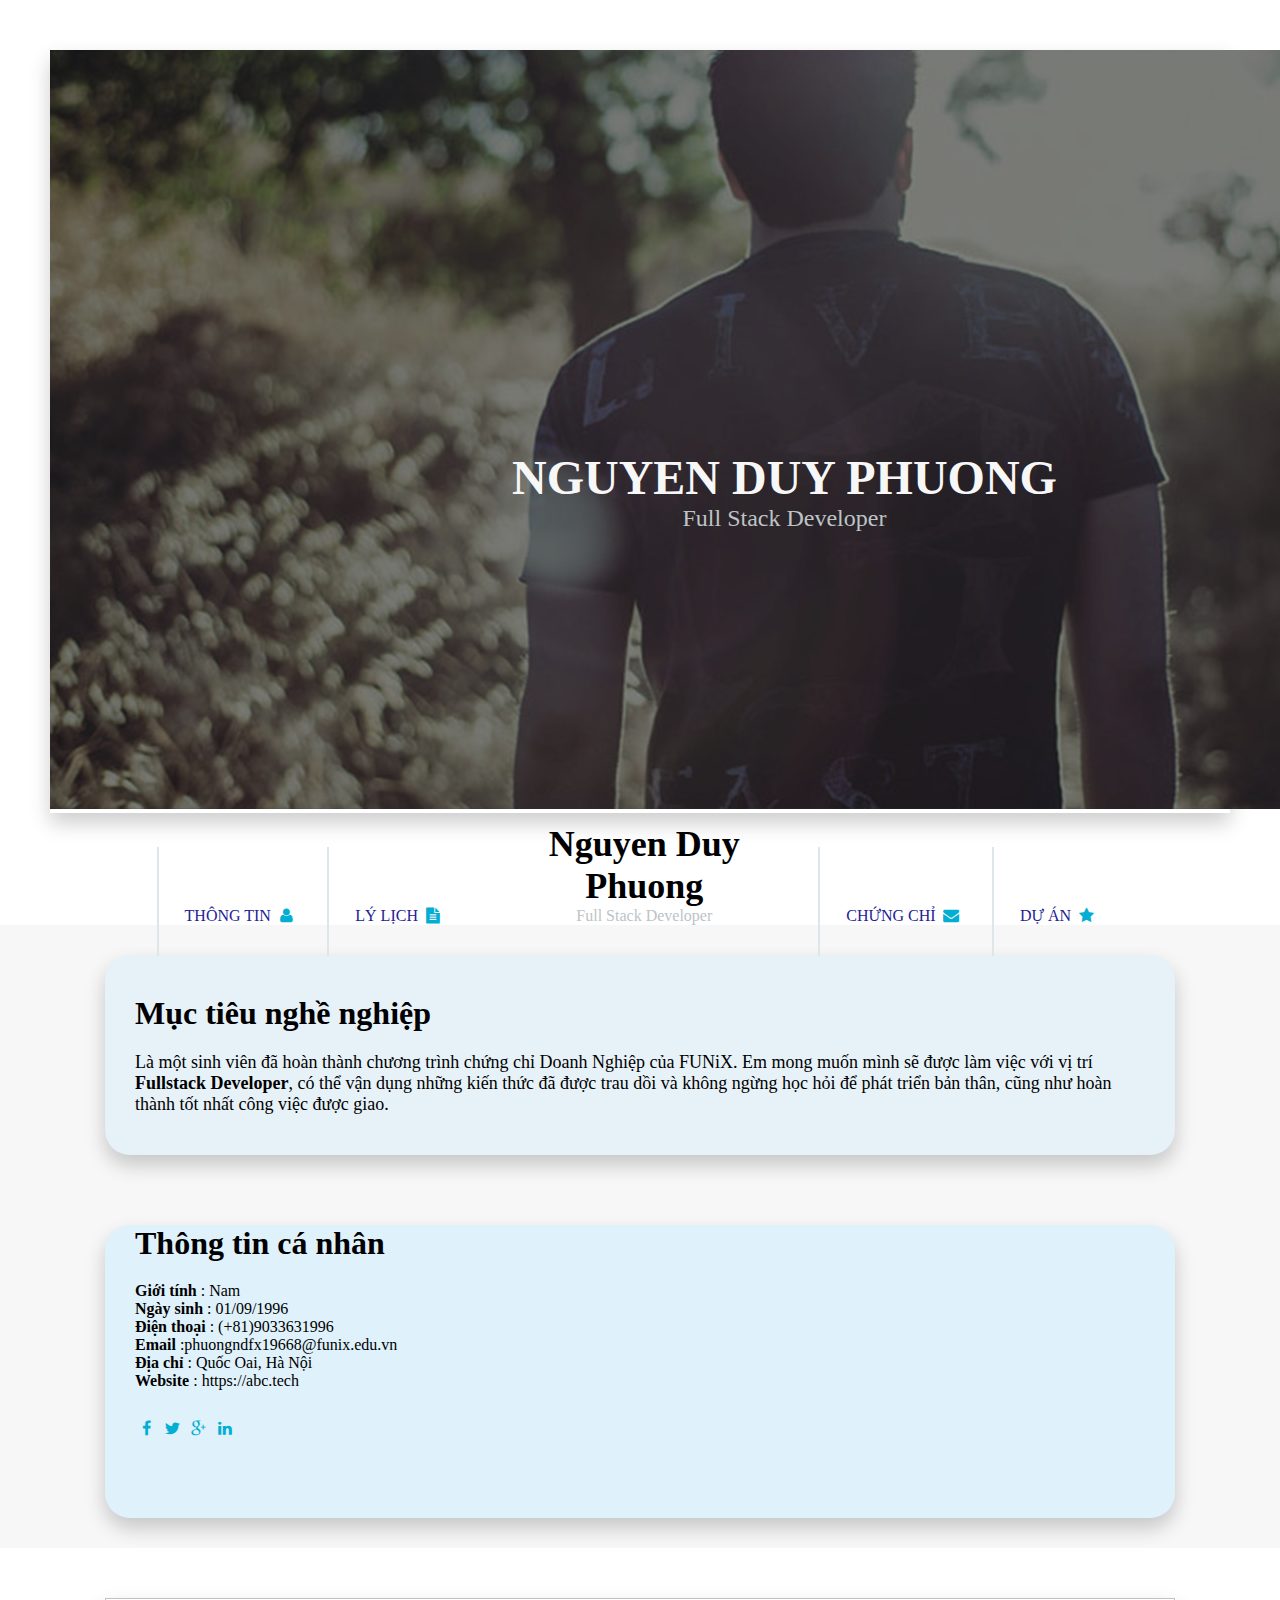
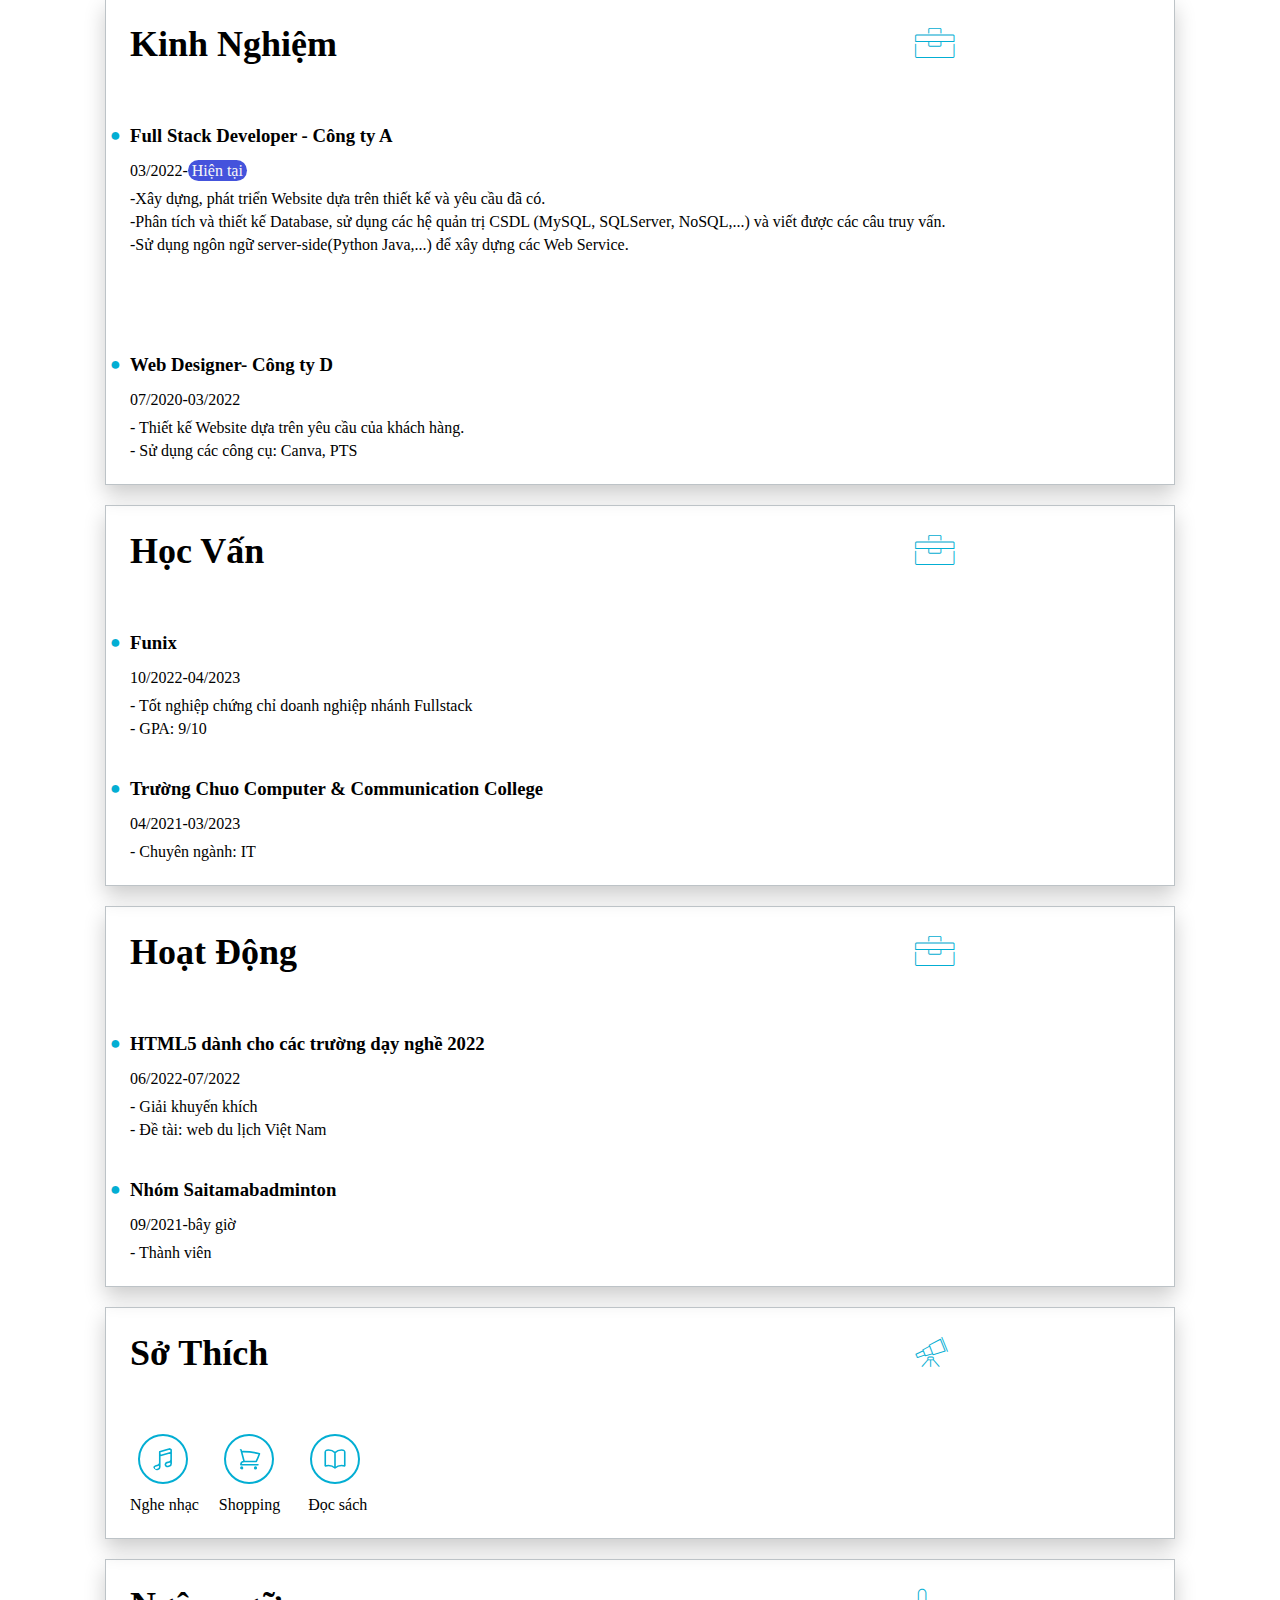
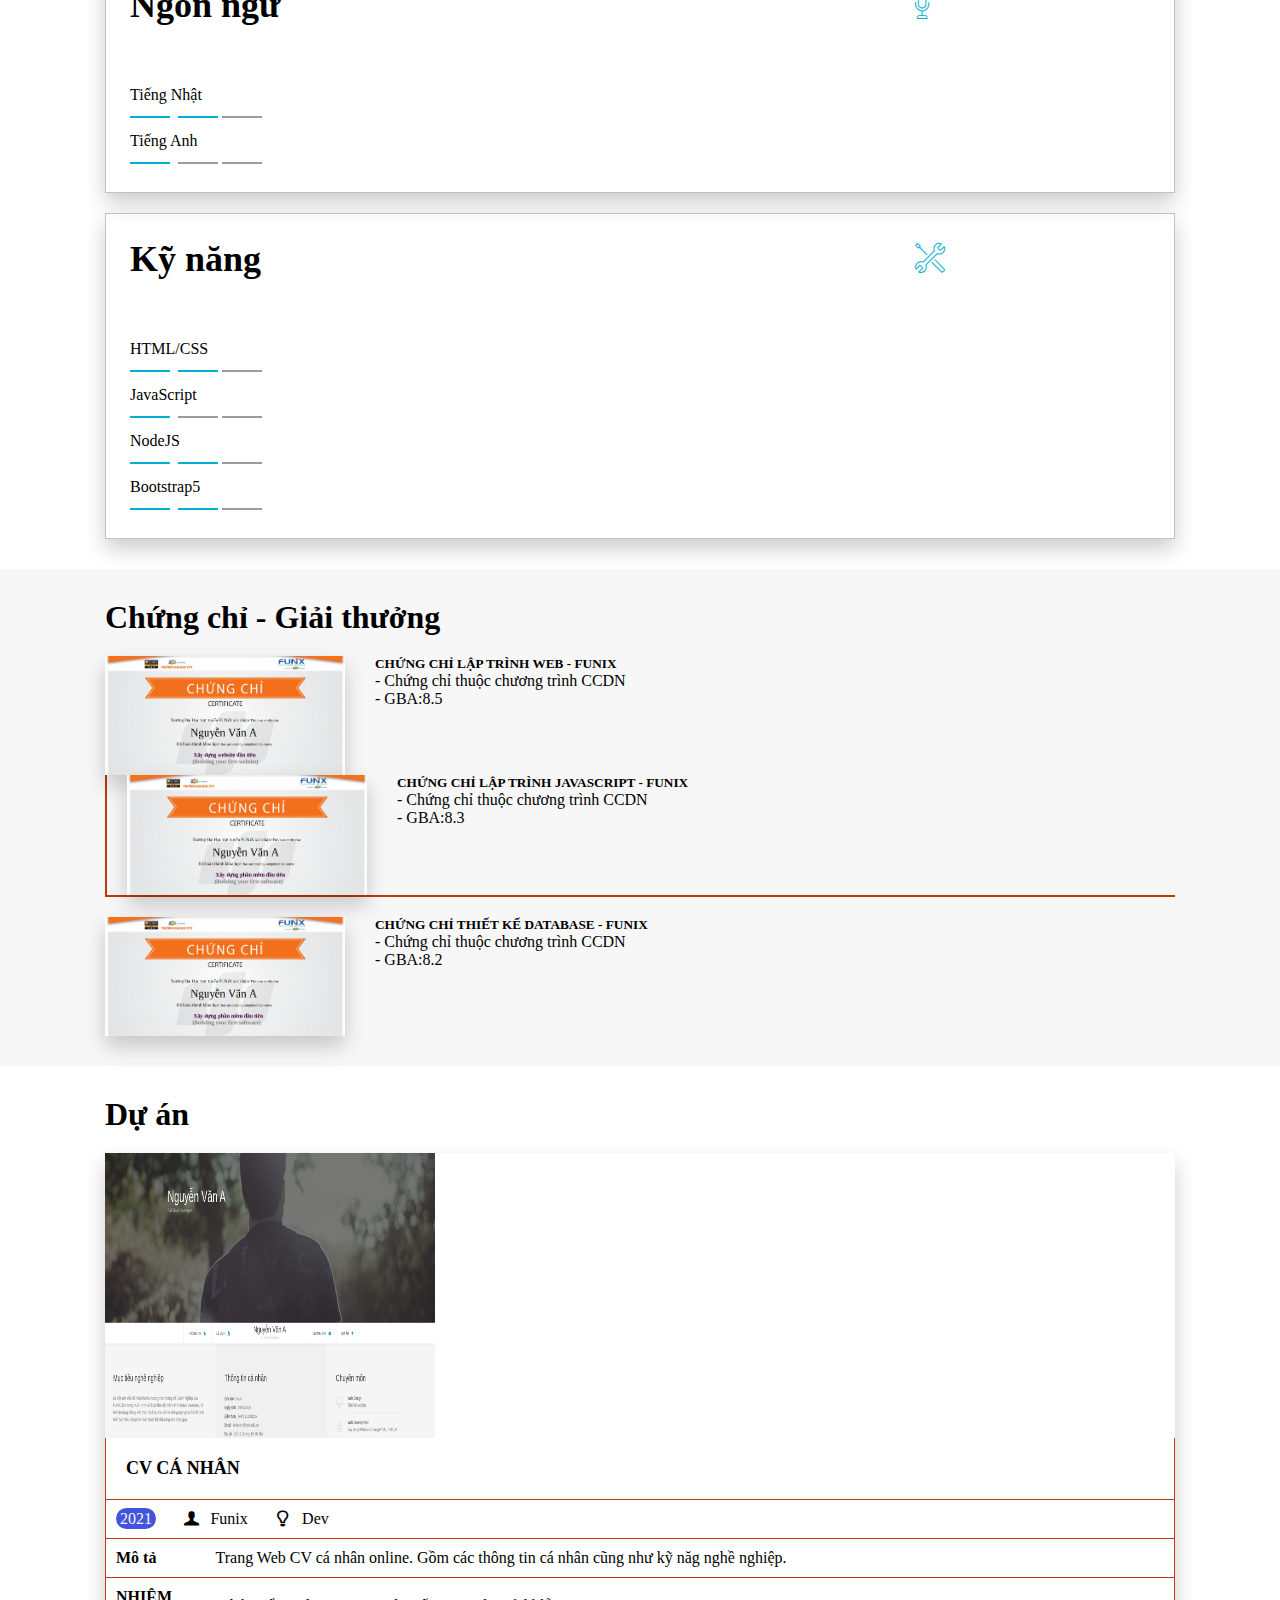
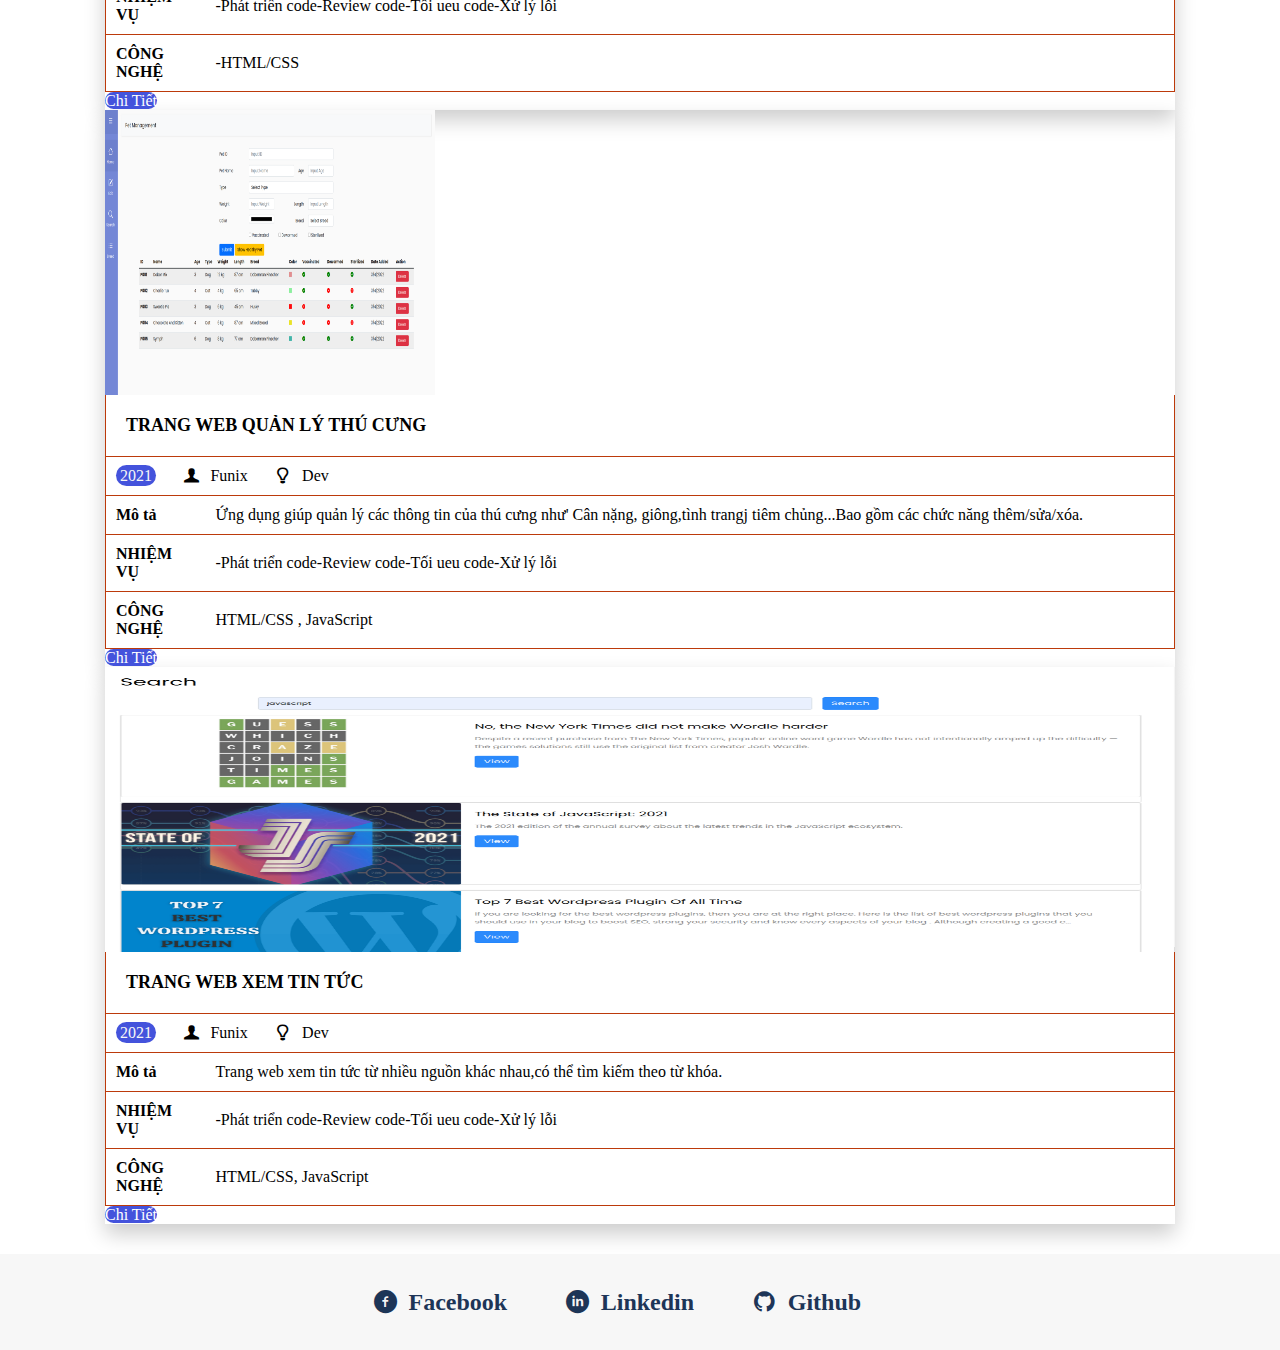
<file: index.html>
<!DOCTYPE html>
<html lang="en">
  <head>
    <meta charset="UTF-8" />
    <meta http-equiv="X-UA-Compatible" content="IE=edge" />
    <meta name="viewport" content="width=device-width, initial-scale=1.0" />
    <link
      href="https://cdn.jsdelivr.net/npm/bootstrap@5.0.2/dist/css/bootstrap.min.css"
      rel="stylesheet"
      integrity="sha384-EVSTQN3/azprG1Anm3QDgpJLIm9Nao0Yz1ztcQTwFspd3yD65VohhpuuCOmLASjC"
      crossorigin="anonymous"
    />
    <link rel="stylesheet" href="./css/laptop.css" />
    <link rel="stylesheet" href="./css/font.css" />
    <link rel="stylesheet" href="./css/mobile.css" />
    <link rel="stylesheet" href="./css/tablet.css" />
    <title>Assignment 02</title>
  </head>
  <body>
    <!-- banner -->
    <div id="banner" style="padding: 50px 50px 0 50px">
      <div class="img-banner row col-12">
        <img src="./images/banner.jpg" alt="" />
      </div>
      <div class="text-banner">
        <h1>Nguyen Duy Phuong</h1>
        <span>Full Stack Developer</span>
      </div>
      <!-- <div class="avt-banner">
        <img src="./images/default-avatar.webp" class="avt-default" />
      </div> -->
    </div>

    <section id="nav-bar">
      <nav class="container p-0" style="padding: 0">
        <a href="#">Thông tin&nbsp;<i class="icon icon-user"></i> </a>
        <a href="#">Lý lịch&nbsp;<i class="icon icon-doc-text-inv"></i> </a>
        <div class="text-nav" style="width: 200px; height: 40px">
          <h1>Nguyen Duy Phuong</h1>
          <span>Full Stack Developer</span>
        </div>
        <a href="#">Chứng chỉ&nbsp;<i class="icon icon-mail-alt"></i></a>
        <a href="#">Dự Án&nbsp;<i class="icon icon-star-1"></i></a>
      </nav>
    </section>

    <section id="about" class="bg-grey my-4">
      <!-- About -->
      <div class="container">
        <div class="row gap-4 align-items-center justify-content-center">
          <div id="target" class="col-md">
            <h1 class="section-title">Mục tiêu nghề nghiệp</h1>
            <p>
              Là một sinh viên đã hoàn thành chương trình chứng chỉ Doanh Nghiệp
              của FUNiX. Em mong muốn mình sẽ được làm việc với vị trí
              <b>Fullstack Developer</b>, có thể vận dụng những kiến thức đã
              được trau dồi và không ngừng học hỏi để phát triển bản thân, cũng
              như hoàn thành tốt nhất công việc được giao.
            </p>
          </div>
          <div id="personal-info" style="margin-top: 20px" class="col-md">
            <h1 class="section-title" style="margin-top: 70px">
              Thông tin cá nhân
            </h1>
            <ul class="mt-40 info" style="list-style: none; padding: 0">
              <li><span>Giới tính</span> : Nam</li>
              <li><span>Ngày sinh</span> : 01/09/1996</li>
              <li><span>Điện thoại</span> : (+81)9033631996</li>
              <li><span>Email</span> :phuongndfx19668@funix.edu.vn</li>
              <li><span>Địa chỉ</span> : Quốc Oai, Hà Nội</li>
              <li><span>Website</span> : https://abc.tech</li>
            </ul>
            <i class="icon icon-facebook"></i>
            <i class="icon icon-twitter"></i>
            <i class="icon icon-gplus"></i>
            <i class="icon icon-linkedin"></i>
          </div>
        </div>
      </div>
    </section>
    <!-- Job-info -->
    <section id="job-info">
      <div class="container mb-5">
        <div class="row g-md-0 g-4">
          <div class="col-xxl-4 col-md-6">
            <div class="job-box-grid" style="margin-top: 20px">
              <div class="job-title">
                <h1>Kinh Nghiệm</h1>
              </div>
              <div class="job-icon">
                <i class="icon ic-toolbox" style="font-size: 30px"></i>
              </div>
              <div class="job-content">
                <div class="list" style="margin-bottom: 40px">
                  <h3 class="job-node">Full Stack Developer - Công ty A</h3>

                  <div style="margin-top: 15px">
                    <span> 03/2022-</span><span class="now">Hiện tại</span>
                  </div>
                  <div>
                    <p style="margin-top: 10px">
                      -Xây dựng, phát triển Website dựa trên thiết kế và yêu cầu
                      đã có.
                    </p>
                    <p style="margin-top: 5px">
                      -Phân tích và thiết kế Database, sử dụng các hệ quản trị
                      CSDL (MySQL, SQLServer, NoSQL,...) và viết được các câu
                      truy vấn.
                    </p>
                    <p style="margin-top: 5px">
                      -Sử dụng ngôn ngữ server-side(Python Java,...) để xây dựng
                      các Web Service.
                    </p>
                  </div>
                </div>
              </div>
              <div class="list1">
                <h3 class="job-node">Web Designer- Công ty D</h3>
                <div style="margin-top: 15px"><span>07/2020-03/2022</span></div>
                <div>
                  <p style="margin-top: 10px">
                    - Thiết kế Website dựa trên yêu cầu của khách hàng.
                  </p>
                  <p style="margin-top: 5px">
                    - Sử dụng các công cụ: Canva, PTS
                  </p>
                </div>
              </div>
            </div>
          </div>
          <div class="col-xxl-4 col-md-6">
            <div class="job-box-grid" style="margin-top: 20px">
              <div class="job-title">
                <h1>Học Vấn</h1>
              </div>
              <div class="job-icon">
                <i class="icon ic-toolbox" style="font-size: 30px"></i>
              </div>
              <div class="job-content">
                <div class="list" style="margin-bottom: 40px">
                  <h3 class="job-node">Funix</h3>

                  <div style="margin-top: 15px">
                    <span> 10/2022-04/2023</span>
                  </div>
                  <div>
                    <p style="margin-top: 10px">
                      - Tốt nghiệp chứng chỉ doanh nghiệp nhánh Fullstack
                    </p>
                    <p style="margin-top: 5px">- GPA: 9/10</p>
                  </div>
                </div>
                <div class="list1">
                  <h3 class="job-node">
                    Trường Chuo Computer & Communication College
                  </h3>
                  <div style="margin-top: 15px">
                    <span>04/2021-03/2023</span>
                  </div>
                  <div>
                    <p style="margin-top: 10px">- Chuyên ngành: IT</p>
                  </div>
                </div>
              </div>
            </div>
          </div>
          <div class="col-xxl-4 col-md-6">
            <div class="job-box-grid" style="margin-top: 20px">
              <div class="job-title">
                <h1>Hoạt Động</h1>
              </div>
              <div class="job-icon">
                <i class="icon ic-toolbox" style="font-size: 30px"></i>
              </div>
              <div class="job-content">
                <div class="list" style="margin-bottom: 40px">
                  <h3 class="job-node">
                    HTML5 dành cho các trường dạy nghề 2022
                  </h3>

                  <div style="margin-top: 15px">
                    <span>06/2022-07/2022</span>
                  </div>
                  <div>
                    <p style="margin-top: 10px">- Giải khuyến khích</p>
                    <p style="margin-top: 5px">
                      - Đề tài: web du lịch Việt Nam
                    </p>
                  </div>
                </div>
                <div class="list1">
                  <h3 class="job-node">Nhóm Saitamabadminton</h3>
                  <div style="margin-top: 15px">
                    <span>09/2021-bây giờ</span>
                  </div>
                  <div>
                    <p style="margin-top: 10px">- Thành viên</p>
                  </div>
                </div>
              </div>
            </div>
          </div>
          <div class="col-xxl-4 col-md-6">
            <div class="job-box-grid" style="margin-top: 20px">
              <div class="job-title">
                <h1>Sở Thích</h1>
              </div>
              <div class="job-icon">
                <i class="icon ic-telescope" style="font-size: 30px"></i>
              </div>
              <div class="job-content">
                <svg
                  xmlns="http://www.w3.org/2000/svg"
                  fill="none"
                  viewBox="0 0 24 24"
                  stroke-width="1.5"
                  stroke="currentColor"
                  class="icon-rounding"
                >
                  <path
                    stroke-linecap="round"
                    stroke-linejoin="round"
                    d="M9 9l10.5-3m0 6.553v3.75a2.25 2.25 0 01-1.632 2.163l-1.32.377a1.803 1.803 0 11-.99-3.467l2.31-.66a2.25 2.25 0 001.632-2.163zm0 0V2.25L9 5.25v10.303m0 0v3.75a2.25 2.25 0 01-1.632 2.163l-1.32.377a1.803 1.803 0 01-.99-3.467l2.31-.66A2.25 2.25 0 009 15.553z"
                  />
                </svg>
                <svg
                  xmlns="http://www.w3.org/2000/svg"
                  fill="none"
                  viewBox="0 0 24 24"
                  stroke-width="1.5"
                  stroke="currentColor"
                  class="icon-rounding"
                >
                  <path
                    stroke-linecap="round"
                    stroke-linejoin="round"
                    d="M2.25 3h1.386c.51 0 .955.343 1.087.835l.383 1.437M7.5 14.25a3 3 0 00-3 3h15.75m-12.75-3h11.218c1.121-2.3 2.1-4.684 2.924-7.138a60.114 60.114 0 00-16.536-1.84M7.5 14.25L5.106 5.272M6 20.25a.75.75 0 11-1.5 0 .75.75 0 011.5 0zm12.75 0a.75.75 0 11-1.5 0 .75.75 0 011.5 0z"
                  />
                </svg>
                <svg
                  xmlns="http://www.w3.org/2000/svg"
                  fill="none"
                  viewBox="0 0 24 24"
                  stroke-width="1.5"
                  stroke="currentColor"
                  class="icon-rounding"
                >
                  <path
                    stroke-linecap="round"
                    stroke-linejoin="round"
                    d="M12 6.042A8.967 8.967 0 006 3.75c-1.052 0-2.062.18-3 .512v14.25A8.987 8.987 0 016 18c2.305 0 4.408.867 6 2.292m0-14.25a8.966 8.966 0 016-2.292c1.052 0 2.062.18 3 .512v14.25A8.987 8.987 0 0018 18a8.967 8.967 0 00-6 2.292m0-14.25v14.25"
                  />
                </svg>
                <p>
                  Nghe nhạc &nbsp; &nbsp; Shopping &nbsp; &nbsp; &nbsp; Đọc sách
                </p>
              </div>
            </div>
          </div>
          <div class="col-xxl-4 col-md-6">
            <div class="job-box-grid" style="margin-top: 20px">
              <div class="job-title">
                <h1>Ngôn ngữ</h1>
              </div>
              <div class="job-icon">
                <i class="icon ic-mic" style="font-size: 30px"></i>
              </div>
              <div class="job-content">
                <div>
                  <p>Tiếng Nhật</p>
                  <span class="Good"></span> &nbsp;<span class="Good"></span
                  >&nbsp;<span class="Bad"></span>
                </div>
                <div style="padding-top: 10px">
                  <p>Tiếng Anh</p>
                  <span class="Good"></span> &nbsp;<span class="Bad"></span
                  >&nbsp;<span class="Bad"></span>
                </div>
              </div>
            </div>
          </div>
          <div class="col-xxl-4 col-md-6">
            <div class="job-box-grid" style="margin-top: 20px">
              <div class="job-title">
                <h1>Kỹ năng</h1>
              </div>
              <div class="job-icon">
                <i class="icon ic-tools-2" style="font-size: 30px"></i>
              </div>
              <div class="job-content">
                <div>
                  <p>HTML/CSS</p>
                  <span class="Good"></span> &nbsp;<span class="Good"></span
                  >&nbsp;<span class="Bad"></span>
                </div>
                <div style="margin-top: 10px">
                  <p>JavaScript</p>
                  <span class="Good"></span> &nbsp;<span class="Bad"></span
                  >&nbsp;<span class="Bad"></span>
                </div>
                <div style="margin-top: 10px">
                  <p>NodeJS</p>
                  <span class="Good"></span> &nbsp;<span class="Good"></span
                  >&nbsp;<span class="Bad"></span>
                </div>
                <div style="margin-top: 10px">
                  <p>Bootstrap5</p>
                  <span class="Good"></span> &nbsp;<span class="Good"></span
                  >&nbsp;<span class="Bad"></span>
                </div>
              </div>
            </div>
          </div>
        </div>
      </div>
    </section>
    <!-- Chung chi -->
    <section id="certificate" class="bg-grey">
      <div class="container">
        <h1 class="section-title">Chứng chỉ - Giải thưởng</h1>
        <div class="row g-3">
          <div class="cer-content col-md-6 mb-4">
            <img
              src="./images/Cert_DBI.png "
              alt="anh chung chi"
              class="img-cc img-fluid"
            />
            <div class="content">
              <h5>CHỨNG CHỈ LẬP TRÌNH WEB - FUNIX</h5>
              <div style="margin-bottom: 10px">
                <p>- Chứng chỉ thuộc chương trình CCDN</p>
                <p>- GBA:8.5</p>
              </div>
            </div>
          </div>
          <div class="cer-content content-2 col-md-6 mb-4">
            <img
              src="./images/Cert_PRF.png "
              alt="anh chung chi"
              class="img-cc img-fluid"
            />
            <div>
              <h5>CHỨNG CHỈ LẬP TRÌNH JAVASCRIPT - FUNIX</h5>
              <div style="margin-bottom: 10px">
                <p>- Chứng chỉ thuộc chương trình CCDN</p>
                <p>- GBA:8.3</p>
              </div>
            </div>
          </div>
          <div class="cer-content content-3 col-md-12">
            <img
              src="./images/Cert_PRF.png "
              alt="anh chung chi"
              class="img-cc img-fluid"
            />
            <div>
              <h5>CHỨNG CHỈ THIẾT KẾ DATABASE - FUNIX</h5>
              <div style="margin-bottom: 10px">
                <p>- Chứng chỉ thuộc chương trình CCDN</p>
                <p>- GBA:8.2</p>
              </div>
            </div>
          </div>
        </div>
      </div>
    </section>
    <!-- Project -->
    <section id="project">
      <div class="container">
        <h1 class="section-title">Dự án</h1>
        <div class="row">
          <div class="col-md-4 mb-5 mg-md-0">
            <div class="project-flex">
              <img
                class="img-fluid"
                style="width: 330px; height: 285px"
                src="./images/project_1.png"
                alt="cv ca nhan"
              />

              <div class="project-title">CV CÁ NHÂN</div>

              <div class="project-border">
                <span class="now" style="margin-right: 20px">2021</span>
                <i class="icon-user-1"></i>
                <span style="margin-left: 4px; margin-right: 20px">Funix</span>
                <i class="icon-lamp"></i>
                <span style="margin-left: 4px">Dev</span>
              </div>
              <table>
                <tr>
                  <td>Mô tả</td>
                  <td>
                    Trang Web CV cá nhân online. Gồm các thông tin cá nhân cũng
                    như kỹ năg nghề nghiệp.
                  </td>
                </tr>
                <tr>
                  <td>NHIỆM VỤ</td>
                  <td>-Phát triển code-Review code-Tối ueu code-Xử lý lỗi</td>
                </tr>
                <tr>
                  <td>CÔNG NGHỆ</td>
                  <td>-HTML/CSS</td>
                </tr>
              </table>
              <div>
                <a class="chi-tiet" href="digital-cv.html">Chi Tiết</a>
              </div>
            </div>
          </div>
          <div class="col-md-4 mb-5 mg-md-0">
            <div class="project-flex">
              <img
                class="img-fluid"
                style="width: 330px; height: 285px"
                src="./images/project_2.png"
                alt="cv ca nhan"
              />
              <div class="project-title">TRANG WEB QUẢN LÝ THÚ CƯNG</div>
              <div class="project-border">
                <span class="now" style="margin-right: 20px">2021</span>
                <i class="icon-user-1"></i>
                <span style="margin-left: 4px; margin-right: 20px">Funix</span>
                <i class="icon-lamp"></i>
                <span style="margin-left: 4px">Dev</span>
              </div>
              <table>
                <tr>
                  <td>Mô tả</td>
                  <td>
                    Ứng dụng giúp quản lý các thông tin của thú cưng như' Cân
                    nặng, giông,tình trangj tiêm chủng...Bao gồm các chức năng
                    thêm/sửa/xóa.
                  </td>
                </tr>
                <tr>
                  <td>NHIỆM VỤ</td>
                  <td>-Phát triển code-Review code-Tối ueu code-Xử lý lỗi</td>
                </tr>
                <tr>
                  <td>CÔNG NGHỆ</td>
                  <td>HTML/CSS , JavaScript</td>
                </tr>
              </table>
              <div>
                <a class="chi-tiet" href="digital-cv.html">Chi Tiết</a>
              </div>
            </div>
          </div>
          <div class="col-md-4 mb-5 mg-md-0">
            <div class="project-flex">
              <img
                class="img-fluid"
                style="width: 330; height: 285px"
                src="./images/project_3.png"
                alt="cv ca nhan"
              />
              <div class="project-title">TRANG WEB XEM TIN TỨC</div>
              <div class="project-border">
                <span class="now" style="margin-right: 20px">2021</span>
                <i class="icon-user-1"></i>
                <span style="margin-left: 4px; margin-right: 20px">Funix</span>
                <i class="icon-lamp"></i>
                <span style="margin-left: 4px">Dev</span>
              </div>
              <table>
                <tr>
                  <td>Mô tả</td>
                  <td>
                    Trang web xem tin tức từ nhiều nguồn khác nhau,có thể tìm
                    kiếm theo từ khóa.
                  </td>
                </tr>
                <tr>
                  <td>NHIỆM VỤ</td>
                  <td>-Phát triển code-Review code-Tối ueu code-Xử lý lỗi</td>
                </tr>
                <tr>
                  <td>CÔNG NGHỆ</td>
                  <td>HTML/CSS, JavaScript</td>
                </tr>
              </table>
              <div>
                <a class="chi-tiet" href="digital-cv.html">Chi Tiết</a>
              </div>
            </div>
          </div>
        </div>
      </div>
    </section>
    <!-- Footer -->
    <section id="footer" class="bg-grey">
      <div class="container">
        <a href="#"><i class="icon-facebook-circled"></i> Facebook</a>
        <a href="#"><i class="icon-linkedin-circled"></i> Linkedin</a>
        <a href="#"><i class="icon-github-circled"></i> Github</a>
      </div>
    </section>
  </body>
</html>
</file>
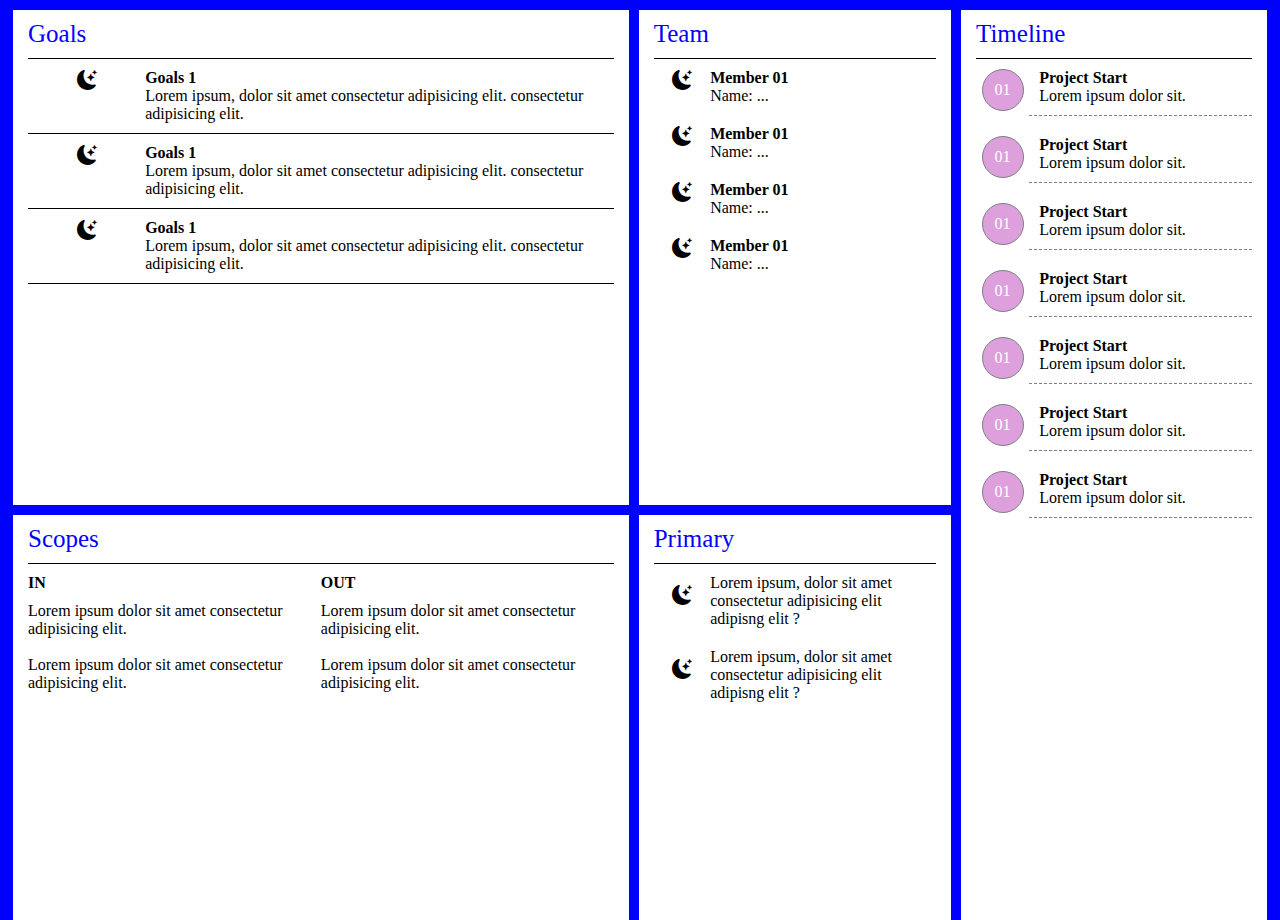
<file: digital-cv.html>
<!DOCTYPE html>
<html lang="en">
  <head>
    <meta charset="utf-8" />
    <meta name="viewport" content="width=device-width, initial-scale=1" />
    <title>demo</title>
    <link rel="stylesheet" href="./css/digital.css" />
    <link rel="stylesheet" href="./css/font.css" />
    <link rel="stylesheet" href="./css/mobile.css" />
    <link rel="stylesheet" href="./css/tablet.css" />
    <link
      rel="stylesheet"
      href="https://cdn.jsdelivr.net/npm/bootstrap-icons@1.10.2/font/bootstrap-icons.css"
    />
  </head>

  <body>
    <div class="row">
      <div class="left">
        <div class="d-flex">
          <div class="goals w-70 h-55">
            <div class="content bg-trang">
              <div class="title">Goals</div>
              <div class="item bd-t">
                <div class="icon">
                  <p><i class="bi bi-moon-stars-fill"></i></p>
                </div>
                <div class="naiyo">
                  <p>
                    Goals 1 <br />
                    <span
                      >Lorem ipsum, dolor sit amet consectetur adipisicing elit.
                      consectetur adipisicing elit.</span
                    >
                  </p>
                </div>
              </div>
              <div class="item bd-t">
                <div class="icon">
                  <p><i class="bi bi-moon-stars-fill"></i></p>
                </div>
                <div class="naiyo">
                  <p>
                    Goals 1 <br />
                    <span
                      >Lorem ipsum, dolor sit amet consectetur adipisicing elit.
                      consectetur adipisicing elit.</span
                    >
                  </p>
                </div>
              </div>
              <div class="item bd-t bd-b">
                <div class="icon">
                  <p><i class="bi bi-moon-stars-fill"></i></p>
                </div>
                <div class="naiyo">
                  <p>
                    Goals 1 <br />
                    <span
                      >Lorem ipsum, dolor sit amet consectetur adipisicing elit.
                      consectetur adipisicing elit.</span
                    >
                  </p>
                </div>
              </div>
            </div>
          </div>
          <div class="team w-30 h-55">
            <div class="content bg-trang">
              <div class="title">Team</div>
              <div class="item bd-t">
                <div class="icon">
                  <p><i class="bi bi-moon-stars-fill"></i></p>
                </div>
                <div class="naiyo">
                  <p>
                    Member 01<br />
                    <span>Name: ...</span>
                  </p>
                </div>
              </div>
              <div class="item">
                <div class="icon">
                  <p><i class="bi bi-moon-stars-fill"></i></p>
                </div>
                <div class="naiyo">
                  <p>
                    Member 01<br />
                    <span>Name: ...</span>
                  </p>
                </div>
              </div>
              <div class="item">
                <div class="icon">
                  <p><i class="bi bi-moon-stars-fill"></i></p>
                </div>
                <div class="naiyo">
                  <p>
                    Member 01<br />
                    <span>Name: ...</span>
                  </p>
                </div>
              </div>
              <div class="item">
                <div class="icon">
                  <p><i class="bi bi-moon-stars-fill"></i></p>
                </div>
                <div class="naiyo">
                  <p>
                    Member 01<br />
                    <span>Name: ...</span>
                  </p>
                </div>
              </div>
            </div>
          </div>
        </div>

        <div class="d-flex mt-2">
          <div class="scopes w-70 h-45">
            <div class="content bg-trang">
              <div class="title">Scopes</div>
              <div class="bd-t d-flex">
                <div class="in">
                  <p class="fw-bold">IN</p>
                  <span
                    >Lorem ipsum dolor sit amet consectetur adipisicing elit.
                  </span>
                  <br /><br />
                  <span
                    >Lorem ipsum dolor sit amet consectetur adipisicing elit.
                  </span>
                </div>
                <div class="out">
                  <p class="fw-bold">OUT</p>
                  <span
                    >Lorem ipsum dolor sit amet consectetur adipisicing elit.
                  </span>
                  <br /><br />
                  <span
                    >Lorem ipsum dolor sit amet consectetur adipisicing elit.
                  </span>
                </div>
              </div>
            </div>
          </div>
          <div class="primary w-30 h-45">
            <div class="content bg-trang">
              <div class="title">Primary</div>
              <div class="item bd-t pt-1">
                <div class="icon">
                  <p><i class="bi bi-moon-stars-fill"></i></p>
                </div>
                <div class="naiyo">
                  <span
                    >Lorem ipsum, dolor sit amet consectetur adipisicing elit
                    adipisng elit ?
                  </span>
                </div>
              </div>
              <div class="item mt-2 pt-1">
                <div class="icon">
                  <p><i class="bi bi-moon-stars-fill"></i></p>
                </div>
                <div class="naiyo">
                  <span
                    >Lorem ipsum, dolor sit amet consectetur adipisicing elit
                    adipisng elit ?
                  </span>
                </div>
              </div>
            </div>
          </div>
        </div>
      </div>

      <div class="right">
        <div class="timeline h-100">
          <div
            class="content bg-trang"
            style="padding-bottom: 10px; margin-bottom: 5px"
          >
            <div class="title">Timeline</div>
            <div class="item bd-t mb-2">
              <div class="number">
                <div class="so">
                  <div class="fix-center">01</div>
                </div>
              </div>
              <div class="naiyo ps-10 bd-b-d">
                <p>
                  Project Start<br />
                  <span>Lorem ipsum dolor sit.</span>
                </p>
              </div>
            </div>
            <div class="item mb-2">
              <div class="number">
                <div class="so">
                  <div class="fix-center">01</div>
                </div>
              </div>
              <div class="naiyo ps-10 bd-b-d">
                <p>
                  Project Start<br />
                  <span>Lorem ipsum dolor sit.</span>
                </p>
              </div>
            </div>
            <div class="item mb-2">
              <div class="number">
                <div class="so">
                  <div class="fix-center">01</div>
                </div>
              </div>
              <div class="naiyo ps-10 bd-b-d">
                <p>
                  Project Start<br />
                  <span>Lorem ipsum dolor sit.</span>
                </p>
              </div>
            </div>
            <div class="item mb-2">
              <div class="number">
                <div class="so">
                  <div class="fix-center">01</div>
                </div>
              </div>
              <div class="naiyo ps-10 bd-b-d">
                <p>
                  Project Start<br />
                  <span>Lorem ipsum dolor sit.</span>
                </p>
              </div>
            </div>
            <div class="item mb-2">
              <div class="number">
                <div class="so">
                  <div class="fix-center">01</div>
                </div>
              </div>
              <div class="naiyo ps-10 bd-b-d">
                <p>
                  Project Start<br />
                  <span>Lorem ipsum dolor sit.</span>
                </p>
              </div>
            </div>
            <div class="item mb-2">
              <div class="number">
                <div class="so">
                  <div class="fix-center">01</div>
                </div>
              </div>
              <div class="naiyo ps-10 bd-b-d">
                <p>
                  Project Start<br />
                  <span>Lorem ipsum dolor sit.</span>
                </p>
              </div>
            </div>
            <div class="item mb-2">
              <div class="number">
                <div class="so">
                  <div class="fix-center">01</div>
                </div>
              </div>
              <div class="naiyo ps-10 bd-b-d">
                <p>
                  Project Start<br />
                  <span>Lorem ipsum dolor sit.</span>
                </p>
              </div>
            </div>
          </div>
        </div>
      </div>
    </div>
  </body>
</html>
</file>
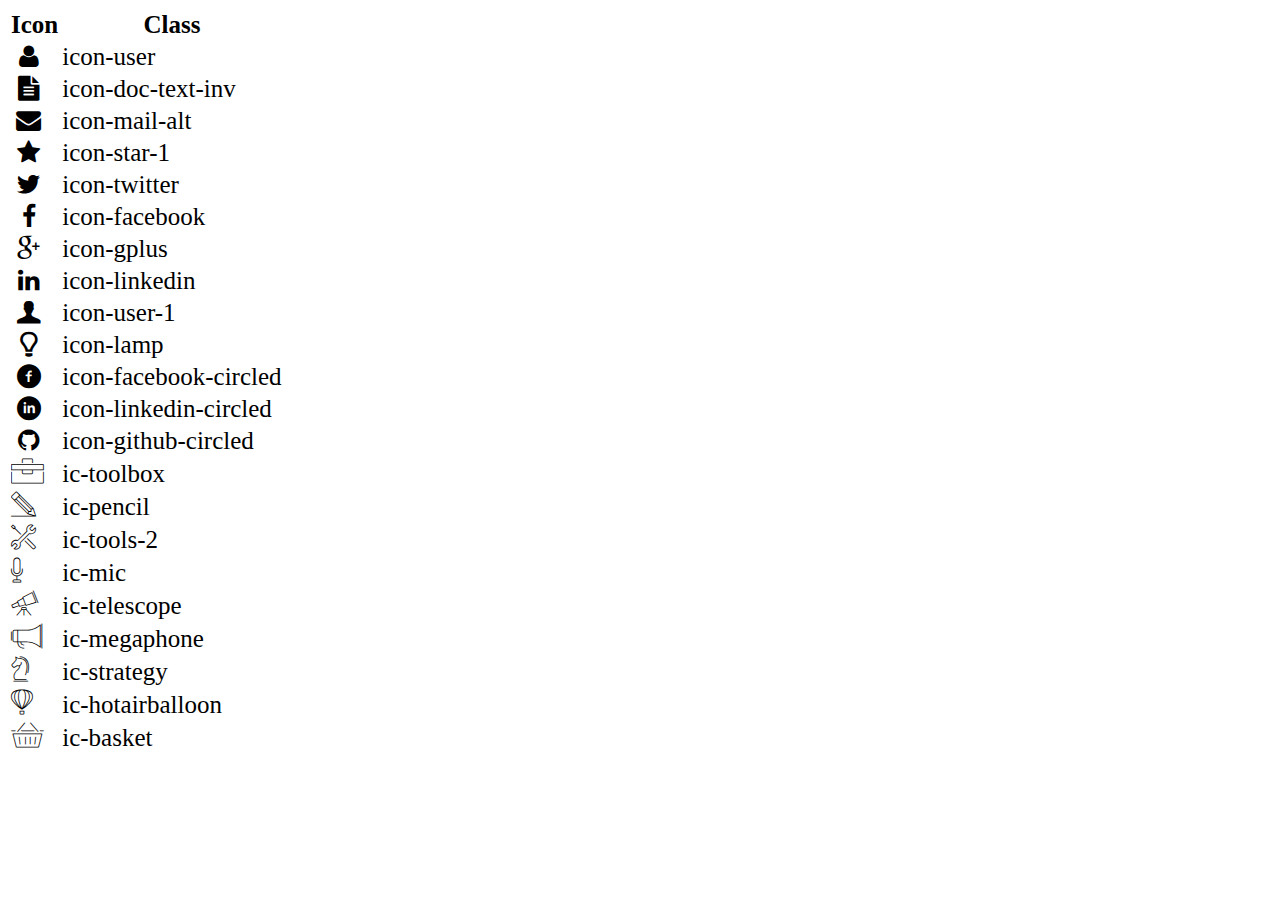
<file: icon-list.html>
<!DOCTYPE html>
<html lang="en">

<head>
    <meta charset="UTF-8">
    <meta http-equiv="X-UA-Compatible" content="IE=edge">
    <meta name="viewport" content="width=device-width, initial-scale=1.0">
    <link rel="stylesheet" href="css/font.css">
    <title>Icon List</title>
</head>

<body>
    <table style="font-size: 25px;">
        <thead>
            <tr>
                <th>Icon</th>
                <th>Class</th>
            </tr>
        </thead>
        <tbody>
            <tr>
                <td><i class="icon-user"></i></td>
                <td>icon-user</td>
            </tr>
            <tr>
                <td><i class="icon-doc-text-inv"></i></td>
                <td>icon-doc-text-inv</td>
            </tr>
            <tr>
                <td><i class="icon-mail-alt"></i></td>
                <td>icon-mail-alt</td>
            </tr>
            <tr>
                <td><i class="icon-star-1"></i></td>
                <td>icon-star-1</td>
            </tr>
            <tr>
                <td><i class="icon-twitter"></i></td>
                <td>icon-twitter</td>
            </tr>
            <tr>
                <td><i class="icon-facebook"></i></td>
                <td>icon-facebook</td>
            </tr>
            <tr>
                <td><i class="icon-gplus"></i></td>
                <td>icon-gplus</td>
            </tr>
            <tr>
                <td><i class="icon-linkedin"></i></td>
                <td>icon-linkedin</td>
            </tr>
            <tr>
                <td><i class="icon-user-1"></i></td>
                <td>icon-user-1</td>
            </tr>
            <tr>
                <td><i class="icon-lamp"></i></td>
                <td>icon-lamp</td>
            </tr>
            <tr>
                <td><i class="icon-facebook-circled"></i></td>
                <td>icon-facebook-circled</td>
            </tr>
            <tr>
                <td><i class="icon-linkedin-circled"></i></td>
                <td>icon-linkedin-circled</td>
            </tr>
            <tr>
                <td><i class="icon-github-circled"></i></td>
                <td>icon-github-circled</td>
            </tr>
            <tr>
                <td><i class="ic-toolbox"></i></td>
                <td>ic-toolbox</td>
            </tr>
            <tr>
                <td><i class="ic-pencil"></i></td>
                <td>ic-pencil</td>
            </tr>
            <tr>
                <td><i class="ic-tools-2"></i></td>
                <td>ic-tools-2</td>
            </tr>

            <tr>
                <td><i class="ic-mic"></i></td>
                <td>ic-mic</td>
            </tr>
            <tr>
                <td><i class="ic-telescope"></i></td>
                <td>ic-telescope</td>
            </tr>
            <tr>
                <td><i class="ic-megaphone"></i></td>
                <td>ic-megaphone</td>
            </tr>
            <tr>
                <td><i class="ic-strategy"></i></td>
                <td>ic-strategy</td>
            </tr>
            <tr>
                <td><i class="ic-hotairballoon"></i></td>
                <td>ic-hotairballoon</td>
            </tr>
            <tr>
                <td><i class="ic-basket"></i></td>
                <td>ic-basket</td>
            </tr>
        </tbody>
    </table>
</body>

</html>
</file>
<file: css/laptop.css>
* {
  margin: 0px;
  box-sizing: border-box;
}

.bg-grey {
  background: #f7f7f7;
}

section > .container {
  width: 1170px;
  margin: auto;
  display: block;

  padding: 30px 50px;
}

/* Banner */
.img-banner {
  position: relative;
  filter: brightness(50%);
  box-shadow: 0 10px 20px 0 rgba(0, 0, 0, 0.2);
}
.text-banner {
  position: absolute;
  top: 50%;
  left: 40%;
  color: #f7f7f7;
  font-size: 24px;
  text-align: center;
}
.text-banner h1 {
  text-transform: uppercase;
}
.text-banner span {
  color: #bdc3c7;
}
/* nav */
#nav-bar {
  text-align: center;
}
#nav-bar a:link,
a:visited {
  text-decoration: none;

  color: rgb(34, 34, 149);
  text-transform: uppercase;
  border-left: 2px solid #dfe6e9;
  padding: 60px 26px 32px;
}
#nav-bar a:hover,
a:active {
  font-weight: bold;
  cursor: grab;
}
.text-nav {
  display: inline-block;
  margin: 10px 70px 0;
}
.text-nav h1 {
  font-weight: bold;
  font-size: 36px;
}
.text-nav span {
  color: #bdc3c7;
}
.icon {
  color: #03aed3;
  font-weight: bold;
}
/* About info */
.about-grid {
  display: grid;
  grid-template-columns: repeat(2, 1fr);
  justify-items: center;
  align-items: center;
  gap: 40px;
  line-height: 2;
  margin-left: 40px;
}
li span {
  font-weight: bold;
}
.mt-40 {
  margin-bottom: 30px;
}
.section-title {
  margin-bottom: 20px;
  font-size: 32px;
}
#personal-info {
  padding: 0 200px 80px 30px;
  background-color: #dff1fa;
  border-radius: 25px;
  box-shadow: 0 10px 20px 0 rgba(0, 0, 0, 0.2);
}
#target {
  padding: 40px 30px;
  background-color: #e7f2f8;
  font-size: 18px;
  border-radius: 25px;
  box-shadow: 0 10px 20px 0 rgba(0, 0, 0, 0.2);
}
/* Job-info */
.job-grid {
  display: grid !important;
  grid-template-columns: repeat(3, 1fr);
  column-gap: 40px;
  row-gap: 20px;
  align-items: start;
}
.job-box-grid {
  display: grid;
  grid-template-columns: 75% 25%;
  column-gap: 20px;
  row-gap: 60px;
  border: 1px solid #bdc3c7;
  align-items: center;
  padding: 24px;
  box-shadow: 0 10px 20px 0 rgba(0, 0, 0, 0.2);
}
.job-content {
  grid-column: 1/-1;
}
.job-title {
  font-size: 18px;
}
.now {
  background-color: #4453dc;
  padding: 2px 4px;
  color: #f7f7f7;
  border-radius: 12px;
  text-align: center;
}
.list {
  position: relative;
}
.list1 {
  position: relative;
}
.job-node::before {
  content: "●";
  color: #03aed3;
  font-weight: bolder;
  display: inline-block;
  font-size: 18px;
  position: absolute;
  top: 0;
  left: -20px;
}
/* icon hobby */
.icon-rounding {
  width: 50px;
  height: 50px;
  color: #03aed3;
  border: 2px solid #03aed3;
  padding: 10px;
  border-radius: 50%;
  margin-right: 1.5rem;
  margin-bottom: 0.5rem;
  margin-left: 0.5rem;
}
/* Language */
.Good {
  background-color: #03aed3;
  display: inline-block;
  height: 2px;
  width: 40px;
}
.Bad {
  background-color: #9b9d9d;
  display: inline-block;
  height: 2px;
  width: 40px;
}
/* Chung chi */
.cer-grid {
  display: grid;
  grid-template-columns: repeat(2, 1fr);
  column-gap: 50px;
  row-gap: 30px;
}
.img-cc {
  width: 240px;
  margin-right: 10px;
  box-shadow: 0 10px 20px 0 rgba(0, 0, 0, 0.2);
}
.cer-content {
  display: flex;
  gap: 20px;
}
.content-2 {
  padding-left: 20px;
  border-left: 2px solid rgb(188, 58, 11);
}
.content-3 {
  grid-column: 1/-1;
  padding-top: 20px;
  border-top: 2px solid rgb(188, 58, 11);
}
/* project */
.project-grid {
  display: grid;
  grid-template-columns: repeat(3, 1fr);
  column-gap: 40px;
}
.project-flex {
  display: flex;
  flex-direction: column;
  box-shadow: 0 10px 20px 0 rgba(0, 0, 0, 0.2);
}
.project-title {
  padding: 20px;
  font-weight: bold;
  font-size: 18px;
  border-left: 1px solid rgb(188, 58, 11);
  border-right: 1px solid rgb(188, 58, 11);
}
.project-border {
  padding: 10px;
  border-top: 1px solid rgb(188, 58, 11);
  border-left: 1px solid rgb(188, 58, 11);
  border-right: 1px solid rgb(188, 58, 11);
}
table {
  border-collapse: collapse;
}
td {
  padding: 10px;
}
tr td:first-child {
  width: 100px;
  vertical-align: top;
  font-weight: bold;
}
tr {
  border: 1px solid rgb(188, 58, 11);
}
/* footer */
#footer {
  line-height: 1.5;
  text-align: center;
}
#footer a:link,
a:visited {
  font-size: 24px;
  font-weight: bold;
  margin-right: 50px;
  text-decoration: none;
  color: #1d3557;
}
#footer a:hover,
a:active {
  cursor: grab;
  color: #03aed3;
}
/* Avatar */
.avt-default {
  height: 260px;
  width: 240px;
  border-radius: 50%;
  padding: 10px;
  background-color: #ffff;
}
.avt-banner {
  position: absolute;
  display: inline-block;
  bottom: 0;
  right: 50%;
  transform: translate(50%, 90%);
}
.chi-tiet {
  background-color: #4453dc;
  color: #fff !important;
  border-radius: 12px;
  text-align: center;
  border: none;
  margin-top: 10px;
  text-decoration: none;
}
</file>
<file: css/font.css>
@font-face {
	font-family: 'open_sanslight';
	src: url('../fonts/OpenSans-Light-webfont.eot');
	src: url('../fonts/OpenSans-Light-webfont.eot#iefix') format('embedded-opentype'),
		url('../fonts/OpenSans-Light-webfont.woff') format('woff'),
		url('../fonts/OpenSans-Light-webfont.ttf') format('truetype'),
		url('../fonts/OpenSans-Light-webfont.svg#open_sanslight') format('svg');
	font-weight: normal;
	font-style: normal;

}

@font-face {
	font-family: 'open_sansitalic';
	src: url('../fonts/OpenSans-Italic-webfont.eot');
	src: url('../fonts/OpenSans-Italic-webfont.eot#iefix') format('embedded-opentype'),
		url('../fonts/OpenSans-Italic-webfont.woff') format('woff'),
		url('../fonts/OpenSans-Italic-webfont.ttf') format('truetype'),
		url('../fonts/OpenSans-Italic-webfont.svg#open_sansitalic') format('svg');
	font-weight: normal;
	font-style: normal;

}

@font-face {
	font-family: 'open_sanssemibold';
	src: url('../fonts/OpenSans-Semibold-webfont.eot');
	src: url('../fonts/OpenSans-Semibold-webfont.eot#iefix') format('embedded-opentype'),
		url('../fonts/OpenSans-Semibold-webfont.woff') format('woff'),
		url('../fonts/OpenSans-Semibold-webfont.ttf') format('truetype'),
		url('../fonts/OpenSans-Semibold-webfont.svg#open_sanssemibold') format('svg');
	font-weight: normal;
	font-style: normal;

}


@font-face {
	font-family: 'open_sanslight_italic';
	src: url('../fonts/OpenSans-LightItalic-webfont.eot');
	src: url('../fonts/OpenSans-LightItalic-webfont.eot#iefix') format('embedded-opentype'),
		url('../fonts/OpenSans-LightItalic-webfont.woff') format('woff'),
		url('../fonts/OpenSans-LightItalic-webfont.ttf') format('truetype'),
		url('../fonts/OpenSans-LightItalic-webfont.svg#open_sanslight_italic') format('svg');
	font-weight: normal;
	font-style: normal;

}

@font-face {
	font-family: 'open_sansregular';
	src: url('../fonts/OpenSans-Regular-webfont.eot');
	src: url('../fonts/OpenSans-Regular-webfont.eot#iefix') format('embedded-opentype'),
		url('../fonts/OpenSans-Regular-webfont.woff') format('woff'),
		url('../fonts/OpenSans-Regular-webfont.ttf') format('truetype'),
		url('../fonts/OpenSans-Regular-webfont.svg#open_sansregular') format('svg');
	font-weight: normal;
	font-style: normal;

}


@font-face {
	font-family: 'fontello';
	src: url('../fonts/fontello.eot');
	src: url('../fonts/fontello.eot#iefix') format('embedded-opentype'),
		url('../fonts/fontello.woff') format('woff'),
		url('../fonts/fontello.ttf') format('truetype'),
		url('../fonts/fontello.svg#fontello') format('svg');
	font-weight: normal;
	font-style: normal;
}

[class^="icon-"]:before,
[class*=" icon-"]:before {
	font-family: "fontello";
	font-style: normal;
	font-weight: normal;
	speak: none;

	display: inline-block;
	text-decoration: inherit;
	width: 1em;
	margin-right: .2em;
	text-align: center;
	/* opacity: .8; */

	/* For safety - reset parent styles, that can break glyph codes*/
	font-variant: normal;
	text-transform: none;

	/* fix buttons height, for twitter bootstrap */
	line-height: 1em;

	/* Animation center compensation - margins should be symmetric */
	/* remove if not needed */
	margin-left: .2em;

	/* you can be more comfortable with increased icons size */
	/* font-size: 120%; */

	/* Font smoothing. That was taken from TWBS */
	-webkit-font-smoothing: antialiased;
	-moz-osx-font-smoothing: grayscale;

	/* Uncomment for 3D effect */
	/* text-shadow: 1px 1px 1px rgba(127, 127, 127, 0.3); */
}

.icon-emo-happy:before {
	content: '\e800';
}

/* '' */
.icon-emo-wink:before {
	content: '\e801';
}

/* '' */
.icon-emo-wink2:before {
	content: '\e802';
}

/* '' */
.icon-emo-unhappy:before {
	content: '\e803';
}

/* '' */
.icon-emo-sleep:before {
	content: '\e804';
}

/* '' */
.icon-emo-thumbsup:before {
	content: '\e805';
}

/* '' */
.icon-emo-devil:before {
	content: '\e806';
}

/* '' */
.icon-emo-surprised:before {
	content: '\e807';
}

/* '' */
.icon-emo-tongue:before {
	content: '\e808';
}

/* '' */
.icon-emo-coffee:before {
	content: '\e809';
}

/* '' */
.icon-emo-sunglasses:before {
	content: '\e80a';
}

/* '' */
.icon-emo-displeased:before {
	content: '\e80b';
}

/* '' */
.icon-emo-beer:before {
	content: '\e80c';
}

/* '' */
.icon-emo-grin:before {
	content: '\e80d';
}

/* '' */
.icon-emo-angry:before {
	content: '\e80e';
}

/* '' */
.icon-emo-saint:before {
	content: '\e80f';
}

/* '' */
.icon-emo-cry:before {
	content: '\e810';
}

/* '' */
.icon-emo-shoot:before {
	content: '\e811';
}

/* '' */
.icon-emo-squint:before {
	content: '\e812';
}

/* '' */
.icon-emo-laugh:before {
	content: '\e813';
}

/* '' */
.icon-spin1:before {
	content: '\e814';
}

/* '' */
.icon-spin2:before {
	content: '\e815';
}

/* '' */
.icon-spin3:before {
	content: '\e816';
}

/* '' */
.icon-spin4:before {
	content: '\e817';
}

/* '' */
.icon-spin5:before {
	content: '\e818';
}

/* '' */
.icon-spin6:before {
	content: '\e819';
}

/* '' */
.icon-firefox:before {
	content: '\e81a';
}

/* '' */
.icon-chrome:before {
	content: '\e81b';
}

/* '' */
.icon-opera:before {
	content: '\e81c';
}

/* '' */
.icon-ie:before {
	content: '\e81d';
}

/* '' */
.icon-crown:before {
	content: '\e81e';
}

/* '' */
.icon-crown-plus:before {
	content: '\e81f';
}

/* '' */
.icon-crown-minus:before {
	content: '\e820';
}

/* '' */
.icon-marquee:before {
	content: '\e821';
}

/* '' */
.icon-glass:before {
	content: '\e822';
}

/* '' */
.icon-music:before {
	content: '\e823';
}

/* '' */
.icon-search:before {
	content: '\e824';
}

/* '' */
.icon-mail:before {
	content: '\e825';
}

/* '' */
.icon-mail-alt:before {
	content: '\e826';
}

/* '' */
.icon-mail-squared:before {
	content: '\e827';
}

/* '' */
.icon-heart:before {
	content: '\e828';
}

/* '' */
.icon-heart-empty:before {
	content: '\e829';
}

/* '' */
.icon-star-1:before {
	content: '\e82a';
}

/* '' */
.icon-star-empty-1:before {
	content: '\e82b';
}

/* '' */
.icon-star-half:before {
	content: '\e82c';
}

/* '' */
.icon-star-half-alt:before {
	content: '\e82d';
}

/* '' */
.icon-user:before {
	content: '\e82e';
}

/* '' */
.icon-user-plus:before {
	content: '\e82f';
}

/* '' */
.icon-user-times:before {
	content: '\e830';
}

/* '' */
.icon-users:before {
	content: '\e831';
}

/* '' */
.icon-male:before {
	content: '\e832';
}

/* '' */
.icon-female:before {
	content: '\e833';
}

/* '' */
.icon-child:before {
	content: '\e834';
}

/* '' */
.icon-user-secret:before {
	content: '\e835';
}

/* '' */
.icon-video:before {
	content: '\e836';
}

/* '' */
.icon-videocam:before {
	content: '\e837';
}

/* '' */
.icon-picture:before {
	content: '\e838';
}

/* '' */
.icon-camera:before {
	content: '\e839';
}

/* '' */
.icon-camera-alt:before {
	content: '\e83a';
}

/* '' */
.icon-th-large:before {
	content: '\e83b';
}

/* '' */
.icon-th:before {
	content: '\e83c';
}

/* '' */
.icon-th-list:before {
	content: '\e83d';
}

/* '' */
.icon-ok:before {
	content: '\e83e';
}

/* '' */
.icon-ok-circled:before {
	content: '\e83f';
}

/* '' */
.icon-ok-circled2:before {
	content: '\e840';
}

/* '' */
.icon-ok-squared:before {
	content: '\e841';
}

/* '' */
.icon-cancel:before {
	content: '\e842';
}

/* '' */
.icon-cancel-circled:before {
	content: '\e843';
}

/* '' */
.icon-cancel-circled2:before {
	content: '\e844';
}

/* '' */
.icon-plus:before {
	content: '\e845';
}

/* '' */
.icon-plus-circled:before {
	content: '\e846';
}

/* '' */
.icon-plus-squared:before {
	content: '\e847';
}

/* '' */
.icon-plus-squared-alt:before {
	content: '\e848';
}

/* '' */
.icon-minus:before {
	content: '\e849';
}

/* '' */
.icon-minus-circled:before {
	content: '\e84a';
}

/* '' */
.icon-minus-squared:before {
	content: '\e84b';
}

/* '' */
.icon-minus-squared-alt:before {
	content: '\e84c';
}

/* '' */
.icon-help:before {
	content: '\e84d';
}

/* '' */
.icon-help-circled:before {
	content: '\e84e';
}

/* '' */
.icon-info-circled:before {
	content: '\e84f';
}

/* '' */
.icon-info:before {
	content: '\e850';
}

/* '' */
.icon-home:before {
	content: '\e851';
}

/* '' */
.icon-link:before {
	content: '\e852';
}

/* '' */
.icon-unlink:before {
	content: '\e853';
}

/* '' */
.icon-link-ext:before {
	content: '\e854';
}

/* '' */
.icon-link-ext-alt:before {
	content: '\e855';
}

/* '' */
.icon-attach:before {
	content: '\e856';
}

/* '' */
.icon-lock:before {
	content: '\e857';
}

/* '' */
.icon-lock-open:before {
	content: '\e858';
}

/* '' */
.icon-lock-open-alt:before {
	content: '\e859';
}

/* '' */
.icon-pin:before {
	content: '\e85a';
}

/* '' */
.icon-eye:before {
	content: '\e85b';
}

/* '' */
.icon-eye-off:before {
	content: '\e85c';
}

/* '' */
.icon-tag-1:before {
	content: '\e85d';
}

/* '' */
.icon-tags:before {
	content: '\e85e';
}

/* '' */
.icon-bookmark:before {
	content: '\e85f';
}

/* '' */
.icon-bookmark-empty:before {
	content: '\e860';
}

/* '' */
.icon-flag:before {
	content: '\e861';
}

/* '' */
.icon-flag-empty:before {
	content: '\e862';
}

/* '' */
.icon-flag-checkered:before {
	content: '\e863';
}

/* '' */
.icon-thumbs-up:before {
	content: '\e864';
}

/* '' */
.icon-thumbs-down:before {
	content: '\e865';
}

/* '' */
.icon-thumbs-up-alt:before {
	content: '\e866';
}

/* '' */
.icon-thumbs-down-alt:before {
	content: '\e867';
}

/* '' */
.icon-download:before {
	content: '\e868';
}

/* '' */
.icon-upload:before {
	content: '\e869';
}

/* '' */
.icon-download-cloud:before {
	content: '\e86a';
}

/* '' */
.icon-upload-cloud:before {
	content: '\e86b';
}

/* '' */
.icon-reply:before {
	content: '\e86c';
}

/* '' */
.icon-reply-all:before {
	content: '\e86d';
}

/* '' */
.icon-forward:before {
	content: '\e86e';
}

/* '' */
.icon-quote-left:before {
	content: '\e86f';
}

/* '' */
.icon-quote-right:before {
	content: '\e870';
}

/* '' */
.icon-code:before {
	content: '\e871';
}

/* '' */
.icon-export:before {
	content: '\e872';
}

/* '' */
.icon-export-alt:before {
	content: '\e873';
}

/* '' */
.icon-share:before {
	content: '\e874';
}

/* '' */
.icon-share-squared:before {
	content: '\e875';
}

/* '' */
.icon-pencil:before {
	content: '\e876';
}

/* '' */
.icon-pencil-squared:before {
	content: '\e877';
}

/* '' */
.icon-edit:before {
	content: '\e878';
}

/* '' */
.icon-print:before {
	content: '\e879';
}

/* '' */
.icon-retweet:before {
	content: '\e87a';
}

/* '' */
.icon-keyboard:before {
	content: '\e87b';
}

/* '' */
.icon-gamepad:before {
	content: '\e87c';
}

/* '' */
.icon-comment:before {
	content: '\e87d';
}

/* '' */
.icon-chat:before {
	content: '\e87e';
}

/* '' */
.icon-comment-empty:before {
	content: '\e87f';
}

/* '' */
.icon-chat-empty:before {
	content: '\e880';
}

/* '' */
.icon-bell:before {
	content: '\e881';
}

/* '' */
.icon-bell-alt:before {
	content: '\e882';
}

/* '' */
.icon-bell-off:before {
	content: '\e883';
}

/* '' */
.icon-bell-off-empty:before {
	content: '\e884';
}

/* '' */
.icon-attention-alt:before {
	content: '\e885';
}

/* '' */
.icon-attention:before {
	content: '\e886';
}

/* '' */
.icon-attention-circled:before {
	content: '\e887';
}

/* '' */
.icon-location:before {
	content: '\e888';
}

/* '' */
.icon-direction:before {
	content: '\e889';
}

/* '' */
.icon-compass:before {
	content: '\e88a';
}

/* '' */
.icon-trash:before {
	content: '\e88b';
}

/* '' */
.icon-trash-empty:before {
	content: '\e88c';
}

/* '' */
.icon-doc:before {
	content: '\e88d';
}

/* '' */
.icon-docs:before {
	content: '\e88e';
}

/* '' */
.icon-doc-text:before {
	content: '\e88f';
}

/* '' */
.icon-doc-inv:before {
	content: '\e890';
}

/* '' */
.icon-doc-text-inv:before {
	content: '\e891';
}

/* '' */
.icon-file-pdf:before {
	content: '\e892';
}

/* '' */
.icon-file-word:before {
	content: '\e893';
}

/* '' */
.icon-file-excel:before {
	content: '\e894';
}

/* '' */
.icon-file-powerpoint:before {
	content: '\e895';
}

/* '' */
.icon-file-image:before {
	content: '\e896';
}

/* '' */
.icon-file-archive:before {
	content: '\e897';
}

/* '' */
.icon-file-audio:before {
	content: '\e898';
}

/* '' */
.icon-file-video:before {
	content: '\e899';
}

/* '' */
.icon-file-code:before {
	content: '\e89a';
}

/* '' */
.icon-folder:before {
	content: '\e89b';
}

/* '' */
.icon-folder-open:before {
	content: '\e89c';
}

/* '' */
.icon-folder-empty:before {
	content: '\e89d';
}

/* '' */
.icon-folder-open-empty:before {
	content: '\e89e';
}

/* '' */
.icon-box:before {
	content: '\e89f';
}

/* '' */
.icon-rss:before {
	content: '\e8a0';
}

/* '' */
.icon-rss-squared:before {
	content: '\e8a1';
}

/* '' */
.icon-phone:before {
	content: '\e8a2';
}

/* '' */
.icon-phone-squared:before {
	content: '\e8a3';
}

/* '' */
.icon-fax:before {
	content: '\e8a4';
}

/* '' */
.icon-menu:before {
	content: '\e8a5';
}

/* '' */
.icon-cog:before {
	content: '\e8a6';
}

/* '' */
.icon-cog-alt:before {
	content: '\e8a7';
}

/* '' */
.icon-wrench:before {
	content: '\e8a8';
}

/* '' */
.icon-sliders:before {
	content: '\e8a9';
}

/* '' */
.icon-basket:before {
	content: '\e8aa';
}

/* '' */
.icon-cart-plus:before {
	content: '\e8ab';
}

/* '' */
.icon-cart-arrow-down:before {
	content: '\e8ac';
}

/* '' */
.icon-calendar:before {
	content: '\e8ad';
}

/* '' */
.icon-calendar-empty:before {
	content: '\e8ae';
}

/* '' */
.icon-login:before {
	content: '\e8af';
}

/* '' */
.icon-logout:before {
	content: '\e8b0';
}

/* '' */
.icon-mic:before {
	content: '\e8b1';
}

/* '' */
.icon-mute:before {
	content: '\e8b2';
}

/* '' */
.icon-volume-off:before {
	content: '\e8b3';
}

/* '' */
.icon-volume-down:before {
	content: '\e8b4';
}

/* '' */
.icon-volume-up:before {
	content: '\e8b5';
}

/* '' */
.icon-headphones:before {
	content: '\e8b6';
}

/* '' */
.icon-clock:before {
	content: '\e8b7';
}

/* '' */
.icon-lightbulb:before {
	content: '\e8b8';
}

/* '' */
.icon-block:before {
	content: '\e8b9';
}

/* '' */
.icon-resize-full:before {
	content: '\e8ba';
}

/* '' */
.icon-resize-full-alt:before {
	content: '\e8bb';
}

/* '' */
.icon-resize-small:before {
	content: '\e8bc';
}

/* '' */
.icon-resize-vertical:before {
	content: '\e8bd';
}

/* '' */
.icon-resize-horizontal:before {
	content: '\e8be';
}

/* '' */
.icon-move:before {
	content: '\e8bf';
}

/* '' */
.icon-zoom-in:before {
	content: '\e8c0';
}

/* '' */
.icon-zoom-out:before {
	content: '\e8c1';
}

/* '' */
.icon-down-circled2:before {
	content: '\e8c2';
}

/* '' */
.icon-up-circled2:before {
	content: '\e8c3';
}

/* '' */
.icon-left-circled2:before {
	content: '\e8c4';
}

/* '' */
.icon-right-circled2:before {
	content: '\e8c5';
}

/* '' */
.icon-down-dir:before {
	content: '\e8c6';
}

/* '' */
.icon-up-dir:before {
	content: '\e8c7';
}

/* '' */
.icon-left-dir:before {
	content: '\e8c8';
}

/* '' */
.icon-right-dir:before {
	content: '\e8c9';
}

/* '' */
.icon-down-open:before {
	content: '\e8ca';
}

/* '' */
.icon-left-open:before {
	content: '\e8cb';
}

/* '' */
.icon-right-open:before {
	content: '\e8cc';
}

/* '' */
.icon-up-open:before {
	content: '\e8cd';
}

/* '' */
.icon-angle-left:before {
	content: '\e8ce';
}

/* '' */
.icon-angle-right:before {
	content: '\e8cf';
}

/* '' */
.icon-angle-up:before {
	content: '\e8d0';
}

/* '' */
.icon-angle-down:before {
	content: '\e8d1';
}

/* '' */
.icon-angle-circled-left:before {
	content: '\e8d2';
}

/* '' */
.icon-angle-circled-right:before {
	content: '\e8d3';
}

/* '' */
.icon-angle-circled-up:before {
	content: '\e8d4';
}

/* '' */
.icon-angle-circled-down:before {
	content: '\e8d5';
}

/* '' */
.icon-angle-double-left:before {
	content: '\e8d6';
}

/* '' */
.icon-angle-double-right:before {
	content: '\e8d7';
}

/* '' */
.icon-angle-double-up:before {
	content: '\e8d8';
}

/* '' */
.icon-angle-double-down:before {
	content: '\e8d9';
}

/* '' */
.icon-down:before {
	content: '\e8da';
}

/* '' */
.icon-left:before {
	content: '\e8db';
}

/* '' */
.icon-right:before {
	content: '\e8dc';
}

/* '' */
.icon-up:before {
	content: '\e8dd';
}

/* '' */
.icon-down-big:before {
	content: '\e8de';
}

/* '' */
.icon-left-big:before {
	content: '\e8df';
}

/* '' */
.icon-right-big:before {
	content: '\e8e0';
}

/* '' */
.icon-up-big:before {
	content: '\e8e1';
}

/* '' */
.icon-right-hand:before {
	content: '\e8e2';
}

/* '' */
.icon-left-hand:before {
	content: '\e8e3';
}

/* '' */
.icon-up-hand:before {
	content: '\e8e4';
}

/* '' */
.icon-down-hand:before {
	content: '\e8e5';
}

/* '' */
.icon-left-circled:before {
	content: '\e8e6';
}

/* '' */
.icon-right-circled:before {
	content: '\e8e7';
}

/* '' */
.icon-up-circled:before {
	content: '\e8e8';
}

/* '' */
.icon-down-circled:before {
	content: '\e8e9';
}

/* '' */
.icon-cw:before {
	content: '\e8ea';
}

/* '' */
.icon-ccw:before {
	content: '\e8eb';
}

/* '' */
.icon-arrows-cw:before {
	content: '\e8ec';
}

/* '' */
.icon-level-up:before {
	content: '\e8ed';
}

/* '' */
.icon-level-down:before {
	content: '\e8ee';
}

/* '' */
.icon-shuffle:before {
	content: '\e8ef';
}

/* '' */
.icon-exchange:before {
	content: '\e8f0';
}

/* '' */
.icon-history:before {
	content: '\e8f1';
}

/* '' */
.icon-expand:before {
	content: '\e8f2';
}

/* '' */
.icon-collapse:before {
	content: '\e8f3';
}

/* '' */
.icon-expand-right:before {
	content: '\e8f4';
}

/* '' */
.icon-collapse-left:before {
	content: '\e8f5';
}

/* '' */
.icon-play:before {
	content: '\e8f6';
}

/* '' */
.icon-play-circled:before {
	content: '\e8f7';
}

/* '' */
.icon-play-circled2:before {
	content: '\e8f8';
}

/* '' */
.icon-stop:before {
	content: '\e8f9';
}

/* '' */
.icon-pause:before {
	content: '\e8fa';
}

/* '' */
.icon-to-end:before {
	content: '\e8fb';
}

/* '' */
.icon-to-end-alt:before {
	content: '\e8fc';
}

/* '' */
.icon-to-start:before {
	content: '\e8fd';
}

/* '' */
.icon-to-start-alt:before {
	content: '\e8fe';
}

/* '' */
.icon-fast-fw:before {
	content: '\e8ff';
}

/* '' */
.icon-fast-bw:before {
	content: '\e900';
}

/* '' */
.icon-eject:before {
	content: '\e901';
}

/* '' */
.icon-target:before {
	content: '\e902';
}

/* '' */
.icon-signal:before {
	content: '\e903';
}

/* '' */
.icon-wifi:before {
	content: '\e904';
}

/* '' */
.icon-award:before {
	content: '\e905';
}

/* '' */
.icon-desktop:before {
	content: '\e906';
}

/* '' */
.icon-laptop:before {
	content: '\e907';
}

/* '' */
.icon-tablet:before {
	content: '\e908';
}

/* '' */
.icon-mobile:before {
	content: '\e909';
}

/* '' */
.icon-inbox:before {
	content: '\e90a';
}

/* '' */
.icon-globe:before {
	content: '\e90b';
}

/* '' */
.icon-sun:before {
	content: '\e90c';
}

/* '' */
.icon-cloud:before {
	content: '\e90d';
}

/* '' */
.icon-flash:before {
	content: '\e90e';
}

/* '' */
.icon-moon:before {
	content: '\e90f';
}

/* '' */
.icon-umbrella-1:before {
	content: '\e910';
}

/* '' */
.icon-flight:before {
	content: '\e911';
}

/* '' */
.icon-fighter-jet:before {
	content: '\e912';
}

/* '' */
.icon-paper-plane:before {
	content: '\e913';
}

/* '' */
.icon-paper-plane-empty:before {
	content: '\e914';
}

/* '' */
.icon-space-shuttle:before {
	content: '\e915';
}

/* '' */
.icon-leaf:before {
	content: '\e916';
}

/* '' */
.icon-font:before {
	content: '\e917';
}

/* '' */
.icon-bold:before {
	content: '\e918';
}

/* '' */
.icon-medium:before {
	content: '\e919';
}

/* '' */
.icon-italic:before {
	content: '\e91a';
}

/* '' */
.icon-header:before {
	content: '\e91b';
}

/* '' */
.icon-paragraph:before {
	content: '\e91c';
}

/* '' */
.icon-text-height:before {
	content: '\e91d';
}

/* '' */
.icon-text-width:before {
	content: '\e91e';
}

/* '' */
.icon-align-left:before {
	content: '\e91f';
}

/* '' */
.icon-align-center:before {
	content: '\e920';
}

/* '' */
.icon-align-right:before {
	content: '\e921';
}

/* '' */
.icon-align-justify:before {
	content: '\e922';
}

/* '' */
.icon-list:before {
	content: '\e923';
}

/* '' */
.icon-indent-left:before {
	content: '\e924';
}

/* '' */
.icon-indent-right:before {
	content: '\e925';
}

/* '' */
.icon-list-bullet:before {
	content: '\e926';
}

/* '' */
.icon-list-numbered:before {
	content: '\e927';
}

/* '' */
.icon-strike:before {
	content: '\e928';
}

/* '' */
.icon-underline:before {
	content: '\e929';
}

/* '' */
.icon-superscript:before {
	content: '\e92a';
}

/* '' */
.icon-subscript:before {
	content: '\e92b';
}

/* '' */
.icon-table:before {
	content: '\e92c';
}

/* '' */
.icon-columns:before {
	content: '\e92d';
}

/* '' */
.icon-crop:before {
	content: '\e92e';
}

/* '' */
.icon-scissors:before {
	content: '\e92f';
}

/* '' */
.icon-paste:before {
	content: '\e930';
}

/* '' */
.icon-briefcase:before {
	content: '\e931';
}

/* '' */
.icon-suitcase:before {
	content: '\e932';
}

/* '' */
.icon-ellipsis:before {
	content: '\e933';
}

/* '' */
.icon-ellipsis-vert:before {
	content: '\e934';
}

/* '' */
.icon-off:before {
	content: '\e935';
}

/* '' */
.icon-road:before {
	content: '\e936';
}

/* '' */
.icon-list-alt:before {
	content: '\e937';
}

/* '' */
.icon-qrcode:before {
	content: '\e938';
}

/* '' */
.icon-barcode:before {
	content: '\e939';
}

/* '' */
.icon-book:before {
	content: '\e93a';
}

/* '' */
.icon-ajust:before {
	content: '\e93b';
}

/* '' */
.icon-tint:before {
	content: '\e93c';
}

/* '' */
.icon-toggle-off:before {
	content: '\e93d';
}

/* '' */
.icon-toggle-on:before {
	content: '\e93e';
}

/* '' */
.icon-check:before {
	content: '\e93f';
}

/* '' */
.icon-check-empty:before {
	content: '\e940';
}

/* '' */
.icon-circle:before {
	content: '\e941';
}

/* '' */
.icon-circle-empty:before {
	content: '\e942';
}

/* '' */
.icon-circle-thin:before {
	content: '\e943';
}

/* '' */
.icon-circle-notch:before {
	content: '\e944';
}

/* '' */
.icon-dot-circled:before {
	content: '\e945';
}

/* '' */
.icon-asterisk:before {
	content: '\e946';
}

/* '' */
.icon-gift:before {
	content: '\e947';
}

/* '' */
.icon-fire:before {
	content: '\e948';
}

/* '' */
.icon-magnet:before {
	content: '\e949';
}

/* '' */
.icon-chart-bar:before {
	content: '\e94a';
}

/* '' */
.icon-chart-area:before {
	content: '\e94b';
}

/* '' */
.icon-chart-pie:before {
	content: '\e94c';
}

/* '' */
.icon-chart-line:before {
	content: '\e94d';
}

/* '' */
.icon-ticket:before {
	content: '\e94e';
}

/* '' */
.icon-credit-card:before {
	content: '\e94f';
}

/* '' */
.icon-floppy:before {
	content: '\e950';
}

/* '' */
.icon-megaphone:before {
	content: '\e951';
}

/* '' */
.icon-hdd:before {
	content: '\e952';
}

/* '' */
.icon-key:before {
	content: '\e953';
}

/* '' */
.icon-fork:before {
	content: '\e954';
}

/* '' */
.icon-rocket:before {
	content: '\e955';
}

/* '' */
.icon-bug:before {
	content: '\e956';
}

/* '' */
.icon-certificate:before {
	content: '\e957';
}

/* '' */
.icon-tasks:before {
	content: '\e958';
}

/* '' */
.icon-filter:before {
	content: '\e959';
}

/* '' */
.icon-beaker:before {
	content: '\e95a';
}

/* '' */
.icon-magic:before {
	content: '\e95b';
}

/* '' */
.icon-cab:before {
	content: '\e95c';
}

/* '' */
.icon-taxi:before {
	content: '\e95d';
}

/* '' */
.icon-truck:before {
	content: '\e95e';
}

/* '' */
.icon-bus:before {
	content: '\e95f';
}

/* '' */
.icon-bicycle:before {
	content: '\e960';
}

/* '' */
.icon-motorcycle:before {
	content: '\e961';
}

/* '' */
.icon-train:before {
	content: '\e962';
}

/* '' */
.icon-subway:before {
	content: '\e963';
}

/* '' */
.icon-ship:before {
	content: '\e964';
}

/* '' */
.icon-money:before {
	content: '\e965';
}

/* '' */
.icon-euro:before {
	content: '\e966';
}

/* '' */
.icon-pound:before {
	content: '\e967';
}

/* '' */
.icon-dollar:before {
	content: '\e968';
}

/* '' */
.icon-rupee:before {
	content: '\e969';
}

/* '' */
.icon-yen:before {
	content: '\e96a';
}

/* '' */
.icon-rouble:before {
	content: '\e96b';
}

/* '' */
.icon-shekel:before {
	content: '\e96c';
}

/* '' */
.icon-try:before {
	content: '\e96d';
}

/* '' */
.icon-won:before {
	content: '\e96e';
}

/* '' */
.icon-bitcoin:before {
	content: '\e96f';
}

/* '' */
.icon-viacoin:before {
	content: '\e970';
}

/* '' */
.icon-sort:before {
	content: '\e971';
}

/* '' */
.icon-sort-down:before {
	content: '\e972';
}

/* '' */
.icon-sort-up:before {
	content: '\e973';
}

/* '' */
.icon-sort-alt-up:before {
	content: '\e974';
}

/* '' */
.icon-sort-alt-down:before {
	content: '\e975';
}

/* '' */
.icon-sort-name-up:before {
	content: '\e976';
}

/* '' */
.icon-sort-name-down:before {
	content: '\e977';
}

/* '' */
.icon-sort-number-up:before {
	content: '\e978';
}

/* '' */
.icon-sort-number-down:before {
	content: '\e979';
}

/* '' */
.icon-hammer:before {
	content: '\e97a';
}

/* '' */
.icon-gauge:before {
	content: '\e97b';
}

/* '' */
.icon-sitemap:before {
	content: '\e97c';
}

/* '' */
.icon-spinner:before {
	content: '\e97d';
}

/* '' */
.icon-coffee:before {
	content: '\e97e';
}

/* '' */
.icon-food:before {
	content: '\e97f';
}

/* '' */
.icon-beer:before {
	content: '\e980';
}

/* '' */
.icon-user-md:before {
	content: '\e981';
}

/* '' */
.icon-stethoscope:before {
	content: '\e982';
}

/* '' */
.icon-heartbeat:before {
	content: '\e983';
}

/* '' */
.icon-ambulance:before {
	content: '\e984';
}

/* '' */
.icon-medkit:before {
	content: '\e985';
}

/* '' */
.icon-h-sigh:before {
	content: '\e986';
}

/* '' */
.icon-bed:before {
	content: '\e987';
}

/* '' */
.icon-hospital:before {
	content: '\e988';
}

/* '' */
.icon-building:before {
	content: '\e989';
}

/* '' */
.icon-building-filled:before {
	content: '\e98a';
}

/* '' */
.icon-bank:before {
	content: '\e98b';
}

/* '' */
.icon-smile:before {
	content: '\e98c';
}

/* '' */
.icon-frown:before {
	content: '\e98d';
}

/* '' */
.icon-meh:before {
	content: '\e98e';
}

/* '' */
.icon-anchor:before {
	content: '\e98f';
}

/* '' */
.icon-terminal:before {
	content: '\e990';
}

/* '' */
.icon-eraser:before {
	content: '\e991';
}

/* '' */
.icon-puzzle:before {
	content: '\e992';
}

/* '' */
.icon-shield:before {
	content: '\e993';
}

/* '' */
.icon-extinguisher:before {
	content: '\e994';
}

/* '' */
.icon-bullseye:before {
	content: '\e995';
}

/* '' */
.icon-wheelchair:before {
	content: '\e996';
}

/* '' */
.icon-language:before {
	content: '\e997';
}

/* '' */
.icon-graduation-cap:before {
	content: '\e998';
}

/* '' */
.icon-paw:before {
	content: '\e999';
}

/* '' */
.icon-spoon:before {
	content: '\e99a';
}

/* '' */
.icon-cube:before {
	content: '\e99b';
}

/* '' */
.icon-cubes:before {
	content: '\e99c';
}

/* '' */
.icon-recycle:before {
	content: '\e99d';
}

/* '' */
.icon-tree:before {
	content: '\e99e';
}

/* '' */
.icon-database:before {
	content: '\e99f';
}

/* '' */
.icon-server:before {
	content: '\e9a0';
}

/* '' */
.icon-lifebuoy:before {
	content: '\e9a1';
}

/* '' */
.icon-rebel:before {
	content: '\e9a2';
}

/* '' */
.icon-empire:before {
	content: '\e9a3';
}

/* '' */
.icon-bomb:before {
	content: '\e9a4';
}

/* '' */
.icon-soccer-ball:before {
	content: '\e9a5';
}

/* '' */
.icon-tty:before {
	content: '\e9a6';
}

/* '' */
.icon-binoculars:before {
	content: '\e9a7';
}

/* '' */
.icon-plug:before {
	content: '\e9a8';
}

/* '' */
.icon-newspaper:before {
	content: '\e9a9';
}

/* '' */
.icon-calc:before {
	content: '\e9aa';
}

/* '' */
.icon-copyright:before {
	content: '\e9ab';
}

/* '' */
.icon-at:before {
	content: '\e9ac';
}

/* '' */
.icon-eyedropper:before {
	content: '\e9ad';
}

/* '' */
.icon-brush:before {
	content: '\e9ae';
}

/* '' */
.icon-birthday:before {
	content: '\e9af';
}

/* '' */
.icon-diamond:before {
	content: '\e9b0';
}

/* '' */
.icon-street-view:before {
	content: '\e9b1';
}

/* '' */
.icon-venus:before {
	content: '\e9b2';
}

/* '' */
.icon-mars:before {
	content: '\e9b3';
}

/* '' */
.icon-mercury:before {
	content: '\e9b4';
}

/* '' */
.icon-transgender:before {
	content: '\e9b5';
}

/* '' */
.icon-transgender-alt:before {
	content: '\e9b6';
}

/* '' */
.icon-venus-double:before {
	content: '\e9b7';
}

/* '' */
.icon-mars-double:before {
	content: '\e9b8';
}

/* '' */
.icon-venus-mars:before {
	content: '\e9b9';
}

/* '' */
.icon-mars-stroke:before {
	content: '\e9ba';
}

/* '' */
.icon-mars-stroke-v:before {
	content: '\e9bb';
}

/* '' */
.icon-mars-stroke-h:before {
	content: '\e9bc';
}

/* '' */
.icon-neuter:before {
	content: '\e9bd';
}

/* '' */
.icon-cc-visa:before {
	content: '\e9be';
}

/* '' */
.icon-cc-mastercard:before {
	content: '\e9bf';
}

/* '' */
.icon-cc-discover:before {
	content: '\e9c0';
}

/* '' */
.icon-cc-amex:before {
	content: '\e9c1';
}

/* '' */
.icon-cc-paypal:before {
	content: '\e9c2';
}

/* '' */
.icon-cc-stripe:before {
	content: '\e9c3';
}

/* '' */
.icon-adn:before {
	content: '\e9c4';
}

/* '' */
.icon-android:before {
	content: '\e9c5';
}

/* '' */
.icon-angellist:before {
	content: '\e9c6';
}

/* '' */
.icon-apple:before {
	content: '\e9c7';
}

/* '' */
.icon-behance:before {
	content: '\e9c8';
}

/* '' */
.icon-behance-squared:before {
	content: '\e9c9';
}

/* '' */
.icon-bitbucket:before {
	content: '\e9ca';
}

/* '' */
.icon-bitbucket-squared:before {
	content: '\e9cb';
}

/* '' */
.icon-buysellads:before {
	content: '\e9cc';
}

/* '' */
.icon-cc:before {
	content: '\e9cd';
}

/* '' */
.icon-codeopen:before {
	content: '\e9ce';
}

/* '' */
.icon-connectdevelop:before {
	content: '\e9cf';
}

/* '' */
.icon-css3:before {
	content: '\e9d0';
}

/* '' */
.icon-dashcube:before {
	content: '\e9d1';
}

/* '' */
.icon-delicious:before {
	content: '\e9d2';
}

/* '' */
.icon-deviantart:before {
	content: '\e9d3';
}

/* '' */
.icon-digg:before {
	content: '\e9d4';
}

/* '' */
.icon-dribbble:before {
	content: '\e9d5';
}

/* '' */
.icon-dropbox:before {
	content: '\e9d6';
}

/* '' */
.icon-drupal:before {
	content: '\e9d7';
}

/* '' */
.icon-facebook:before {
	content: '\e9d8';
}

/* '' */
.icon-facebook-squared:before {
	content: '\e9d9';
}

/* '' */
.icon-facebook-official:before {
	content: '\e9da';
}

/* '' */
.icon-flickr:before {
	content: '\e9db';
}

/* '' */
.icon-forumbee:before {
	content: '\e9dc';
}

/* '' */
.icon-foursquare:before {
	content: '\e9dd';
}

/* '' */
.icon-git-squared:before {
	content: '\e9de';
}

/* '' */
.icon-git:before {
	content: '\e9df';
}

/* '' */
.icon-github:before {
	content: '\e9e0';
}

/* '' */
.icon-github-squared:before {
	content: '\e9e1';
}

/* '' */
.icon-github-circled:before {
	content: '\e9e2';
}

/* '' */
.icon-gittip:before {
	content: '\e9e3';
}

/* '' */
.icon-google:before {
	content: '\e9e4';
}

/* '' */
.icon-gplus:before {
	content: '\e9e5';
}

/* '' */
.icon-gplus-squared:before {
	content: '\e9e6';
}

/* '' */
.icon-gwallet:before {
	content: '\e9e7';
}

/* '' */
.icon-hacker-news:before {
	content: '\e9e8';
}

/* '' */
.icon-html5:before {
	content: '\e9e9';
}

/* '' */
.icon-instagram:before {
	content: '\e9ea';
}

/* '' */
.icon-ioxhost:before {
	content: '\e9eb';
}

/* '' */
.icon-joomla:before {
	content: '\e9ec';
}

/* '' */
.icon-jsfiddle:before {
	content: '\e9ed';
}

/* '' */
.icon-lastfm:before {
	content: '\e9ee';
}

/* '' */
.icon-lastfm-squared:before {
	content: '\e9ef';
}

/* '' */
.icon-leanpub:before {
	content: '\e9f0';
}

/* '' */
.icon-linkedin-squared:before {
	content: '\e9f1';
}

/* '' */
.icon-linux:before {
	content: '\e9f2';
}

/* '' */
.icon-linkedin:before {
	content: '\e9f3';
}

/* '' */
.icon-maxcdn:before {
	content: '\e9f4';
}

/* '' */
.icon-meanpath:before {
	content: '\e9f5';
}

/* '' */
.icon-openid:before {
	content: '\e9f6';
}

/* '' */
.icon-pagelines:before {
	content: '\e9f7';
}

/* '' */
.icon-paypal:before {
	content: '\e9f8';
}

/* '' */
.icon-pied-piper-squared:before {
	content: '\e9f9';
}

/* '' */
.icon-pied-piper-alt:before {
	content: '\e9fa';
}

/* '' */
.icon-pinterest:before {
	content: '\e9fb';
}

/* '' */
.icon-pinterest-circled:before {
	content: '\e9fc';
}

/* '' */
.icon-pinterest-squared:before {
	content: '\e9fd';
}

/* '' */
.icon-qq:before {
	content: '\e9fe';
}

/* '' */
.icon-reddit:before {
	content: '\e9ff';
}

/* '' */
.icon-reddit-squared:before {
	content: '\ea00';
}

/* '' */
.icon-renren:before {
	content: '\ea01';
}

/* '' */
.icon-sellsy:before {
	content: '\ea02';
}

/* '' */
.icon-shirtsinbulk:before {
	content: '\ea03';
}

/* '' */
.icon-simplybuilt:before {
	content: '\ea04';
}

/* '' */
.icon-skyatlas:before {
	content: '\ea05';
}

/* '' */
.icon-skype:before {
	content: '\ea06';
}

/* '' */
.icon-slack:before {
	content: '\ea07';
}

/* '' */
.icon-slideshare:before {
	content: '\ea08';
}

/* '' */
.icon-soundcloud:before {
	content: '\ea09';
}

/* '' */
.icon-spotify:before {
	content: '\ea0a';
}

/* '' */
.icon-stackexchange:before {
	content: '\ea0b';
}

/* '' */
.icon-stackoverflow:before {
	content: '\ea0c';
}

/* '' */
.icon-steam:before {
	content: '\ea0d';
}

/* '' */
.icon-steam-squared:before {
	content: '\ea0e';
}

/* '' */
.icon-stumbleupon:before {
	content: '\ea0f';
}

/* '' */
.icon-stumbleupon-circled:before {
	content: '\ea10';
}

/* '' */
.icon-tencent-weibo:before {
	content: '\ea11';
}

/* '' */
.icon-trello:before {
	content: '\ea12';
}

/* '' */
.icon-tumblr:before {
	content: '\ea13';
}

/* '' */
.icon-tumblr-squared:before {
	content: '\ea14';
}

/* '' */
.icon-twitch:before {
	content: '\ea15';
}

/* '' */
.icon-note:before {
	content: '\ea16';
}

/* '' */
.icon-note-beamed:before {
	content: '\ea17';
}

/* '' */
.icon-music-1:before {
	content: '\ea18';
}

/* '' */
.icon-search-1:before {
	content: '\ea19';
}

/* '' */
.icon-flashlight:before {
	content: '\ea1a';
}

/* '' */
.icon-mail-1:before {
	content: '\ea1b';
}

/* '' */
.icon-heart-1:before {
	content: '\ea1c';
}

/* '' */
.icon-heart-empty-1:before {
	content: '\ea1d';
}

/* '' */
.icon-star:before {
	content: '\ea1e';
}

/* '' */
.icon-star-empty:before {
	content: '\ea1f';
}

/* '' */
.icon-user-1:before {
	content: '\ea20';
}

/* '' */
.icon-users-1:before {
	content: '\ea21';
}

/* '' */
.icon-user-add:before {
	content: '\ea22';
}

/* '' */
.icon-video-1:before {
	content: '\ea23';
}

/* '' */
.icon-picture-1:before {
	content: '\ea24';
}

/* '' */
.icon-camera-1:before {
	content: '\ea25';
}

/* '' */
.icon-layout:before {
	content: '\ea26';
}

/* '' */
.icon-menu-1:before {
	content: '\ea27';
}

/* '' */
.icon-check-1:before {
	content: '\ea28';
}

/* '' */
.icon-cancel-1:before {
	content: '\ea29';
}

/* '' */
.icon-cancel-circled-1:before {
	content: '\ea2a';
}

/* '' */
.icon-cancel-squared:before {
	content: '\ea2b';
}

/* '' */
.icon-plus-1:before {
	content: '\ea2c';
}

/* '' */
.icon-plus-circled-1:before {
	content: '\ea2d';
}

/* '' */
.icon-plus-squared-1:before {
	content: '\ea2e';
}

/* '' */
.icon-minus-1:before {
	content: '\ea2f';
}

/* '' */
.icon-minus-circled-1:before {
	content: '\ea30';
}

/* '' */
.icon-minus-squared-1:before {
	content: '\ea31';
}

/* '' */
.icon-help-1:before {
	content: '\ea32';
}

/* '' */
.icon-help-circled-1:before {
	content: '\ea33';
}

/* '' */
.icon-info-1:before {
	content: '\ea34';
}

/* '' */
.icon-info-circled-1:before {
	content: '\ea35';
}

/* '' */
.icon-back:before {
	content: '\ea36';
}

/* '' */
.icon-home-1:before {
	content: '\ea37';
}

/* '' */
.icon-link-1:before {
	content: '\ea38';
}

/* '' */
.icon-attach-1:before {
	content: '\ea39';
}

/* '' */
.icon-lock-1:before {
	content: '\ea3a';
}

/* '' */
.icon-lock-open-1:before {
	content: '\ea3b';
}

/* '' */
.icon-eye-1:before {
	content: '\ea3c';
}

/* '' */
.icon-tag:before {
	content: '\ea3d';
}

/* '' */
.icon-bookmark-1:before {
	content: '\ea3e';
}

/* '' */
.icon-bookmarks:before {
	content: '\ea3f';
}

/* '' */
.icon-flag-1:before {
	content: '\ea40';
}

/* '' */
.icon-thumbs-up-1:before {
	content: '\ea41';
}

/* '' */
.icon-thumbs-down-1:before {
	content: '\ea42';
}

/* '' */
.icon-download-1:before {
	content: '\ea43';
}

/* '' */
.icon-upload-1:before {
	content: '\ea44';
}

/* '' */
.icon-upload-cloud-1:before {
	content: '\ea45';
}

/* '' */
.icon-reply-1:before {
	content: '\ea46';
}

/* '' */
.icon-reply-all-1:before {
	content: '\ea47';
}

/* '' */
.icon-forward-1:before {
	content: '\ea48';
}

/* '' */
.icon-quote:before {
	content: '\ea49';
}

/* '' */
.icon-code-1:before {
	content: '\ea4a';
}

/* '' */
.icon-export-1:before {
	content: '\ea4b';
}

/* '' */
.icon-pencil-1:before {
	content: '\ea4c';
}

/* '' */
.icon-feather:before {
	content: '\ea4d';
}

/* '' */
.icon-print-1:before {
	content: '\ea4e';
}

/* '' */
.icon-retweet-1:before {
	content: '\ea4f';
}

/* '' */
.icon-keyboard-1:before {
	content: '\ea50';
}

/* '' */
.icon-comment-1:before {
	content: '\ea51';
}

/* '' */
.icon-chat-1:before {
	content: '\ea52';
}

/* '' */
.icon-bell-1:before {
	content: '\ea53';
}

/* '' */
.icon-attention-1:before {
	content: '\ea54';
}

/* '' */
.icon-alert:before {
	content: '\ea55';
}

/* '' */
.icon-vcard:before {
	content: '\ea56';
}

/* '' */
.icon-address:before {
	content: '\ea57';
}

/* '' */
.icon-location-1:before {
	content: '\ea58';
}

/* '' */
.icon-map:before {
	content: '\ea59';
}

/* '' */
.icon-direction-1:before {
	content: '\ea5a';
}

/* '' */
.icon-compass-1:before {
	content: '\ea5b';
}

/* '' */
.icon-cup:before {
	content: '\ea5c';
}

/* '' */
.icon-trash-1:before {
	content: '\ea5d';
}

/* '' */
.icon-doc-1:before {
	content: '\ea5e';
}

/* '' */
.icon-docs-1:before {
	content: '\ea5f';
}

/* '' */
.icon-doc-landscape:before {
	content: '\ea60';
}

/* '' */
.icon-doc-text-1:before {
	content: '\ea61';
}

/* '' */
.icon-doc-text-inv-1:before {
	content: '\ea62';
}

/* '' */
.icon-newspaper-1:before {
	content: '\ea63';
}

/* '' */
.icon-book-open:before {
	content: '\ea64';
}

/* '' */
.icon-book-1:before {
	content: '\ea65';
}

/* '' */
.icon-folder-1:before {
	content: '\ea66';
}

/* '' */
.icon-archive:before {
	content: '\ea67';
}

/* '' */
.icon-box-1:before {
	content: '\ea68';
}

/* '' */
.icon-rss-1:before {
	content: '\ea69';
}

/* '' */
.icon-phone-1:before {
	content: '\ea6a';
}

/* '' */
.icon-cog-1:before {
	content: '\ea6b';
}

/* '' */
.icon-tools:before {
	content: '\ea6c';
}

/* '' */
.icon-share-1:before {
	content: '\ea6d';
}

/* '' */
.icon-shareable:before {
	content: '\ea6e';
}

/* '' */
.icon-basket-1:before {
	content: '\ea6f';
}

/* '' */
.icon-bag:before {
	content: '\ea70';
}

/* '' */
.icon-calendar-1:before {
	content: '\ea71';
}

/* '' */
.icon-login-1:before {
	content: '\ea72';
}

/* '' */
.icon-logout-1:before {
	content: '\ea73';
}

/* '' */
.icon-mic-1:before {
	content: '\ea74';
}

/* '' */
.icon-mute-1:before {
	content: '\ea75';
}

/* '' */
.icon-sound:before {
	content: '\ea76';
}

/* '' */
.icon-volume:before {
	content: '\ea77';
}

/* '' */
.icon-clock-1:before {
	content: '\ea78';
}

/* '' */
.icon-hourglass:before {
	content: '\ea79';
}

/* '' */
.icon-lamp:before {
	content: '\ea7a';
}

/* '' */
.icon-light-down:before {
	content: '\ea7b';
}

/* '' */
.icon-light-up:before {
	content: '\ea7c';
}

/* '' */
.icon-adjust:before {
	content: '\ea7d';
}

/* '' */
.icon-block-1:before {
	content: '\ea7e';
}

/* '' */
.icon-resize-full-1:before {
	content: '\ea7f';
}

/* '' */
.icon-resize-small-1:before {
	content: '\ea80';
}

/* '' */
.icon-popup:before {
	content: '\ea81';
}

/* '' */
.icon-publish:before {
	content: '\ea82';
}

/* '' */
.icon-window:before {
	content: '\ea83';
}

/* '' */
.icon-arrow-combo:before {
	content: '\ea84';
}

/* '' */
.icon-down-circled-1:before {
	content: '\ea85';
}

/* '' */
.icon-left-circled-1:before {
	content: '\ea86';
}

/* '' */
.icon-right-circled-1:before {
	content: '\ea87';
}

/* '' */
.icon-up-circled-1:before {
	content: '\ea88';
}

/* '' */
.icon-down-open-1:before {
	content: '\ea89';
}

/* '' */
.icon-left-open-1:before {
	content: '\ea8a';
}

/* '' */
.icon-right-open-1:before {
	content: '\ea8b';
}

/* '' */
.icon-up-open-1:before {
	content: '\ea8c';
}

/* '' */
.icon-down-open-mini:before {
	content: '\ea8d';
}

/* '' */
.icon-left-open-mini:before {
	content: '\ea8e';
}

/* '' */
.icon-right-open-mini:before {
	content: '\ea8f';
}

/* '' */
.icon-up-open-mini:before {
	content: '\ea90';
}

/* '' */
.icon-down-open-big:before {
	content: '\ea91';
}

/* '' */
.icon-left-open-big:before {
	content: '\ea92';
}

/* '' */
.icon-right-open-big:before {
	content: '\ea93';
}

/* '' */
.icon-up-open-big:before {
	content: '\ea94';
}

/* '' */
.icon-down-1:before {
	content: '\ea95';
}

/* '' */
.icon-left-1:before {
	content: '\ea96';
}

/* '' */
.icon-right-1:before {
	content: '\ea97';
}

/* '' */
.icon-up-1:before {
	content: '\ea98';
}

/* '' */
.icon-down-dir-1:before {
	content: '\ea99';
}

/* '' */
.icon-left-dir-1:before {
	content: '\ea9a';
}

/* '' */
.icon-right-dir-1:before {
	content: '\ea9b';
}

/* '' */
.icon-up-dir-1:before {
	content: '\ea9c';
}

/* '' */
.icon-down-bold:before {
	content: '\ea9d';
}

/* '' */
.icon-left-bold:before {
	content: '\ea9e';
}

/* '' */
.icon-right-bold:before {
	content: '\ea9f';
}

/* '' */
.icon-up-bold:before {
	content: '\eaa0';
}

/* '' */
.icon-down-thin:before {
	content: '\eaa1';
}

/* '' */
.icon-left-thin:before {
	content: '\eaa2';
}

/* '' */
.icon-right-thin:before {
	content: '\eaa3';
}

/* '' */
.icon-up-thin:before {
	content: '\eaa4';
}

/* '' */
.icon-ccw-1:before {
	content: '\eaa5';
}

/* '' */
.icon-cw-1:before {
	content: '\eaa6';
}

/* '' */
.icon-arrows-ccw:before {
	content: '\eaa7';
}

/* '' */
.icon-level-down-1:before {
	content: '\eaa8';
}

/* '' */
.icon-level-up-1:before {
	content: '\eaa9';
}

/* '' */
.icon-shuffle-1:before {
	content: '\eaaa';
}

/* '' */
.icon-loop:before {
	content: '\eaab';
}

/* '' */
.icon-switch:before {
	content: '\eaac';
}

/* '' */
.icon-play-1:before {
	content: '\eaad';
}

/* '' */
.icon-stop-1:before {
	content: '\eaae';
}

/* '' */
.icon-pause-1:before {
	content: '\eaaf';
}

/* '' */
.icon-record:before {
	content: '\eab0';
}

/* '' */
.icon-to-end-1:before {
	content: '\eab1';
}

/* '' */
.icon-to-start-1:before {
	content: '\eab2';
}

/* '' */
.icon-fast-forward:before {
	content: '\eab3';
}

/* '' */
.icon-fast-backward:before {
	content: '\eab4';
}

/* '' */
.icon-progress-0:before {
	content: '\eab5';
}

/* '' */
.icon-progress-1:before {
	content: '\eab6';
}

/* '' */
.icon-progress-2:before {
	content: '\eab7';
}

/* '' */
.icon-progress-3:before {
	content: '\eab8';
}

/* '' */
.icon-target-1:before {
	content: '\eab9';
}

/* '' */
.icon-palette:before {
	content: '\eaba';
}

/* '' */
.icon-list-1:before {
	content: '\eabb';
}

/* '' */
.icon-list-add:before {
	content: '\eabc';
}

/* '' */
.icon-signal-1:before {
	content: '\eabd';
}

/* '' */
.icon-trophy:before {
	content: '\eabe';
}

/* '' */
.icon-battery:before {
	content: '\eabf';
}

/* '' */
.icon-back-in-time:before {
	content: '\eac0';
}

/* '' */
.icon-monitor:before {
	content: '\eac1';
}

/* '' */
.icon-mobile-1:before {
	content: '\eac2';
}

/* '' */
.icon-network:before {
	content: '\eac3';
}

/* '' */
.icon-cd:before {
	content: '\eac4';
}

/* '' */
.icon-inbox-1:before {
	content: '\eac5';
}

/* '' */
.icon-install:before {
	content: '\eac6';
}

/* '' */
.icon-globe-1:before {
	content: '\eac7';
}

/* '' */
.icon-cloud-1:before {
	content: '\eac8';
}

/* '' */
.icon-cloud-thunder:before {
	content: '\eac9';
}

/* '' */
.icon-flash-1:before {
	content: '\eaca';
}

/* '' */
.icon-moon-1:before {
	content: '\eacb';
}

/* '' */
.icon-flight-1:before {
	content: '\eacc';
}

/* '' */
.icon-paper-plane-1:before {
	content: '\eacd';
}

/* '' */
.icon-leaf-1:before {
	content: '\eace';
}

/* '' */
.icon-lifebuoy-1:before {
	content: '\eacf';
}

/* '' */
.icon-mouse:before {
	content: '\ead0';
}

/* '' */
.icon-briefcase-1:before {
	content: '\ead1';
}

/* '' */
.icon-suitcase-1:before {
	content: '\ead2';
}

/* '' */
.icon-dot:before {
	content: '\ead3';
}

/* '' */
.icon-dot-2:before {
	content: '\ead4';
}

/* '' */
.icon-dot-3:before {
	content: '\ead5';
}

/* '' */
.icon-brush-1:before {
	content: '\ead6';
}

/* '' */
.icon-magnet-1:before {
	content: '\ead7';
}

/* '' */
.icon-infinity:before {
	content: '\ead8';
}

/* '' */
.icon-erase:before {
	content: '\ead9';
}

/* '' */
.icon-chart-pie-1:before {
	content: '\eada';
}

/* '' */
.icon-chart-line-1:before {
	content: '\eadb';
}

/* '' */
.icon-chart-bar-1:before {
	content: '\eadc';
}

/* '' */
.icon-chart-area-1:before {
	content: '\eadd';
}

/* '' */
.icon-tape:before {
	content: '\eade';
}

/* '' */
.icon-graduation-cap-1:before {
	content: '\eadf';
}

/* '' */
.icon-language-1:before {
	content: '\eae0';
}

/* '' */
.icon-ticket-1:before {
	content: '\eae1';
}

/* '' */
.icon-water:before {
	content: '\eae2';
}

/* '' */
.icon-droplet:before {
	content: '\eae3';
}

/* '' */
.icon-air:before {
	content: '\eae4';
}

/* '' */
.icon-credit-card-1:before {
	content: '\eae5';
}

/* '' */
.icon-floppy-1:before {
	content: '\eae6';
}

/* '' */
.icon-clipboard:before {
	content: '\eae7';
}

/* '' */
.icon-megaphone-1:before {
	content: '\eae8';
}

/* '' */
.icon-database-1:before {
	content: '\eae9';
}

/* '' */
.icon-drive:before {
	content: '\eaea';
}

/* '' */
.icon-bucket:before {
	content: '\eaeb';
}

/* '' */
.icon-thermometer:before {
	content: '\eaec';
}

/* '' */
.icon-key-1:before {
	content: '\eaed';
}

/* '' */
.icon-flow-cascade:before {
	content: '\eaee';
}

/* '' */
.icon-flow-branch:before {
	content: '\eaef';
}

/* '' */
.icon-flow-tree:before {
	content: '\eaf0';
}

/* '' */
.icon-flow-line:before {
	content: '\eaf1';
}

/* '' */
.icon-flow-parallel:before {
	content: '\eaf2';
}

/* '' */
.icon-rocket-1:before {
	content: '\eaf3';
}

/* '' */
.icon-gauge-1:before {
	content: '\eaf4';
}

/* '' */
.icon-traffic-cone:before {
	content: '\eaf5';
}

/* '' */
.icon-cc-1:before {
	content: '\eaf6';
}

/* '' */
.icon-cc-by:before {
	content: '\eaf7';
}

/* '' */
.icon-cc-nc:before {
	content: '\eaf8';
}

/* '' */
.icon-cc-nc-eu:before {
	content: '\eaf9';
}

/* '' */
.icon-cc-nc-jp:before {
	content: '\eafa';
}

/* '' */
.icon-cc-sa:before {
	content: '\eafb';
}

/* '' */
.icon-cc-nd:before {
	content: '\eafc';
}

/* '' */
.icon-cc-pd:before {
	content: '\eafd';
}

/* '' */
.icon-cc-zero:before {
	content: '\eafe';
}

/* '' */
.icon-cc-share:before {
	content: '\eaff';
}

/* '' */
.icon-cc-remix:before {
	content: '\eb00';
}

/* '' */
.icon-github-1:before {
	content: '\eb01';
}

/* '' */
.icon-github-circled-1:before {
	content: '\eb02';
}

/* '' */
.icon-flickr-1:before {
	content: '\eb03';
}

/* '' */
.icon-flickr-circled:before {
	content: '\eb04';
}

/* '' */
.icon-vimeo:before {
	content: '\eb05';
}

/* '' */
.icon-vimeo-circled:before {
	content: '\eb06';
}

/* '' */
.icon-twitter:before {
	content: '\eb07';
}

/* '' */
.icon-twitter-circled:before {
	content: '\eb08';
}

/* '' */
.icon-facebook-1:before {
	content: '\eb09';
}

/* '' */
.icon-facebook-circled:before {
	content: '\eb0a';
}

/* '' */
.icon-facebook-squared-1:before {
	content: '\eb0b';
}

/* '' */
.icon-gplus-1:before {
	content: '\eb0c';
}

/* '' */
.icon-gplus-circled:before {
	content: '\eb0d';
}

/* '' */
.icon-pinterest-1:before {
	content: '\eb0e';
}

/* '' */
.icon-pinterest-circled-1:before {
	content: '\eb0f';
}

/* '' */
.icon-tumblr-1:before {
	content: '\eb10';
}

/* '' */
.icon-tumblr-circled:before {
	content: '\eb11';
}

/* '' */
.icon-linkedin-1:before {
	content: '\eb12';
}

/* '' */
.icon-linkedin-circled:before {
	content: '\eb13';
}

/* '' */
.icon-dribbble-1:before {
	content: '\eb14';
}

/* '' */
.icon-dribbble-circled:before {
	content: '\eb15';
}

/* '' */
.icon-stumbleupon-1:before {
	content: '\eb16';
}

/* '' */
.icon-stumbleupon-circled-1:before {
	content: '\eb17';
}

/* '' */
.icon-lastfm-1:before {
	content: '\eb18';
}

/* '' */
.icon-lastfm-circled:before {
	content: '\eb19';
}

/* '' */
.icon-rdio:before {
	content: '\eb1a';
}

/* '' */
.icon-rdio-circled:before {
	content: '\eb1b';
}

/* '' */
.icon-spotify-1:before {
	content: '\eb1c';
}

/* '' */
.icon-spotify-circled:before {
	content: '\eb1d';
}

/* '' */
.icon-qq-1:before {
	content: '\eb1e';
}

/* '' */
.icon-instagram-1:before {
	content: '\eb1f';
}

/* '' */
.icon-dropbox-1:before {
	content: '\eb20';
}

/* '' */
.icon-evernote:before {
	content: '\eb21';
}

/* '' */
.icon-flattr:before {
	content: '\eb22';
}

/* '' */
.icon-skype-1:before {
	content: '\eb23';
}

/* '' */
.icon-skype-circled:before {
	content: '\eb24';
}

/* '' */
.icon-renren-1:before {
	content: '\eb25';
}

/* '' */
.icon-sina-weibo:before {
	content: '\eb26';
}

/* '' */
.icon-paypal-1:before {
	content: '\eb27';
}

/* '' */
.icon-picasa:before {
	content: '\eb28';
}

/* '' */
.icon-soundcloud-1:before {
	content: '\eb29';
}

/* '' */
.icon-mixi:before {
	content: '\eb2a';
}

/* '' */
.icon-behance-1:before {
	content: '\eb2b';
}

/* '' */
.icon-google-circles:before {
	content: '\eb2c';
}

/* '' */
.icon-vkontakte:before {
	content: '\eb2d';
}

/* '' */
.icon-music-outline:before {
	content: '\eb2e';
}

/* '' */
.icon-music-2:before {
	content: '\eb2f';
}

/* '' */
.icon-search-outline:before {
	content: '\eb30';
}

/* '' */
.icon-search-2:before {
	content: '\eb31';
}

/* '' */
.icon-mail-2:before {
	content: '\eb32';
}

/* '' */
.icon-heart-2:before {
	content: '\eb33';
}

/* '' */
.icon-heart-filled:before {
	content: '\eb34';
}

/* '' */
.icon-star-2:before {
	content: '\eb35';
}

/* '' */
.icon-star-filled:before {
	content: '\eb36';
}

/* '' */
.icon-user-outline:before {
	content: '\eb37';
}

/* '' */
.icon-user-2:before {
	content: '\eb38';
}

/* '' */
.icon-users-outline:before {
	content: '\eb39';
}

/* '' */
.icon-users-2:before {
	content: '\eb3a';
}

/* '' */
.icon-user-add-outline:before {
	content: '\eb3b';
}

/* '' */
.icon-user-add-1:before {
	content: '\eb3c';
}

/* '' */
.icon-user-delete-outline:before {
	content: '\eb3d';
}

/* '' */
.icon-user-delete:before {
	content: '\eb3e';
}

/* '' */
.icon-video-2:before {
	content: '\eb3f';
}

/* '' */
.icon-videocam-outline:before {
	content: '\eb40';
}

/* '' */
.icon-videocam-1:before {
	content: '\eb41';
}

/* '' */
.icon-picture-outline:before {
	content: '\eb42';
}

/* '' */
.icon-picture-2:before {
	content: '\eb43';
}

/* '' */
.icon-camera-outline:before {
	content: '\eb44';
}

/* '' */
.icon-camera-2:before {
	content: '\eb45';
}

/* '' */
.icon-th-outline:before {
	content: '\eb46';
}

/* '' */
.icon-th-1:before {
	content: '\eb47';
}

/* '' */
.icon-th-large-outline:before {
	content: '\eb48';
}

/* '' */
.icon-th-large-1:before {
	content: '\eb49';
}

/* '' */
.icon-th-list-outline:before {
	content: '\eb4a';
}

/* '' */
.icon-th-list-1:before {
	content: '\eb4b';
}

/* '' */
.icon-ok-outline:before {
	content: '\eb4c';
}

/* '' */
.icon-ok-1:before {
	content: '\eb4d';
}

/* '' */
.icon-cancel-outline:before {
	content: '\eb4e';
}

/* '' */
.icon-cancel-2:before {
	content: '\eb4f';
}

/* '' */
.icon-cancel-alt:before {
	content: '\eb50';
}

/* '' */
.icon-cancel-alt-filled:before {
	content: '\eb51';
}

/* '' */
.icon-cancel-circled-outline:before {
	content: '\eb52';
}

/* '' */
.icon-cancel-circled-2:before {
	content: '\eb53';
}

/* '' */
.icon-plus-outline:before {
	content: '\eb54';
}

/* '' */
.icon-plus-2:before {
	content: '\eb55';
}

/* '' */
.icon-minus-outline:before {
	content: '\eb56';
}

/* '' */
.icon-minus-2:before {
	content: '\eb57';
}

/* '' */
.icon-divide-outline:before {
	content: '\eb58';
}

/* '' */
.icon-divide:before {
	content: '\eb59';
}

/* '' */
.icon-eq-outline:before {
	content: '\eb5a';
}

/* '' */
.icon-eq:before {
	content: '\eb5b';
}

/* '' */
.icon-info-outline:before {
	content: '\eb5c';
}

/* '' */
.icon-info-2:before {
	content: '\eb5d';
}

/* '' */
.icon-home-outline:before {
	content: '\eb5e';
}

/* '' */
.icon-home-2:before {
	content: '\eb5f';
}

/* '' */
.icon-link-outline:before {
	content: '\eb60';
}

/* '' */
.icon-link-2:before {
	content: '\eb61';
}

/* '' */
.icon-attach-outline:before {
	content: '\eb62';
}

/* '' */
.icon-attach-2:before {
	content: '\eb63';
}

/* '' */
.icon-lock-2:before {
	content: '\eb64';
}

/* '' */
.icon-lock-filled:before {
	content: '\eb65';
}

/* '' */
.icon-lock-open-2:before {
	content: '\eb66';
}

/* '' */
.icon-lock-open-filled:before {
	content: '\eb67';
}

/* '' */
.icon-pin-outline:before {
	content: '\eb68';
}

/* '' */
.icon-pin-1:before {
	content: '\eb69';
}

/* '' */
.icon-eye-outline:before {
	content: '\eb6a';
}

/* '' */
.icon-eye-2:before {
	content: '\eb6b';
}

/* '' */
.icon-tag-2:before {
	content: '\eb6c';
}

/* '' */
.icon-tags-1:before {
	content: '\eb6d';
}

/* '' */
.icon-bookmark-2:before {
	content: '\eb6e';
}

/* '' */
.icon-flag-2:before {
	content: '\eb6f';
}

/* '' */
.icon-flag-filled:before {
	content: '\eb70';
}

/* '' */
.icon-thumbs-up-2:before {
	content: '\eb71';
}

/* '' */
.icon-thumbs-down-2:before {
	content: '\eb72';
}

/* '' */
.icon-download-outline:before {
	content: '\eb73';
}

/* '' */
.icon-download-2:before {
	content: '\eb74';
}

/* '' */
.icon-upload-outline:before {
	content: '\eb75';
}

/* '' */
.icon-upload-2:before {
	content: '\eb76';
}

/* '' */
.icon-upload-cloud-outline:before {
	content: '\eb77';
}

/* '' */
.icon-upload-cloud-2:before {
	content: '\eb78';
}

/* '' */
.icon-reply-outline:before {
	content: '\eb79';
}

/* '' */
.icon-reply-2:before {
	content: '\eb7a';
}

/* '' */
.icon-forward-outline:before {
	content: '\eb7b';
}

/* '' */
.icon-forward-2:before {
	content: '\eb7c';
}

/* '' */
.icon-code-outline:before {
	content: '\eb7d';
}

/* '' */
.icon-code-2:before {
	content: '\eb7e';
}

/* '' */
.icon-export-outline:before {
	content: '\eb7f';
}

/* '' */
.icon-export-2:before {
	content: '\eb80';
}

/* '' */
.icon-pencil-2:before {
	content: '\eb81';
}

/* '' */
.icon-pen:before {
	content: '\eb82';
}

/* '' */
.icon-feather-1:before {
	content: '\eb83';
}

/* '' */
.icon-edit-1:before {
	content: '\eb84';
}

/* '' */
.icon-print-2:before {
	content: '\eb85';
}

/* '' */
.icon-comment-2:before {
	content: '\eb86';
}

/* '' */
.icon-chat-2:before {
	content: '\eb87';
}

/* '' */
.icon-chat-alt:before {
	content: '\eb88';
}

/* '' */
.icon-bell-2:before {
	content: '\eb89';
}

/* '' */
.icon-attention-2:before {
	content: '\eb8a';
}

/* '' */
.icon-attention-filled:before {
	content: '\eb8b';
}

/* '' */
.icon-warning-empty:before {
	content: '\eb8c';
}

/* '' */
.icon-warning:before {
	content: '\eb8d';
}

/* '' */
.icon-contacts:before {
	content: '\eb8e';
}

/* '' */
.icon-vcard-1:before {
	content: '\eb8f';
}

/* '' */
.icon-address-1:before {
	content: '\eb90';
}

/* '' */
.icon-location-outline:before {
	content: '\eb91';
}

/* '' */
.icon-location-2:before {
	content: '\eb92';
}

/* '' */
.icon-map-1:before {
	content: '\eb93';
}

/* '' */
.icon-direction-outline:before {
	content: '\eb94';
}

/* '' */
.icon-direction-2:before {
	content: '\eb95';
}

/* '' */
.icon-compass-2:before {
	content: '\eb96';
}

/* '' */
.icon-trash-2:before {
	content: '\eb97';
}

/* '' */
.icon-doc-2:before {
	content: '\eb98';
}

/* '' */
.icon-doc-text-2:before {
	content: '\eb99';
}

/* '' */
.icon-doc-add:before {
	content: '\eb9a';
}

/* '' */
.icon-doc-remove:before {
	content: '\eb9b';
}

/* '' */
.icon-news:before {
	content: '\eb9c';
}

/* '' */
.icon-folder-2:before {
	content: '\eb9d';
}

/* '' */
.icon-folder-add:before {
	content: '\eb9e';
}

/* '' */
.icon-folder-delete:before {
	content: '\eb9f';
}

/* '' */
.icon-archive-1:before {
	content: '\eba0';
}

/* '' */
.icon-box-2:before {
	content: '\eba1';
}

/* '' */
.icon-rss-outline:before {
	content: '\eba2';
}

/* '' */
.icon-rss-2:before {
	content: '\eba3';
}

/* '' */
.icon-phone-outline:before {
	content: '\eba4';
}

/* '' */
.icon-phone-2:before {
	content: '\eba5';
}

/* '' */
.icon-menu-outline:before {
	content: '\eba6';
}

/* '' */
.icon-menu-2:before {
	content: '\eba7';
}

/* '' */
.icon-cog-outline:before {
	content: '\eba8';
}

/* '' */
.icon-cog-2:before {
	content: '\eba9';
}

/* '' */
.icon-wrench-outline:before {
	content: '\ebaa';
}

/* '' */
.icon-wrench-1:before {
	content: '\ebab';
}

/* '' */
.icon-basket-2:before {
	content: '\ebac';
}

/* '' */
.icon-calendar-outlilne:before {
	content: '\ebad';
}

/* '' */
.icon-calendar-2:before {
	content: '\ebae';
}

/* '' */
.icon-mic-outline:before {
	content: '\ebaf';
}

/* '' */
.icon-mic-2:before {
	content: '\ebb0';
}

/* '' */
.icon-volume-off-1:before {
	content: '\ebb1';
}

/* '' */
.icon-volume-low:before {
	content: '\ebb2';
}

/* '' */
.icon-volume-middle:before {
	content: '\ebb3';
}

/* '' */
.icon-volume-high:before {
	content: '\ebb4';
}

/* '' */
.icon-headphones-1:before {
	content: '\ebb5';
}

/* '' */
.icon-clock-2:before {
	content: '\ebb6';
}

/* '' */
.icon-wristwatch:before {
	content: '\ebb7';
}

/* '' */
.icon-stopwatch:before {
	content: '\ebb8';
}

/* '' */
.icon-lightbulb-1:before {
	content: '\ebb9';
}

/* '' */
.icon-block-outline:before {
	content: '\ebba';
}

/* '' */
.icon-block-2:before {
	content: '\ebbb';
}

/* '' */
.icon-resize-full-outline:before {
	content: '\ebbc';
}

/* '' */
.icon-resize-full-2:before {
	content: '\ebbd';
}

/* '' */
.icon-resize-normal-outline:before {
	content: '\ebbe';
}

/* '' */
.icon-resize-normal:before {
	content: '\ebbf';
}

/* '' */
.icon-move-outline:before {
	content: '\ebc0';
}

/* '' */
.icon-move-1:before {
	content: '\ebc1';
}

/* '' */
.icon-popup-1:before {
	content: '\ebc2';
}

/* '' */
.icon-zoom-in-outline:before {
	content: '\ebc3';
}

/* '' */
.icon-zoom-in-1:before {
	content: '\ebc4';
}

/* '' */
.icon-zoom-out-outline:before {
	content: '\ebc5';
}

/* '' */
.icon-zoom-out-1:before {
	content: '\ebc6';
}

/* '' */
.icon-popup-2:before {
	content: '\ebc7';
}

/* '' */
.icon-left-open-outline:before {
	content: '\ebc8';
}

/* '' */
.icon-left-open-2:before {
	content: '\ebc9';
}

/* '' */
.icon-right-open-outline:before {
	content: '\ebca';
}

/* '' */
.icon-right-open-2:before {
	content: '\ebcb';
}

/* '' */
.icon-down-2:before {
	content: '\ebcc';
}

/* '' */
.icon-left-2:before {
	content: '\ebcd';
}

/* '' */
.icon-right-2:before {
	content: '\ebce';
}

/* '' */
.icon-up-2:before {
	content: '\ebcf';
}

/* '' */
.icon-down-outline:before {
	content: '\ebd0';
}

/* '' */
.icon-left-outline:before {
	content: '\ebd1';
}

/* '' */
.icon-right-outline:before {
	content: '\ebd2';
}

/* '' */
.icon-up-outline:before {
	content: '\ebd3';
}

/* '' */
.icon-down-small:before {
	content: '\ebd4';
}

/* '' */
.icon-left-small:before {
	content: '\ebd5';
}

/* '' */
.icon-right-small:before {
	content: '\ebd6';
}

/* '' */
.icon-up-small:before {
	content: '\ebd7';
}

/* '' */
.icon-cw-outline:before {
	content: '\ebd8';
}

/* '' */
.icon-cw-2:before {
	content: '\ebd9';
}

/* '' */
.icon-arrows-cw-outline:before {
	content: '\ebda';
}

/* '' */
.icon-arrows-cw-1:before {
	content: '\ebdb';
}

/* '' */
.icon-loop-outline:before {
	content: '\ebdc';
}

/* '' */
.icon-loop-1:before {
	content: '\ebdd';
}

/* '' */
.icon-loop-alt-outline:before {
	content: '\ebde';
}

/* '' */
.icon-loop-alt:before {
	content: '\ebdf';
}

/* '' */
.icon-shuffle-2:before {
	content: '\ebe0';
}

/* '' */
.icon-play-outline:before {
	content: '\ebe1';
}

/* '' */
.icon-play-2:before {
	content: '\ebe2';
}

/* '' */
.icon-stop-outline:before {
	content: '\ebe3';
}

/* '' */
.icon-stop-2:before {
	content: '\ebe4';
}

/* '' */
.icon-pause-outline:before {
	content: '\ebe5';
}

/* '' */
.icon-pause-2:before {
	content: '\ebe6';
}

/* '' */
.icon-fast-fw-outline:before {
	content: '\ebe7';
}

/* '' */
.icon-fast-fw-1:before {
	content: '\ebe8';
}

/* '' */
.icon-rewind-outline:before {
	content: '\ebe9';
}

/* '' */
.icon-rewind:before {
	content: '\ebea';
}

/* '' */
.icon-record-outline:before {
	content: '\ebeb';
}

/* '' */
.icon-record-1:before {
	content: '\ebec';
}

/* '' */
.icon-eject-outline:before {
	content: '\ebed';
}

/* '' */
.icon-eject-1:before {
	content: '\ebee';
}

/* '' */
.icon-eject-alt-outline:before {
	content: '\ebef';
}

/* '' */
.icon-eject-alt:before {
	content: '\ebf0';
}

/* '' */
.icon-bat1:before {
	content: '\ebf1';
}

/* '' */
.icon-bat2:before {
	content: '\ebf2';
}

/* '' */
.icon-bat3:before {
	content: '\ebf3';
}

/* '' */
.icon-bat4:before {
	content: '\ebf4';
}

/* '' */
.icon-bat-charge:before {
	content: '\ebf5';
}

/* '' */
.icon-plug-1:before {
	content: '\ebf6';
}

/* '' */
.icon-target-outline:before {
	content: '\ebf7';
}

/* '' */
.icon-target-2:before {
	content: '\ebf8';
}

/* '' */
.icon-wifi-outline:before {
	content: '\ebf9';
}

/* '' */
.icon-wifi-1:before {
	content: '\ebfa';
}

/* '' */
.icon-desktop-1:before {
	content: '\ebfb';
}

/* '' */
.icon-laptop-1:before {
	content: '\ebfc';
}

/* '' */
.icon-tablet-1:before {
	content: '\ebfd';
}

/* '' */
.icon-mobile-2:before {
	content: '\ebfe';
}

/* '' */
.icon-contrast:before {
	content: '\ebff';
}

/* '' */
.icon-globe-outline:before {
	content: '\ec00';
}

/* '' */
.icon-globe-2:before {
	content: '\ec01';
}

/* '' */
.icon-globe-alt-outline:before {
	content: '\ec02';
}

/* '' */
.icon-globe-alt:before {
	content: '\ec03';
}

/* '' */
.icon-sun-1:before {
	content: '\ec04';
}

/* '' */
.icon-sun-filled:before {
	content: '\ec05';
}

/* '' */
.icon-cloud-2:before {
	content: '\ec06';
}

/* '' */
.icon-flash-outline:before {
	content: '\ec07';
}

/* '' */
.icon-flash-2:before {
	content: '\ec08';
}

/* '' */
.icon-moon-2:before {
	content: '\ec09';
}

/* '' */
.icon-waves-outline:before {
	content: '\ec0a';
}

/* '' */
.icon-waves:before {
	content: '\ec0b';
}

/* '' */
.icon-rain:before {
	content: '\ec0c';
}

/* '' */
.icon-cloud-sun:before {
	content: '\ec0d';
}

/* '' */
.icon-drizzle:before {
	content: '\ec0e';
}

/* '' */
.icon-snow:before {
	content: '\ec0f';
}

/* '' */
.icon-cloud-flash:before {
	content: '\ec10';
}

/* '' */
.icon-cloud-wind:before {
	content: '\ec11';
}

/* '' */
.icon-wind:before {
	content: '\ec12';
}

/* '' */
.icon-plane-outline:before {
	content: '\ec13';
}

/* '' */
.icon-plane:before {
	content: '\ec14';
}

/* '' */
.icon-leaf-2:before {
	content: '\ec15';
}

/* '' */
.icon-lifebuoy-2:before {
	content: '\ec16';
}

/* '' */
.icon-briefcase-2:before {
	content: '\ec17';
}

/* '' */
.icon-brush-2:before {
	content: '\ec18';
}

/* '' */
.icon-pipette:before {
	content: '\ec19';
}

/* '' */
.icon-power-outline:before {
	content: '\ec1a';
}

/* '' */
.icon-power:before {
	content: '\ec1b';
}

/* '' */
.icon-check-outline:before {
	content: '\ec1c';
}

/* '' */
.icon-check-2:before {
	content: '\ec1d';
}

/* '' */
.icon-gift-1:before {
	content: '\ec1e';
}

/* '' */
.icon-temperatire:before {
	content: '\ec1f';
}

/* '' */
.icon-chart-outline:before {
	content: '\ec20';
}

/* '' */
.icon-chart:before {
	content: '\ec21';
}

/* '' */
.icon-chart-alt-outline:before {
	content: '\ec22';
}

/* '' */
.icon-chart-alt:before {
	content: '\ec23';
}

/* '' */
.icon-chart-bar-outline:before {
	content: '\ec24';
}

/* '' */
.icon-chart-bar-2:before {
	content: '\ec25';
}

/* '' */
.icon-chart-pie-outline:before {
	content: '\ec26';
}

/* '' */
.icon-chart-pie-2:before {
	content: '\ec27';
}

/* '' */
.icon-ticket-2:before {
	content: '\ec28';
}

/* '' */
.icon-credit-card-2:before {
	content: '\ec29';
}

/* '' */
.icon-clipboard-1:before {
	content: '\ec2a';
}

/* '' */
.icon-database-2:before {
	content: '\ec2b';
}

/* '' */
.icon-key-outline:before {
	content: '\ec2c';
}

/* '' */
.icon-key-2:before {
	content: '\ec2d';
}

/* '' */
.icon-flow-split:before {
	content: '\ec2e';
}

/* '' */
.icon-flow-merge:before {
	content: '\ec2f';
}

/* '' */
.icon-flow-parallel-1:before {
	content: '\ec30';
}

/* '' */
.icon-flow-cross:before {
	content: '\ec31';
}

/* '' */
.icon-certificate-outline:before {
	content: '\ec32';
}

/* '' */
.icon-certificate-1:before {
	content: '\ec33';
}

/* '' */
.icon-scissors-outline:before {
	content: '\ec34';
}

/* '' */
.icon-scissors-1:before {
	content: '\ec35';
}

/* '' */
.icon-flask:before {
	content: '\ec36';
}

/* '' */
.icon-wine:before {
	content: '\ec37';
}

/* '' */
.icon-coffee-1:before {
	content: '\ec38';
}

/* '' */
.icon-beer-1:before {
	content: '\ec39';
}

/* '' */
.icon-anchor-outline:before {
	content: '\ec3a';
}

/* '' */
.icon-anchor-1:before {
	content: '\ec3b';
}

/* '' */
.icon-puzzle-outline:before {
	content: '\ec3c';
}

/* '' */
.icon-puzzle-1:before {
	content: '\ec3d';
}

/* '' */
.icon-tree-1:before {
	content: '\ec3e';
}

/* '' */
.icon-calculator:before {
	content: '\ec3f';
}

/* '' */
.icon-infinity-outline:before {
	content: '\ec40';
}

/* '' */
.icon-infinity-1:before {
	content: '\ec41';
}

/* '' */
.icon-pi-outline:before {
	content: '\ec42';
}

/* '' */
.icon-pi:before {
	content: '\ec43';
}

/* '' */
.icon-at-1:before {
	content: '\ec44';
}

/* '' */
.icon-at-circled:before {
	content: '\ec45';
}

/* '' */
.icon-looped-square-outline:before {
	content: '\ec46';
}

/* '' */
.icon-looped-square-interest:before {
	content: '\ec47';
}

/* '' */
.icon-sort-alphabet-outline:before {
	content: '\ec48';
}

/* '' */
.icon-sort-alphabet:before {
	content: '\ec49';
}

/* '' */
.icon-sort-numeric-outline:before {
	content: '\ec4a';
}

/* '' */
.icon-sort-numeric:before {
	content: '\ec4b';
}

/* '' */
.icon-dribbble-circled-1:before {
	content: '\ec4c';
}

/* '' */
.icon-dribbble-2:before {
	content: '\ec4d';
}

/* '' */
.icon-facebook-circled-1:before {
	content: '\ec4e';
}

/* '' */
.icon-facebook-2:before {
	content: '\ec4f';
}

/* '' */
.icon-flickr-circled-1:before {
	content: '\ec50';
}

/* '' */
.icon-flickr-2:before {
	content: '\ec51';
}

/* '' */
.icon-github-circled-2:before {
	content: '\ec52';
}

/* '' */
.icon-github-2:before {
	content: '\ec53';
}

/* '' */
.icon-lastfm-circled-1:before {
	content: '\ec54';
}

/* '' */
.icon-lastfm-2:before {
	content: '\ec55';
}

/* '' */
.icon-linkedin-circled-1:before {
	content: '\ec56';
}

/* '' */
.icon-linkedin-2:before {
	content: '\ec57';
}

/* '' */
.icon-pinterest-circled-2:before {
	content: '\ec58';
}

/* '' */
.icon-pinterest-2:before {
	content: '\ec59';
}

/* '' */
.icon-skype-outline:before {
	content: '\ec5a';
}

/* '' */
.icon-skype-2:before {
	content: '\ec5b';
}

/* '' */
.icon-tumbler-circled:before {
	content: '\ec5c';
}

/* '' */
.icon-tumbler:before {
	content: '\ec5d';
}

/* '' */
.icon-twitter-circled-1:before {
	content: '\ec5e';
}

/* '' */
.icon-twitter-1:before {
	content: '\ec5f';
}

/* '' */
.icon-vimeo-circled-1:before {
	content: '\ec60';
}

/* '' */
.icon-vimeo-1:before {
	content: '\ec61';
}

/* '' */
.icon-search-3:before {
	content: '\ec62';
}

/* '' */
.icon-mail-3:before {
	content: '\ec63';
}

/* '' */
.icon-heart-3:before {
	content: '\ec64';
}

/* '' */
.icon-heart-empty-2:before {
	content: '\ec65';
}

/* '' */
.icon-star-3:before {
	content: '\ec66';
}

/* '' */
.icon-user-3:before {
	content: '\ec67';
}

/* '' */
.icon-video-3:before {
	content: '\ec68';
}

/* '' */
.icon-picture-3:before {
	content: '\ec69';
}

/* '' */
.icon-camera-3:before {
	content: '\ec6a';
}

/* '' */
.icon-ok-2:before {
	content: '\ec6b';
}

/* '' */
.icon-ok-circle:before {
	content: '\ec6c';
}

/* '' */
.icon-cancel-3:before {
	content: '\ec6d';
}

/* '' */
.icon-cancel-circle:before {
	content: '\ec6e';
}

/* '' */
.icon-plus-3:before {
	content: '\ec6f';
}

/* '' */
.icon-plus-circle:before {
	content: '\ec70';
}

/* '' */
.icon-minus-3:before {
	content: '\ec71';
}

/* '' */
.icon-minus-circle:before {
	content: '\ec72';
}

/* '' */
.icon-help-2:before {
	content: '\ec73';
}

/* '' */
.icon-info-3:before {
	content: '\ec74';
}

/* '' */
.icon-home-3:before {
	content: '\ec75';
}

/* '' */
.icon-link-3:before {
	content: '\ec76';
}

/* '' */
.icon-attach-3:before {
	content: '\ec77';
}

/* '' */
.icon-lock-3:before {
	content: '\ec78';
}

/* '' */
.icon-lock-empty:before {
	content: '\ec79';
}

/* '' */
.icon-lock-open-3:before {
	content: '\ec7a';
}

/* '' */
.icon-lock-open-empty:before {
	content: '\ec7b';
}

/* '' */
.icon-pin-2:before {
	content: '\ec7c';
}

/* '' */
.icon-eye-3:before {
	content: '\ec7d';
}

/* '' */
.icon-tag-3:before {
	content: '\ec7e';
}

/* '' */
.icon-tag-empty:before {
	content: '\ec7f';
}

/* '' */
.icon-download-3:before {
	content: '\ec80';
}

/* '' */
.icon-upload-3:before {
	content: '\ec81';
}

/* '' */
.icon-download-cloud-1:before {
	content: '\ec82';
}

/* '' */
.icon-upload-cloud-3:before {
	content: '\ec83';
}

/* '' */
.icon-quote-left-1:before {
	content: '\ec84';
}

/* '' */
.icon-quote-right-1:before {
	content: '\ec85';
}

/* '' */
.icon-quote-left-alt:before {
	content: '\ec86';
}

/* '' */
.icon-quote-right-alt:before {
	content: '\ec87';
}

/* '' */
.icon-pencil-3:before {
	content: '\ec88';
}

/* '' */
.icon-pencil-neg:before {
	content: '\ec89';
}

/* '' */
.icon-pencil-alt:before {
	content: '\ec8a';
}

/* '' */
.icon-undo:before {
	content: '\ec8b';
}

/* '' */
.icon-comment-3:before {
	content: '\ec8c';
}

/* '' */
.icon-comment-inv:before {
	content: '\ec8d';
}

/* '' */
.icon-comment-alt:before {
	content: '\ec8e';
}

/* '' */
.icon-comment-inv-alt:before {
	content: '\ec8f';
}

/* '' */
.icon-comment-alt2:before {
	content: '\ec90';
}

/* '' */
.icon-comment-inv-alt2:before {
	content: '\ec91';
}

/* '' */
.icon-chat-3:before {
	content: '\ec92';
}

/* '' */
.icon-chat-inv:before {
	content: '\ec93';
}

/* '' */
.icon-location-3:before {
	content: '\ec94';
}

/* '' */
.icon-location-inv:before {
	content: '\ec95';
}

/* '' */
.icon-location-alt:before {
	content: '\ec96';
}

/* '' */
.icon-compass-3:before {
	content: '\ec97';
}

/* '' */
.icon-trash-3:before {
	content: '\ec98';
}

/* '' */
.icon-trash-empty-1:before {
	content: '\ec99';
}

/* '' */
.icon-doc-3:before {
	content: '\ec9a';
}

/* '' */
.icon-doc-inv-1:before {
	content: '\ec9b';
}

/* '' */
.icon-doc-alt:before {
	content: '\ec9c';
}

/* '' */
.icon-doc-inv-alt:before {
	content: '\ec9d';
}

/* '' */
.icon-article:before {
	content: '\ec9e';
}

/* '' */
.icon-article-alt:before {
	content: '\ec9f';
}

/* '' */
.icon-book-open-1:before {
	content: '\eca0';
}

/* '' */
.icon-folder-3:before {
	content: '\eca1';
}

/* '' */
.icon-folder-empty-1:before {
	content: '\eca2';
}

/* '' */
.icon-box-3:before {
	content: '\eca3';
}

/* '' */
.icon-rss-3:before {
	content: '\eca4';
}

/* '' */
.icon-rss-alt:before {
	content: '\eca5';
}

/* '' */
.icon-cog-3:before {
	content: '\eca6';
}

/* '' */
.icon-wrench-2:before {
	content: '\eca7';
}

/* '' */
.icon-share-2:before {
	content: '\eca8';
}

/* '' */
.icon-calendar-3:before {
	content: '\eca9';
}

/* '' */
.icon-calendar-inv:before {
	content: '\ecaa';
}

/* '' */
.icon-calendar-alt:before {
	content: '\ecab';
}

/* '' */
.icon-mic-3:before {
	content: '\ecac';
}

/* '' */
.icon-volume-off-2:before {
	content: '\ecad';
}

/* '' */
.icon-volume-up-1:before {
	content: '\ecae';
}

/* '' */
.icon-headphones-2:before {
	content: '\ecaf';
}

/* '' */
.icon-clock-3:before {
	content: '\ecb0';
}

/* '' */
.icon-lamp-1:before {
	content: '\ecb1';
}

/* '' */
.icon-block-3:before {
	content: '\ecb2';
}

/* '' */
.icon-resize-full-3:before {
	content: '\ecb3';
}

/* '' */
.icon-resize-full-alt-1:before {
	content: '\ecb4';
}

/* '' */
.icon-resize-small-2:before {
	content: '\ecb5';
}

/* '' */
.icon-resize-small-alt:before {
	content: '\ecb6';
}

/* '' */
.icon-resize-vertical-1:before {
	content: '\ecb7';
}

/* '' */
.icon-resize-horizontal-1:before {
	content: '\ecb8';
}

/* '' */
.icon-move-2:before {
	content: '\ecb9';
}

/* '' */
.icon-popup-3:before {
	content: '\ecba';
}

/* '' */
.icon-down-3:before {
	content: '\ecbb';
}

/* '' */
.icon-left-3:before {
	content: '\ecbc';
}

/* '' */
.icon-right-3:before {
	content: '\ecbd';
}

/* '' */
.icon-up-3:before {
	content: '\ecbe';
}

/* '' */
.icon-down-circle:before {
	content: '\ecbf';
}

/* '' */
.icon-left-circle:before {
	content: '\ecc0';
}

/* '' */
.icon-right-circle:before {
	content: '\ecc1';
}

/* '' */
.icon-up-circle:before {
	content: '\ecc2';
}

/* '' */
.icon-cw-3:before {
	content: '\ecc3';
}

/* '' */
.icon-loop-2:before {
	content: '\ecc4';
}

/* '' */
.icon-loop-alt-1:before {
	content: '\ecc5';
}

/* '' */
.icon-exchange-1:before {
	content: '\ecc6';
}

/* '' */
.icon-split:before {
	content: '\ecc7';
}

/* '' */
.icon-arrow-curved:before {
	content: '\ecc8';
}

/* '' */
.icon-play-3:before {
	content: '\ecc9';
}

/* '' */
.icon-play-circle2:before {
	content: '\ecca';
}

/* '' */
.icon-stop-3:before {
	content: '\eccb';
}

/* '' */
.icon-pause-3:before {
	content: '\eccc';
}

/* '' */
.icon-to-start-2:before {
	content: '\eccd';
}

/* '' */
.icon-to-end-2:before {
	content: '\ecce';
}

/* '' */
.icon-eject-2:before {
	content: '\eccf';
}

/* '' */
.icon-target-3:before {
	content: '\ecd0';
}

/* '' */
.icon-signal-2:before {
	content: '\ecd1';
}

/* '' */
.icon-award-1:before {
	content: '\ecd2';
}

/* '' */
.icon-award-empty:before {
	content: '\ecd3';
}

/* '' */
.icon-list-2:before {
	content: '\ecd4';
}

/* '' */
.icon-list-nested:before {
	content: '\ecd5';
}

/* '' */
.icon-bat-empty:before {
	content: '\ecd6';
}

/* '' */
.icon-bat-half:before {
	content: '\ecd7';
}

/* '' */
.icon-bat-full:before {
	content: '\ecd8';
}

/* '' */
.icon-bat-charge-1:before {
	content: '\ecd9';
}

/* '' */
.icon-mobile-3:before {
	content: '\ecda';
}

/* '' */
.icon-cd-1:before {
	content: '\ecdb';
}

/* '' */
.icon-equalizer:before {
	content: '\ecdc';
}

/* '' */
.icon-cursor:before {
	content: '\ecdd';
}

/* '' */
.icon-aperture:before {
	content: '\ecde';
}

/* '' */
.icon-aperture-alt:before {
	content: '\ecdf';
}

/* '' */
.icon-steering-wheel:before {
	content: '\ece0';
}

/* '' */
.icon-book-2:before {
	content: '\ece1';
}

/* '' */
.icon-book-alt:before {
	content: '\ece2';
}

/* '' */
.icon-brush-3:before {
	content: '\ece3';
}

/* '' */
.icon-brush-alt:before {
	content: '\ece4';
}

/* '' */
.icon-eyedropper-1:before {
	content: '\ece5';
}

/* '' */
.icon-layers:before {
	content: '\ece6';
}

/* '' */
.icon-layers-alt:before {
	content: '\ece7';
}

/* '' */
.icon-sun-2:before {
	content: '\ece8';
}

/* '' */
.icon-sun-inv:before {
	content: '\ece9';
}

/* '' */
.icon-cloud-3:before {
	content: '\ecea';
}

/* '' */
.icon-rain-1:before {
	content: '\eceb';
}

/* '' */
.icon-flash-3:before {
	content: '\ecec';
}

/* '' */
.icon-moon-3:before {
	content: '\eced';
}

/* '' */
.icon-moon-inv:before {
	content: '\ecee';
}

/* '' */
.icon-umbrella:before {
	content: '\ecef';
}

/* '' */
.icon-chart-bar-3:before {
	content: '\ecf0';
}

/* '' */
.icon-chart-pie-3:before {
	content: '\ecf1';
}

/* '' */
.icon-chart-pie-alt:before {
	content: '\ecf2';
}

/* '' */
.icon-key-3:before {
	content: '\ecf3';
}

/* '' */
.icon-key-inv:before {
	content: '\ecf4';
}

/* '' */
.icon-hash:before {
	content: '\ecf5';
}

/* '' */
.icon-at-2:before {
	content: '\ecf6';
}

/* '' */
.icon-pilcrow:before {
	content: '\ecf7';
}

/* '' */
.icon-dial:before {
	content: '\ecf8';
}

/* '' */
.icon-search-4:before {
	content: '\ecf9';
}

/* '' */
.icon-mail-4:before {
	content: '\ecfa';
}

/* '' */
.icon-heart-4:before {
	content: '\ecfb';
}

/* '' */
.icon-star-4:before {
	content: '\ecfc';
}

/* '' */
.icon-user-4:before {
	content: '\ecfd';
}

/* '' */
.icon-user-woman:before {
	content: '\ecfe';
}

/* '' */
.icon-user-pair:before {
	content: '\ecff';
}

/* '' */
.icon-video-alt:before {
	content: '\ed00';
}

/* '' */
.icon-videocam-2:before {
	content: '\ed01';
}

/* '' */
.icon-videocam-alt:before {
	content: '\ed02';
}

/* '' */
.icon-camera-4:before {
	content: '\ed03';
}

/* '' */
.icon-th-2:before {
	content: '\ed04';
}

/* '' */
.icon-th-list-2:before {
	content: '\ed05';
}

/* '' */
.icon-ok-3:before {
	content: '\ed06';
}

/* '' */
.icon-cancel-4:before {
	content: '\ed07';
}

/* '' */
.icon-cancel-circle-1:before {
	content: '\ed08';
}

/* '' */
.icon-plus-4:before {
	content: '\ed09';
}

/* '' */
.icon-home-4:before {
	content: '\ed0a';
}

/* '' */
.icon-lock-4:before {
	content: '\ed0b';
}

/* '' */
.icon-lock-open-4:before {
	content: '\ed0c';
}

/* '' */
.icon-eye-4:before {
	content: '\ed0d';
}

/* '' */
.icon-tag-4:before {
	content: '\ed0e';
}

/* '' */
.icon-thumbs-up-3:before {
	content: '\ed0f';
}

/* '' */
.icon-thumbs-down-3:before {
	content: '\ed10';
}

/* '' */
.icon-download-4:before {
	content: '\ed11';
}

/* '' */
.icon-export-3:before {
	content: '\ed12';
}

/* '' */
.icon-pencil-4:before {
	content: '\ed13';
}

/* '' */
.icon-pencil-alt-1:before {
	content: '\ed14';
}

/* '' */
.icon-edit-2:before {
	content: '\ed15';
}

/* '' */
.icon-chat-4:before {
	content: '\ed16';
}

/* '' */
.icon-print-3:before {
	content: '\ed17';
}

/* '' */
.icon-bell-3:before {
	content: '\ed18';
}

/* '' */
.icon-attention-3:before {
	content: '\ed19';
}

/* '' */
.icon-info-4:before {
	content: '\ed1a';
}

/* '' */
.icon-question:before {
	content: '\ed1b';
}

/* '' */
.icon-location-4:before {
	content: '\ed1c';
}

/* '' */
.icon-trash-4:before {
	content: '\ed1d';
}

/* '' */
.icon-doc-4:before {
	content: '\ed1e';
}

/* '' */
.icon-article-1:before {
	content: '\ed1f';
}

/* '' */
.icon-article-alt-1:before {
	content: '\ed20';
}

/* '' */
.icon-rss-4:before {
	content: '\ed21';
}

/* '' */
.icon-wrench-3:before {
	content: '\ed22';
}

/* '' */
.icon-basket-3:before {
	content: '\ed23';
}

/* '' */
.icon-basket-alt:before {
	content: '\ed24';
}

/* '' */
.icon-calendar-4:before {
	content: '\ed25';
}

/* '' */
.icon-calendar-alt-1:before {
	content: '\ed26';
}

/* '' */
.icon-volume-off-3:before {
	content: '\ed27';
}

/* '' */
.icon-volume-down-1:before {
	content: '\ed28';
}

/* '' */
.icon-volume-up-2:before {
	content: '\ed29';
}

/* '' */
.icon-bullhorn:before {
	content: '\ed2a';
}

/* '' */
.icon-clock-4:before {
	content: '\ed2b';
}

/* '' */
.icon-clock-alt:before {
	content: '\ed2c';
}

/* '' */
.icon-stop-4:before {
	content: '\ed2d';
}

/* '' */
.icon-resize-full-4:before {
	content: '\ed2e';
}

/* '' */
.icon-resize-small-3:before {
	content: '\ed2f';
}

/* '' */
.icon-zoom-in-2:before {
	content: '\ed30';
}

/* '' */
.icon-zoom-out-2:before {
	content: '\ed31';
}

/* '' */
.icon-popup-4:before {
	content: '\ed32';
}

/* '' */
.icon-down-dir-2:before {
	content: '\ed33';
}

/* '' */
.icon-left-dir-2:before {
	content: '\ed34';
}

/* '' */
.icon-right-dir-2:before {
	content: '\ed35';
}

/* '' */
.icon-up-dir-2:before {
	content: '\ed36';
}

/* '' */
.icon-down-4:before {
	content: '\ed37';
}

/* '' */
.icon-up-4:before {
	content: '\ed38';
}

/* '' */
.icon-cw-4:before {
	content: '\ed39';
}

/* '' */
.icon-signal-3:before {
	content: '\ed3a';
}

/* '' */
.icon-award-2:before {
	content: '\ed3b';
}

/* '' */
.icon-mobile-4:before {
	content: '\ed3c';
}

/* '' */
.icon-mobile-alt:before {
	content: '\ed3d';
}

/* '' */
.icon-tablet-2:before {
	content: '\ed3e';
}

/* '' */
.icon-ipod:before {
	content: '\ed3f';
}

/* '' */
.icon-cd-2:before {
	content: '\ed40';
}

/* '' */
.icon-grid:before {
	content: '\ed41';
}

/* '' */
.icon-book-3:before {
	content: '\ed42';
}

/* '' */
.icon-easel:before {
	content: '\ed43';
}

/* '' */
.icon-globe-3:before {
	content: '\ed44';
}

/* '' */
.icon-chart-1:before {
	content: '\ed45';
}

/* '' */
.icon-chart-bar-4:before {
	content: '\ed46';
}

/* '' */
.icon-chart-pie-4:before {
	content: '\ed47';
}

/* '' */
.icon-dollar-1:before {
	content: '\ed48';
}

/* '' */
.icon-at-3:before {
	content: '\ed49';
}

/* '' */
.icon-colon:before {
	content: '\ed4a';
}

/* '' */
.icon-semicolon:before {
	content: '\ed4b';
}

/* '' */
.icon-squares:before {
	content: '\ed4c';
}

/* '' */
.icon-money-1:before {
	content: '\ed4d';
}

/* '' */
.icon-facebook-3:before {
	content: '\ed4e';
}

/* '' */
.icon-facebook-rect:before {
	content: '\ed4f';
}

/* '' */
.icon-twitter-2:before {
	content: '\ed50';
}

/* '' */
.icon-twitter-bird:before {
	content: '\ed51';
}

/* '' */
.icon-twitter-rect:before {
	content: '\ed52';
}

/* '' */
.icon-youtube:before {
	content: '\ed53';
}

/* '' */
.icon-windy-rain-inv:before {
	content: '\ed54';
}

/* '' */
.icon-snow-inv:before {
	content: '\ed55';
}

/* '' */
.icon-snow-heavy-inv:before {
	content: '\ed56';
}

/* '' */
.icon-hail-inv:before {
	content: '\ed57';
}

/* '' */
.icon-clouds-inv:before {
	content: '\ed58';
}

/* '' */
.icon-clouds-flash-inv:before {
	content: '\ed59';
}

/* '' */
.icon-temperature:before {
	content: '\ed5a';
}

/* '' */
.icon-compass-4:before {
	content: '\ed5b';
}

/* '' */
.icon-na:before {
	content: '\ed5c';
}

/* '' */
.icon-celcius:before {
	content: '\ed5d';
}

/* '' */
.icon-fahrenheit:before {
	content: '\ed5e';
}

/* '' */
.icon-clouds-flash-alt:before {
	content: '\ed5f';
}

/* '' */
.icon-sun-inv-1:before {
	content: '\ed60';
}

/* '' */
.icon-moon-inv-1:before {
	content: '\ed61';
}

/* '' */
.icon-cloud-sun-inv:before {
	content: '\ed62';
}

/* '' */
.icon-cloud-moon-inv:before {
	content: '\ed63';
}

/* '' */
.icon-cloud-inv:before {
	content: '\ed64';
}

/* '' */
.icon-cloud-flash-inv:before {
	content: '\ed65';
}

/* '' */
.icon-drizzle-inv:before {
	content: '\ed66';
}

/* '' */
.icon-rain-inv:before {
	content: '\ed67';
}

/* '' */
.icon-windy-inv:before {
	content: '\ed68';
}

/* '' */
.icon-sunrise:before {
	content: '\ed69';
}

/* '' */
.icon-sun-3:before {
	content: '\ed6a';
}

/* '' */
.icon-moon-4:before {
	content: '\ed6b';
}

/* '' */
.icon-eclipse:before {
	content: '\ed6c';
}

/* '' */
.icon-mist:before {
	content: '\ed6d';
}

/* '' */
.icon-wind-1:before {
	content: '\ed6e';
}

/* '' */
.icon-snowflake:before {
	content: '\ed6f';
}

/* '' */
.icon-cloud-sun-1:before {
	content: '\ed70';
}

/* '' */
.icon-cloud-moon:before {
	content: '\ed71';
}

/* '' */
.icon-fog-sun:before {
	content: '\ed72';
}

/* '' */
.icon-fog-moon:before {
	content: '\ed73';
}

/* '' */
.icon-fog-cloud:before {
	content: '\ed74';
}

/* '' */
.icon-fog:before {
	content: '\ed75';
}

/* '' */
.icon-cloud-4:before {
	content: '\ed76';
}

/* '' */
.icon-cloud-flash-1:before {
	content: '\ed77';
}

/* '' */
.icon-cloud-flash-alt:before {
	content: '\ed78';
}

/* '' */
.icon-drizzle-1:before {
	content: '\ed79';
}

/* '' */
.icon-rain-2:before {
	content: '\ed7a';
}

/* '' */
.icon-windy:before {
	content: '\ed7b';
}

/* '' */
.icon-windy-rain:before {
	content: '\ed7c';
}

/* '' */
.icon-snow-1:before {
	content: '\ed7d';
}

/* '' */
.icon-snow-alt:before {
	content: '\ed7e';
}

/* '' */
.icon-snow-heavy:before {
	content: '\ed7f';
}

/* '' */
.icon-hail:before {
	content: '\ed80';
}

/* '' */
.icon-clouds:before {
	content: '\ed81';
}

/* '' */
.icon-clouds-flash:before {
	content: '\ed82';
}

/* '' */
.icon-search-5:before {
	content: '\ed83';
}

/* '' */
.icon-mail-5:before {
	content: '\ed84';
}

/* '' */
.icon-heart-5:before {
	content: '\ed85';
}

/* '' */
.icon-heart-broken:before {
	content: '\ed86';
}

/* '' */
.icon-star-5:before {
	content: '\ed87';
}

/* '' */
.icon-star-empty-2:before {
	content: '\ed88';
}

/* '' */
.icon-star-half-1:before {
	content: '\ed89';
}

/* '' */
.icon-star-half_empty:before {
	content: '\ed8a';
}

/* '' */
.icon-user-5:before {
	content: '\ed8b';
}

/* '' */
.icon-user-male:before {
	content: '\ed8c';
}

/* '' */
.icon-user-female:before {
	content: '\ed8d';
}

/* '' */
.icon-users-3:before {
	content: '\ed8e';
}

/* '' */
.icon-movie:before {
	content: '\ed8f';
}

/* '' */
.icon-videocam-3:before {
	content: '\ed90';
}

/* '' */
.icon-isight:before {
	content: '\ed91';
}

/* '' */
.icon-camera-5:before {
	content: '\ed92';
}

/* '' */
.icon-menu-3:before {
	content: '\ed93';
}

/* '' */
.icon-th-thumb:before {
	content: '\ed94';
}

/* '' */
.icon-th-thumb-empty:before {
	content: '\ed95';
}

/* '' */
.icon-th-list-3:before {
	content: '\ed96';
}

/* '' */
.icon-ok-4:before {
	content: '\ed97';
}

/* '' */
.icon-ok-circled-1:before {
	content: '\ed98';
}

/* '' */
.icon-cancel-5:before {
	content: '\ed99';
}

/* '' */
.icon-cancel-circled-3:before {
	content: '\ed9a';
}

/* '' */
.icon-plus-5:before {
	content: '\ed9b';
}

/* '' */
.icon-help-circled-2:before {
	content: '\ed9c';
}

/* '' */
.icon-help-circled-alt:before {
	content: '\ed9d';
}

/* '' */
.icon-info-circled-2:before {
	content: '\ed9e';
}

/* '' */
.icon-info-circled-alt:before {
	content: '\ed9f';
}

/* '' */
.icon-home-5:before {
	content: '\eda0';
}

/* '' */
.icon-link-4:before {
	content: '\eda1';
}

/* '' */
.icon-attach-4:before {
	content: '\eda2';
}

/* '' */
.icon-lock-5:before {
	content: '\eda3';
}

/* '' */
.icon-lock-alt:before {
	content: '\eda4';
}

/* '' */
.icon-lock-open-5:before {
	content: '\eda5';
}

/* '' */
.icon-lock-open-alt-1:before {
	content: '\eda6';
}

/* '' */
.icon-eye-5:before {
	content: '\eda7';
}

/* '' */
.icon-download-5:before {
	content: '\eda8';
}

/* '' */
.icon-upload-4:before {
	content: '\eda9';
}

/* '' */
.icon-download-cloud-2:before {
	content: '\edaa';
}

/* '' */
.icon-upload-cloud-4:before {
	content: '\edab';
}

/* '' */
.icon-reply-3:before {
	content: '\edac';
}

/* '' */
.icon-pencil-5:before {
	content: '\edad';
}

/* '' */
.icon-export-4:before {
	content: '\edae';
}

/* '' */
.icon-print-4:before {
	content: '\edaf';
}

/* '' */
.icon-retweet-2:before {
	content: '\edb0';
}

/* '' */
.icon-comment-4:before {
	content: '\edb1';
}

/* '' */
.icon-chat-5:before {
	content: '\edb2';
}

/* '' */
.icon-bell-4:before {
	content: '\edb3';
}

/* '' */
.icon-attention-4:before {
	content: '\edb4';
}

/* '' */
.icon-attention-alt-1:before {
	content: '\edb5';
}

/* '' */
.icon-location-5:before {
	content: '\edb6';
}

/* '' */
.icon-trash-5:before {
	content: '\edb7';
}

/* '' */
.icon-doc-5:before {
	content: '\edb8';
}

/* '' */
.icon-newspaper-2:before {
	content: '\edb9';
}

/* '' */
.icon-folder-4:before {
	content: '\edba';
}

/* '' */
.icon-folder-open-1:before {
	content: '\edbb';
}

/* '' */
.icon-folder-empty-2:before {
	content: '\edbc';
}

/* '' */
.icon-folder-open-empty-1:before {
	content: '\edbd';
}

/* '' */
.icon-cog-4:before {
	content: '\edbe';
}

/* '' */
.icon-calendar-5:before {
	content: '\edbf';
}

/* '' */
.icon-login-2:before {
	content: '\edc0';
}

/* '' */
.icon-logout-2:before {
	content: '\edc1';
}

/* '' */
.icon-mic-4:before {
	content: '\edc2';
}

/* '' */
.icon-mic-off:before {
	content: '\edc3';
}

/* '' */
.icon-clock-5:before {
	content: '\edc4';
}

/* '' */
.icon-stopwatch-1:before {
	content: '\edc5';
}

/* '' */
.icon-hourglass-1:before {
	content: '\edc6';
}

/* '' */
.icon-zoom-in-3:before {
	content: '\edc7';
}

/* '' */
.icon-zoom-out-3:before {
	content: '\edc8';
}

/* '' */
.icon-down-open-2:before {
	content: '\edc9';
}

/* '' */
.icon-left-open-3:before {
	content: '\edca';
}

/* '' */
.icon-right-open-3:before {
	content: '\edcb';
}

/* '' */
.icon-up-open-2:before {
	content: '\edcc';
}

/* '' */
.icon-down-5:before {
	content: '\edcd';
}

/* '' */
.icon-left-4:before {
	content: '\edce';
}

/* '' */
.icon-right-4:before {
	content: '\edcf';
}

/* '' */
.icon-up-5:before {
	content: '\edd0';
}

/* '' */
.icon-down-bold-1:before {
	content: '\edd1';
}

/* '' */
.icon-left-bold-1:before {
	content: '\edd2';
}

/* '' */
.icon-right-bold-1:before {
	content: '\edd3';
}

/* '' */
.icon-up-bold-1:before {
	content: '\edd4';
}

/* '' */
.icon-down-fat:before {
	content: '\edd5';
}

/* '' */
.icon-left-fat:before {
	content: '\edd6';
}

/* '' */
.icon-right-fat:before {
	content: '\edd7';
}

/* '' */
.icon-up-fat:before {
	content: '\edd8';
}

/* '' */
.icon-ccw-2:before {
	content: '\edd9';
}

/* '' */
.icon-shuffle-3:before {
	content: '\edda';
}

/* '' */
.icon-play-4:before {
	content: '\eddb';
}

/* '' */
.icon-pause-4:before {
	content: '\eddc';
}

/* '' */
.icon-stop-5:before {
	content: '\eddd';
}

/* '' */
.icon-to-end-3:before {
	content: '\edde';
}

/* '' */
.icon-to-start-3:before {
	content: '\eddf';
}

/* '' */
.icon-fast-forward-1:before {
	content: '\ede0';
}

/* '' */
.icon-fast-backward-1:before {
	content: '\ede1';
}

/* '' */
.icon-trophy-1:before {
	content: '\ede2';
}

/* '' */
.icon-monitor-1:before {
	content: '\ede3';
}

/* '' */
.icon-tablet-3:before {
	content: '\ede4';
}

/* '' */
.icon-mobile-5:before {
	content: '\ede5';
}

/* '' */
.icon-data-science:before {
	content: '\ede6';
}

/* '' */
.icon-data-science-inv:before {
	content: '\ede7';
}

/* '' */
.icon-inbox-2:before {
	content: '\ede8';
}

/* '' */
.icon-globe-4:before {
	content: '\ede9';
}

/* '' */
.icon-globe-inv:before {
	content: '\edea';
}

/* '' */
.icon-flash-4:before {
	content: '\edeb';
}

/* '' */
.icon-cloud-5:before {
	content: '\edec';
}

/* '' */
.icon-coverflow:before {
	content: '\eded';
}

/* '' */
.icon-coverflow-empty:before {
	content: '\edee';
}

/* '' */
.icon-math:before {
	content: '\edef';
}

/* '' */
.icon-math-circled:before {
	content: '\edf0';
}

/* '' */
.icon-math-circled-empty:before {
	content: '\edf1';
}

/* '' */
.icon-paper-plane-2:before {
	content: '\edf2';
}

/* '' */
.icon-paper-plane-alt:before {
	content: '\edf3';
}

/* '' */
.icon-paper-plane-alt2:before {
	content: '\edf4';
}

/* '' */
.icon-fontsize:before {
	content: '\edf5';
}

/* '' */
.icon-color-adjust:before {
	content: '\edf6';
}

/* '' */
.icon-fire-1:before {
	content: '\edf7';
}

/* '' */
.icon-chart-bar-5:before {
	content: '\edf8';
}

/* '' */
.icon-hdd-1:before {
	content: '\edf9';
}

/* '' */
.icon-connected-object:before {
	content: '\edfa';
}

/* '' */
.icon-ruler:before {
	content: '\edfb';
}

/* '' */
.icon-vector:before {
	content: '\edfc';
}

/* '' */
.icon-vector-pencil:before {
	content: '\edfd';
}

/* '' */
.icon-at-4:before {
	content: '\edfe';
}

/* '' */
.icon-hash-1:before {
	content: '\edff';
}

/* '' */
.icon-female-1:before {
	content: '\ee00';
}

/* '' */
.icon-male-1:before {
	content: '\ee01';
}

/* '' */
.icon-spread:before {
	content: '\ee02';
}

/* '' */
.icon-king:before {
	content: '\ee03';
}

/* '' */
.icon-anchor-2:before {
	content: '\ee04';
}

/* '' */
.icon-joystick:before {
	content: '\ee05';
}

/* '' */
.icon-spinner1:before {
	content: '\ee06';
}

/* '' */
.icon-spinner2:before {
	content: '\ee07';
}

/* '' */
.icon-github-3:before {
	content: '\ee08';
}

/* '' */
.icon-github-circled-3:before {
	content: '\ee09';
}

/* '' */
.icon-github-circled-alt:before {
	content: '\ee0a';
}

/* '' */
.icon-github-circled-alt2:before {
	content: '\ee0b';
}

/* '' */
.icon-twitter-3:before {
	content: '\ee0c';
}

/* '' */
.icon-twitter-circled-2:before {
	content: '\ee0d';
}

/* '' */
.icon-facebook-4:before {
	content: '\ee0e';
}

/* '' */
.icon-facebook-circled-2:before {
	content: '\ee0f';
}

/* '' */
.icon-gplus-2:before {
	content: '\ee10';
}

/* '' */
.icon-gplus-circled-1:before {
	content: '\ee11';
}

/* '' */
.icon-linkedin-3:before {
	content: '\ee12';
}

/* '' */
.icon-linkedin-circled-2:before {
	content: '\ee13';
}

/* '' */
.icon-dribbble-3:before {
	content: '\ee14';
}

/* '' */
.icon-dribbble-circled-2:before {
	content: '\ee15';
}

/* '' */
.icon-instagram-2:before {
	content: '\ee16';
}

/* '' */
.icon-instagram-circled:before {
	content: '\ee17';
}

/* '' */
.icon-soundcloud-2:before {
	content: '\ee18';
}

/* '' */
.icon-soundcloud-circled:before {
	content: '\ee19';
}

/* '' */
.icon-mfg-logo:before {
	content: '\ee1a';
}

/* '' */
.icon-mfg-logo-circled:before {
	content: '\ee1b';
}

/* '' */
.icon-aboveground-rail:before {
	content: '\ee1c';
}

/* '' */
.icon-airfield:before {
	content: '\ee1d';
}

/* '' */
.icon-airport:before {
	content: '\ee1e';
}

/* '' */
.icon-art-gallery:before {
	content: '\ee1f';
}

/* '' */
.icon-bar:before {
	content: '\ee20';
}

/* '' */
.icon-baseball:before {
	content: '\ee21';
}

/* '' */
.icon-basketball:before {
	content: '\ee22';
}

/* '' */
.icon-beer-2:before {
	content: '\ee23';
}

/* '' */
.icon-belowground-rail:before {
	content: '\ee24';
}

/* '' */
.icon-bicycle-1:before {
	content: '\ee25';
}

/* '' */
.icon-bus-1:before {
	content: '\ee26';
}

/* '' */
.icon-cafe:before {
	content: '\ee27';
}

/* '' */
.icon-campsite:before {
	content: '\ee28';
}

/* '' */
.icon-cemetery:before {
	content: '\ee29';
}

/* '' */
.icon-cinema:before {
	content: '\ee2a';
}

/* '' */
.icon-college:before {
	content: '\ee2b';
}

/* '' */
.icon-commerical-building:before {
	content: '\ee2c';
}

/* '' */
.icon-credit-card-3:before {
	content: '\ee2d';
}

/* '' */
.icon-cricket:before {
	content: '\ee2e';
}

/* '' */
.icon-embassy:before {
	content: '\ee2f';
}

/* '' */
.icon-fast-food:before {
	content: '\ee30';
}

/* '' */
.icon-ferry:before {
	content: '\ee31';
}

/* '' */
.icon-fire-station:before {
	content: '\ee32';
}

/* '' */
.icon-football:before {
	content: '\ee33';
}

/* '' */
.icon-fuel:before {
	content: '\ee34';
}

/* '' */
.icon-garden:before {
	content: '\ee35';
}

/* '' */
.icon-giraffe:before {
	content: '\ee36';
}

/* '' */
.icon-golf:before {
	content: '\ee37';
}

/* '' */
.icon-grocery-store:before {
	content: '\ee38';
}

/* '' */
.icon-harbor:before {
	content: '\ee39';
}

/* '' */
.icon-heliport:before {
	content: '\ee3a';
}

/* '' */
.icon-hospital-1:before {
	content: '\ee3b';
}

/* '' */
.icon-industrial-building:before {
	content: '\ee3c';
}

/* '' */
.icon-library:before {
	content: '\ee3d';
}

/* '' */
.icon-lodging:before {
	content: '\ee3e';
}

/* '' */
.icon-london-underground:before {
	content: '\ee3f';
}

/* '' */
.icon-minefield:before {
	content: '\ee40';
}

/* '' */
.icon-monument:before {
	content: '\ee41';
}

/* '' */
.icon-museum:before {
	content: '\ee42';
}

/* '' */
.icon-pharmacy:before {
	content: '\ee43';
}

/* '' */
.icon-pitch:before {
	content: '\ee44';
}

/* '' */
.icon-police:before {
	content: '\ee45';
}

/* '' */
.icon-post:before {
	content: '\ee46';
}

/* '' */
.icon-prison:before {
	content: '\ee47';
}

/* '' */
.icon-rail:before {
	content: '\ee48';
}

/* '' */
.icon-religious-christian:before {
	content: '\ee49';
}

/* '' */
.icon-religious-islam:before {
	content: '\ee4a';
}

/* '' */
.icon-religious-jewish:before {
	content: '\ee4b';
}

/* '' */
.icon-restaurant:before {
	content: '\ee4c';
}

/* '' */
.icon-roadblock:before {
	content: '\ee4d';
}

/* '' */
.icon-school:before {
	content: '\ee4e';
}

/* '' */
.icon-shop:before {
	content: '\ee4f';
}

/* '' */
.icon-skiing:before {
	content: '\ee50';
}

/* '' */
.icon-soccer:before {
	content: '\ee51';
}

/* '' */
.icon-swimming:before {
	content: '\ee52';
}

/* '' */
.icon-tennis:before {
	content: '\ee53';
}

/* '' */
.icon-theatre:before {
	content: '\ee54';
}

/* '' */
.icon-toilet:before {
	content: '\ee55';
}

/* '' */
.icon-town-hall:before {
	content: '\ee56';
}

/* '' */
.icon-trash-6:before {
	content: '\ee57';
}

/* '' */
.icon-tree-2:before {
	content: '\ee58';
}

/* '' */
.icon-tree-3:before {
	content: '\ee59';
}

/* '' */
.icon-warehouse:before {
	content: '\ee5a';
}

/* '' */
.icon-duckduckgo:before {
	content: '\ee5b';
}

/* '' */
.icon-aim:before {
	content: '\ee5c';
}

/* '' */
.icon-delicious-1:before {
	content: '\ee5d';
}

/* '' */
.icon-paypal-2:before {
	content: '\ee5e';
}

/* '' */
.icon-flattr-1:before {
	content: '\ee5f';
}

/* '' */
.icon-android-1:before {
	content: '\ee60';
}

/* '' */
.icon-eventful:before {
	content: '\ee61';
}

/* '' */
.icon-smashmag:before {
	content: '\ee62';
}

/* '' */
.icon-gplus-3:before {
	content: '\ee63';
}

/* '' */
.icon-wikipedia:before {
	content: '\ee64';
}

/* '' */
.icon-lanyrd:before {
	content: '\ee65';
}

/* '' */
.icon-calendar-6:before {
	content: '\ee66';
}

/* '' */
.icon-stumbleupon-2:before {
	content: '\ee67';
}

/* '' */
.icon-fivehundredpx:before {
	content: '\ee68';
}

/* '' */
.icon-pinterest-3:before {
	content: '\ee69';
}

/* '' */
.icon-bitcoin-1:before {
	content: '\ee6a';
}

/* '' */
.icon-w3c:before {
	content: '\ee6b';
}

/* '' */
.icon-foursquare-1:before {
	content: '\ee6c';
}

/* '' */
.icon-html5-1:before {
	content: '\ee6d';
}

/* '' */
.icon-ie-1:before {
	content: '\ee6e';
}

/* '' */
.icon-call:before {
	content: '\ee6f';
}

/* '' */
.icon-grooveshark:before {
	content: '\ee70';
}

/* '' */
.icon-ninetyninedesigns:before {
	content: '\ee71';
}

/* '' */
.icon-forrst:before {
	content: '\ee72';
}

/* '' */
.icon-digg-1:before {
	content: '\ee73';
}

/* '' */
.icon-spotify-2:before {
	content: '\ee74';
}

/* '' */
.icon-reddit-1:before {
	content: '\ee75';
}

/* '' */
.icon-guest:before {
	content: '\ee76';
}

/* '' */
.icon-gowalla:before {
	content: '\ee77';
}

/* '' */
.icon-appstore:before {
	content: '\ee78';
}

/* '' */
.icon-blogger:before {
	content: '\ee79';
}

/* '' */
.icon-cc-2:before {
	content: '\ee7a';
}

/* '' */
.icon-dribbble-4:before {
	content: '\ee7b';
}

/* '' */
.icon-evernote-1:before {
	content: '\ee7c';
}

/* '' */
.icon-flickr-3:before {
	content: '\ee7d';
}

/* '' */
.icon-google-1:before {
	content: '\ee7e';
}

/* '' */
.icon-viadeo:before {
	content: '\ee7f';
}

/* '' */
.icon-instapaper:before {
	content: '\ee80';
}

/* '' */
.icon-weibo:before {
	content: '\ee81';
}

/* '' */
.icon-klout:before {
	content: '\ee82';
}

/* '' */
.icon-linkedin-4:before {
	content: '\ee83';
}

/* '' */
.icon-meetup:before {
	content: '\ee84';
}

/* '' */
.icon-vk:before {
	content: '\ee85';
}

/* '' */
.icon-plancast:before {
	content: '\ee86';
}

/* '' */
.icon-disqus:before {
	content: '\ee87';
}

/* '' */
.icon-rss-5:before {
	content: '\ee88';
}

/* '' */
.icon-skype-3:before {
	content: '\ee89';
}

/* '' */
.icon-twitter-4:before {
	content: '\ee8a';
}

/* '' */
.icon-youtube-1:before {
	content: '\ee8b';
}

/* '' */
.icon-vimeo-2:before {
	content: '\ee8c';
}

/* '' */
.icon-windows:before {
	content: '\ee8d';
}

/* '' */
.icon-xing:before {
	content: '\ee8e';
}

/* '' */
.icon-yahoo:before {
	content: '\ee8f';
}

/* '' */
.icon-chrome-1:before {
	content: '\ee90';
}

/* '' */
.icon-email:before {
	content: '\ee91';
}

/* '' */
.icon-macstore:before {
	content: '\ee92';
}

/* '' */
.icon-myspace:before {
	content: '\ee93';
}

/* '' */
.icon-podcast:before {
	content: '\ee94';
}

/* '' */
.icon-amazon:before {
	content: '\ee95';
}

/* '' */
.icon-steam-1:before {
	content: '\ee96';
}

/* '' */
.icon-cloudapp:before {
	content: '\ee97';
}

/* '' */
.icon-dropbox-2:before {
	content: '\ee98';
}

/* '' */
.icon-ebay:before {
	content: '\ee99';
}

/* '' */
.icon-facebook-5:before {
	content: '\ee9a';
}

/* '' */
.icon-github-4:before {
	content: '\ee9b';
}

/* '' */
.icon-github-circled-4:before {
	content: '\ee9c';
}

/* '' */
.icon-googleplay:before {
	content: '\ee9d';
}

/* '' */
.icon-itunes:before {
	content: '\ee9e';
}

/* '' */
.icon-plurk:before {
	content: '\ee9f';
}

/* '' */
.icon-songkick:before {
	content: '\eea0';
}

/* '' */
.icon-lastfm-3:before {
	content: '\eea1';
}

/* '' */
.icon-gmail:before {
	content: '\eea2';
}

/* '' */
.icon-pinboard:before {
	content: '\eea3';
}

/* '' */
.icon-openid-1:before {
	content: '\eea4';
}

/* '' */
.icon-quora:before {
	content: '\eea5';
}

/* '' */
.icon-soundcloud-3:before {
	content: '\eea6';
}

/* '' */
.icon-tumblr-2:before {
	content: '\eea7';
}

/* '' */
.icon-eventasaurus:before {
	content: '\eea8';
}

/* '' */
.icon-wordpress:before {
	content: '\eea9';
}

/* '' */
.icon-yelp:before {
	content: '\eeaa';
}

/* '' */
.icon-intensedebate:before {
	content: '\eeab';
}

/* '' */
.icon-eventbrite:before {
	content: '\eeac';
}

/* '' */
.icon-scribd:before {
	content: '\eead';
}

/* '' */
.icon-posterous:before {
	content: '\eeae';
}

/* '' */
.icon-stripe:before {
	content: '\eeaf';
}

/* '' */
.icon-opentable:before {
	content: '\eeb0';
}

/* '' */
.icon-cart:before {
	content: '\eeb1';
}

/* '' */
.icon-print-5:before {
	content: '\eeb2';
}

/* '' */
.icon-angellist-1:before {
	content: '\eeb3';
}

/* '' */
.icon-instagram-3:before {
	content: '\eeb4';
}

/* '' */
.icon-dwolla:before {
	content: '\eeb5';
}

/* '' */
.icon-appnet:before {
	content: '\eeb6';
}

/* '' */
.icon-statusnet:before {
	content: '\eeb7';
}

/* '' */
.icon-acrobat:before {
	content: '\eeb8';
}

/* '' */
.icon-drupal-1:before {
	content: '\eeb9';
}

/* '' */
.icon-buffer:before {
	content: '\eeba';
}

/* '' */
.icon-pocket:before {
	content: '\eebb';
}

/* '' */
.icon-bitbucket-1:before {
	content: '\eebc';
}

/* '' */
.icon-lego:before {
	content: '\eebd';
}

/* '' */
.icon-login-3:before {
	content: '\eebe';
}

/* '' */
.icon-stackoverflow-1:before {
	content: '\eebf';
}

/* '' */
.icon-hackernews:before {
	content: '\eec0';
}

/* '' */
.icon-lkdto:before {
	content: '\eec1';
}

/* '' */
.icon-glass-1:before {
	content: '\eec2';
}

/* '' */
.icon-music-3:before {
	content: '\eec3';
}

/* '' */
.icon-search-6:before {
	content: '\eec4';
}

/* '' */
.icon-search-circled:before {
	content: '\eec5';
}

/* '' */
.icon-mail-6:before {
	content: '\eec6';
}

/* '' */
.icon-mail-circled:before {
	content: '\eec7';
}

/* '' */
.icon-heart-6:before {
	content: '\eec8';
}

/* '' */
.icon-heart-circled:before {
	content: '\eec9';
}

/* '' */
.icon-heart-empty-3:before {
	content: '\eeca';
}

/* '' */
.icon-star-6:before {
	content: '\eecb';
}

/* '' */
.icon-star-circled:before {
	content: '\eecc';
}

/* '' */
.icon-star-empty-3:before {
	content: '\eecd';
}

/* '' */
.icon-user-6:before {
	content: '\eece';
}

/* '' */
.icon-group:before {
	content: '\eecf';
}

/* '' */
.icon-group-circled:before {
	content: '\eed0';
}

/* '' */
.icon-torso:before {
	content: '\eed1';
}

/* '' */
.icon-video-4:before {
	content: '\eed2';
}

/* '' */
.icon-video-circled:before {
	content: '\eed3';
}

/* '' */
.icon-video-alt-1:before {
	content: '\eed4';
}

/* '' */
.icon-videocam-4:before {
	content: '\eed5';
}

/* '' */
.icon-video-chat:before {
	content: '\eed6';
}

/* '' */
.icon-picture-4:before {
	content: '\eed7';
}

/* '' */
.icon-camera-6:before {
	content: '\eed8';
}

/* '' */
.icon-photo:before {
	content: '\eed9';
}

/* '' */
.icon-photo-circled:before {
	content: '\eeda';
}

/* '' */
.icon-th-large-2:before {
	content: '\eedb';
}

/* '' */
.icon-th-3:before {
	content: '\eedc';
}

/* '' */
.icon-th-list-4:before {
	content: '\eedd';
}

/* '' */
.icon-view-mode:before {
	content: '\eede';
}

/* '' */
.icon-ok-5:before {
	content: '\eedf';
}

/* '' */
.icon-ok-circled-2:before {
	content: '\eee0';
}

/* '' */
.icon-ok-circled2-1:before {
	content: '\eee1';
}

/* '' */
.icon-cancel-6:before {
	content: '\eee2';
}

/* '' */
.icon-cancel-circled-4:before {
	content: '\eee3';
}

/* '' */
.icon-cancel-circled2-1:before {
	content: '\eee4';
}

/* '' */
.icon-plus-6:before {
	content: '\eee5';
}

/* '' */
.icon-plus-circled-2:before {
	content: '\eee6';
}

/* '' */
.icon-minus-4:before {
	content: '\eee7';
}

/* '' */
.icon-minus-circled-2:before {
	content: '\eee8';
}

/* '' */
.icon-help-3:before {
	content: '\eee9';
}

/* '' */
.icon-help-circled-3:before {
	content: '\eeea';
}

/* '' */
.icon-info-circled-3:before {
	content: '\eeeb';
}

/* '' */
.icon-home-6:before {
	content: '\eeec';
}

/* '' */
.icon-home-circled:before {
	content: '\eeed';
}

/* '' */
.icon-website:before {
	content: '\eeee';
}

/* '' */
.icon-website-circled:before {
	content: '\eeef';
}

/* '' */
.icon-attach-5:before {
	content: '\eef0';
}

/* '' */
.icon-attach-circled:before {
	content: '\eef1';
}

/* '' */
.icon-lock-6:before {
	content: '\eef2';
}

/* '' */
.icon-lock-circled:before {
	content: '\eef3';
}

/* '' */
.icon-lock-open-6:before {
	content: '\eef4';
}

/* '' */
.icon-lock-open-alt-2:before {
	content: '\eef5';
}

/* '' */
.icon-eye-6:before {
	content: '\eef6';
}

/* '' */
.icon-eye-off-1:before {
	content: '\eef7';
}

/* '' */
.icon-tag-5:before {
	content: '\eef8';
}

/* '' */
.icon-tags-2:before {
	content: '\eef9';
}

/* '' */
.icon-bookmark-3:before {
	content: '\eefa';
}

/* '' */
.icon-bookmark-empty-1:before {
	content: '\eefb';
}

/* '' */
.icon-flag-3:before {
	content: '\eefc';
}

/* '' */
.icon-flag-circled:before {
	content: '\eefd';
}

/* '' */
.icon-thumbs-up-4:before {
	content: '\eefe';
}

/* '' */
.icon-thumbs-down-4:before {
	content: '\eeff';
}

/* '' */
.icon-download-6:before {
	content: '\ef00';
}

/* '' */
.icon-download-alt:before {
	content: '\ef01';
}

/* '' */
.icon-upload-5:before {
	content: '\ef02';
}

/* '' */
.icon-share-3:before {
	content: '\ef03';
}

/* '' */
.icon-quote-1:before {
	content: '\ef04';
}

/* '' */
.icon-quote-circled:before {
	content: '\ef05';
}

/* '' */
.icon-export-5:before {
	content: '\ef06';
}

/* '' */
.icon-pencil-6:before {
	content: '\ef07';
}

/* '' */
.icon-pencil-circled:before {
	content: '\ef08';
}

/* '' */
.icon-edit-3:before {
	content: '\ef09';
}

/* '' */
.icon-edit-circled:before {
	content: '\ef0a';
}

/* '' */
.icon-edit-alt:before {
	content: '\ef0b';
}

/* '' */
.icon-print-6:before {
	content: '\ef0c';
}

/* '' */
.icon-retweet-3:before {
	content: '\ef0d';
}

/* '' */
.icon-comment-5:before {
	content: '\ef0e';
}

/* '' */
.icon-comment-alt-1:before {
	content: '\ef0f';
}

/* '' */
.icon-bell-5:before {
	content: '\ef10';
}

/* '' */
.icon-warning-1:before {
	content: '\ef11';
}

/* '' */
.icon-exclamation:before {
	content: '\ef12';
}

/* '' */
.icon-error:before {
	content: '\ef13';
}

/* '' */
.icon-error-alt:before {
	content: '\ef14';
}

/* '' */
.icon-location-6:before {
	content: '\ef15';
}

/* '' */
.icon-location-circled:before {
	content: '\ef16';
}

/* '' */
.icon-compass-5:before {
	content: '\ef17';
}

/* '' */
.icon-compass-circled:before {
	content: '\ef18';
}

/* '' */
.icon-trash-7:before {
	content: '\ef19';
}

/* '' */
.icon-trash-circled:before {
	content: '\ef1a';
}

/* '' */
.icon-doc-6:before {
	content: '\ef1b';
}

/* '' */
.icon-doc-circled:before {
	content: '\ef1c';
}

/* '' */
.icon-doc-new:before {
	content: '\ef1d';
}

/* '' */
.icon-doc-new-circled:before {
	content: '\ef1e';
}

/* '' */
.icon-folder-5:before {
	content: '\ef1f';
}

/* '' */
.icon-folder-circled:before {
	content: '\ef20';
}

/* '' */
.icon-folder-close:before {
	content: '\ef21';
}

/* '' */
.icon-folder-open-2:before {
	content: '\ef22';
}

/* '' */
.icon-rss-6:before {
	content: '\ef23';
}

/* '' */
.icon-phone-3:before {
	content: '\ef24';
}

/* '' */
.icon-phone-circled:before {
	content: '\ef25';
}

/* '' */
.icon-cog-5:before {
	content: '\ef26';
}

/* '' */
.icon-cog-circled:before {
	content: '\ef27';
}

/* '' */
.icon-cogs:before {
	content: '\ef28';
}

/* '' */
.icon-wrench-4:before {
	content: '\ef29';
}

/* '' */
.icon-wrench-circled:before {
	content: '\ef2a';
}

/* '' */
.icon-basket-4:before {
	content: '\ef2b';
}

/* '' */
.icon-basket-circled:before {
	content: '\ef2c';
}

/* '' */
.icon-calendar-7:before {
	content: '\ef2d';
}

/* '' */
.icon-calendar-circled:before {
	content: '\ef2e';
}

/* '' */
.icon-mic-5:before {
	content: '\ef2f';
}

/* '' */
.icon-mic-circled:before {
	content: '\ef30';
}

/* '' */
.icon-volume-off-4:before {
	content: '\ef31';
}

/* '' */
.icon-volume-down-2:before {
	content: '\ef32';
}

/* '' */
.icon-volume-1:before {
	content: '\ef33';
}

/* '' */
.icon-volume-up-3:before {
	content: '\ef34';
}

/* '' */
.icon-headphones-3:before {
	content: '\ef35';
}

/* '' */
.icon-clock-6:before {
	content: '\ef36';
}

/* '' */
.icon-clock-circled:before {
	content: '\ef37';
}

/* '' */
.icon-lightbulb-2:before {
	content: '\ef38';
}

/* '' */
.icon-lightbulb-alt:before {
	content: '\ef39';
}

/* '' */
.icon-block-4:before {
	content: '\ef3a';
}

/* '' */
.icon-resize-full-5:before {
	content: '\ef3b';
}

/* '' */
.icon-resize-full-alt-2:before {
	content: '\ef3c';
}

/* '' */
.icon-resize-small-4:before {
	content: '\ef3d';
}

/* '' */
.icon-resize-vertical-2:before {
	content: '\ef3e';
}

/* '' */
.icon-resize-horizontal-2:before {
	content: '\ef3f';
}

/* '' */
.icon-move-3:before {
	content: '\ef40';
}

/* '' */
.icon-zoom-in-4:before {
	content: '\ef41';
}

/* '' */
.icon-zoom-out-4:before {
	content: '\ef42';
}

/* '' */
.icon-down-open-3:before {
	content: '\ef43';
}

/* '' */
.icon-left-open-4:before {
	content: '\ef44';
}

/* '' */
.icon-right-open-4:before {
	content: '\ef45';
}

/* '' */
.icon-up-open-3:before {
	content: '\ef46';
}

/* '' */
.icon-down-6:before {
	content: '\ef47';
}

/* '' */
.icon-left-5:before {
	content: '\ef48';
}

/* '' */
.icon-right-5:before {
	content: '\ef49';
}

/* '' */
.icon-up-6:before {
	content: '\ef4a';
}

/* '' */
.icon-down-circled-2:before {
	content: '\ef4b';
}

/* '' */
.icon-left-circled-2:before {
	content: '\ef4c';
}

/* '' */
.icon-right-circled-2:before {
	content: '\ef4d';
}

/* '' */
.icon-up-circled-2:before {
	content: '\ef4e';
}

/* '' */
.icon-down-hand-1:before {
	content: '\ef4f';
}

/* '' */
.icon-left-hand-1:before {
	content: '\ef50';
}

/* '' */
.icon-right-hand-1:before {
	content: '\ef51';
}

/* '' */
.icon-up-hand-1:before {
	content: '\ef52';
}

/* '' */
.icon-cw-5:before {
	content: '\ef53';
}

/* '' */
.icon-cw-circled:before {
	content: '\ef54';
}

/* '' */
.icon-arrows-cw-2:before {
	content: '\ef55';
}

/* '' */
.icon-shuffle-4:before {
	content: '\ef56';
}

/* '' */
.icon-play-5:before {
	content: '\ef57';
}

/* '' */
.icon-play-circled-1:before {
	content: '\ef58';
}

/* '' */
.icon-play-circled2-1:before {
	content: '\ef59';
}

/* '' */
.icon-stop-6:before {
	content: '\ef5a';
}

/* '' */
.icon-stop-circled:before {
	content: '\ef5b';
}

/* '' */
.icon-pause-5:before {
	content: '\ef5c';
}

/* '' */
.icon-pause-circled:before {
	content: '\ef5d';
}

/* '' */
.icon-record-2:before {
	content: '\ef5e';
}

/* '' */
.icon-eject-3:before {
	content: '\ef5f';
}

/* '' */
.icon-backward:before {
	content: '\ef60';
}

/* '' */
.icon-backward-circled:before {
	content: '\ef61';
}

/* '' */
.icon-fast-backward-2:before {
	content: '\ef62';
}

/* '' */
.icon-fast-forward-2:before {
	content: '\ef63';
}

/* '' */
.icon-forward-3:before {
	content: '\ef64';
}

/* '' */
.icon-forward-circled:before {
	content: '\ef65';
}

/* '' */
.icon-step-backward:before {
	content: '\ef66';
}

/* '' */
.icon-step-forward:before {
	content: '\ef67';
}

/* '' */
.icon-target-4:before {
	content: '\ef68';
}

/* '' */
.icon-signal-4:before {
	content: '\ef69';
}

/* '' */
.icon-desktop-2:before {
	content: '\ef6a';
}

/* '' */
.icon-desktop-circled:before {
	content: '\ef6b';
}

/* '' */
.icon-laptop-2:before {
	content: '\ef6c';
}

/* '' */
.icon-laptop-circled:before {
	content: '\ef6d';
}

/* '' */
.icon-network-1:before {
	content: '\ef6e';
}

/* '' */
.icon-inbox-3:before {
	content: '\ef6f';
}

/* '' */
.icon-inbox-circled:before {
	content: '\ef70';
}

/* '' */
.icon-inbox-alt:before {
	content: '\ef71';
}

/* '' */
.icon-globe-5:before {
	content: '\ef72';
}

/* '' */
.icon-globe-alt-1:before {
	content: '\ef73';
}

/* '' */
.icon-cloud-6:before {
	content: '\ef74';
}

/* '' */
.icon-cloud-circled:before {
	content: '\ef75';
}

/* '' */
.icon-flight-2:before {
	content: '\ef76';
}

/* '' */
.icon-leaf-3:before {
	content: '\ef77';
}

/* '' */
.icon-font-1:before {
	content: '\ef78';
}

/* '' */
.icon-fontsize-1:before {
	content: '\ef79';
}

/* '' */
.icon-bold-1:before {
	content: '\ef7a';
}

/* '' */
.icon-italic-1:before {
	content: '\ef7b';
}

/* '' */
.icon-text-height-1:before {
	content: '\ef7c';
}

/* '' */
.icon-text-width-1:before {
	content: '\ef7d';
}

/* '' */
.icon-align-left-1:before {
	content: '\ef7e';
}

/* '' */
.icon-align-center-1:before {
	content: '\ef7f';
}

/* '' */
.icon-align-right-1:before {
	content: '\ef80';
}

/* '' */
.icon-align-justify-1:before {
	content: '\ef81';
}

/* '' */
.icon-list-3:before {
	content: '\ef82';
}

/* '' */
.icon-indent-left-1:before {
	content: '\ef83';
}

/* '' */
.icon-indent-right-1:before {
	content: '\ef84';
}

/* '' */
.icon-briefcase-3:before {
	content: '\ef85';
}

/* '' */
.icon-off-1:before {
	content: '\ef86';
}

/* '' */
.icon-road-1:before {
	content: '\ef87';
}

/* '' */
.icon-qrcode-1:before {
	content: '\ef88';
}

/* '' */
.icon-barcode-1:before {
	content: '\ef89';
}

/* '' */
.icon-braille:before {
	content: '\ef8a';
}

/* '' */
.icon-book-4:before {
	content: '\ef8b';
}

/* '' */
.icon-adjust-1:before {
	content: '\ef8c';
}

/* '' */
.icon-tint-1:before {
	content: '\ef8d';
}

/* '' */
.icon-check-3:before {
	content: '\ef8e';
}

/* '' */
.icon-check-empty-1:before {
	content: '\ef8f';
}

/* '' */
.icon-asterisk-1:before {
	content: '\ef90';
}

/* '' */
.icon-gift-2:before {
	content: '\ef91';
}

/* '' */
.icon-fire-2:before {
	content: '\ef92';
}

/* '' */
.icon-magnet-2:before {
	content: '\ef93';
}

/* '' */
.icon-chart-2:before {
	content: '\ef94';
}

/* '' */
.icon-chart-circled:before {
	content: '\ef95';
}

/* '' */
.icon-credit-card-4:before {
	content: '\ef96';
}

/* '' */
.icon-megaphone-2:before {
	content: '\ef97';
}

/* '' */
.icon-clipboard-2:before {
	content: '\ef98';
}

/* '' */
.icon-hdd-2:before {
	content: '\ef99';
}

/* '' */
.icon-key-4:before {
	content: '\ef9a';
}

/* '' */
.icon-certificate-2:before {
	content: '\ef9b';
}

/* '' */
.icon-tasks-1:before {
	content: '\ef9c';
}

/* '' */
.icon-filter-1:before {
	content: '\ef9d';
}

/* '' */
.icon-gauge-2:before {
	content: '\ef9e';
}

/* '' */
.icon-smiley:before {
	content: '\ef9f';
}

/* '' */
.icon-smiley-circled:before {
	content: '\efa0';
}

/* '' */
.icon-address-book:before {
	content: '\efa1';
}

/* '' */
.icon-address-book-alt:before {
	content: '\efa2';
}

/* '' */
.icon-asl:before {
	content: '\efa3';
}

/* '' */
.icon-glasses:before {
	content: '\efa4';
}

/* '' */
.icon-hearing-impaired:before {
	content: '\efa5';
}

/* '' */
.icon-iphone-home:before {
	content: '\efa6';
}

/* '' */
.icon-person:before {
	content: '\efa7';
}

/* '' */
.icon-adult:before {
	content: '\efa8';
}

/* '' */
.icon-child-1:before {
	content: '\efa9';
}

/* '' */
.icon-blind:before {
	content: '\efaa';
}

/* '' */
.icon-guidedog:before {
	content: '\efab';
}

/* '' */
.icon-accessibility:before {
	content: '\efac';
}

/* '' */
.icon-universal-access:before {
	content: '\efad';
}

/* '' */
.icon-male-2:before {
	content: '\efae';
}

/* '' */
.icon-female-2:before {
	content: '\efaf';
}

/* '' */
.icon-behance-2:before {
	content: '\efb0';
}

/* '' */
.icon-blogger-1:before {
	content: '\efb1';
}

/* '' */
.icon-cc-3:before {
	content: '\efb2';
}

/* '' */
.icon-css:before {
	content: '\efb3';
}

/* '' */
.icon-delicious-2:before {
	content: '\efb4';
}

/* '' */
.icon-deviantart-1:before {
	content: '\efb5';
}

/* '' */
.icon-digg-2:before {
	content: '\efb6';
}

/* '' */
.icon-dribbble-5:before {
	content: '\efb7';
}

/* '' */
.icon-facebook-6:before {
	content: '\efb8';
}

/* '' */
.icon-flickr-4:before {
	content: '\efb9';
}

/* '' */
.icon-foursquare-2:before {
	content: '\efba';
}

/* '' */
.icon-friendfeed:before {
	content: '\efbb';
}

/* '' */
.icon-friendfeed-rect:before {
	content: '\efbc';
}

/* '' */
.icon-github-5:before {
	content: '\efbd';
}

/* '' */
.icon-github-text:before {
	content: '\efbe';
}

/* '' */
.icon-googleplus:before {
	content: '\efbf';
}

/* '' */
.icon-instagram-4:before {
	content: '\efc0';
}

/* '' */
.icon-linkedin-5:before {
	content: '\efc1';
}

/* '' */
.icon-path:before {
	content: '\efc2';
}

/* '' */
.icon-picasa-1:before {
	content: '\efc3';
}

/* '' */
.icon-pinterest-4:before {
	content: '\efc4';
}

/* '' */
.icon-reddit-2:before {
	content: '\efc5';
}

/* '' */
.icon-skype-4:before {
	content: '\efc6';
}

/* '' */
.icon-slideshare-1:before {
	content: '\efc7';
}

/* '' */
.icon-stackoverflow-2:before {
	content: '\efc8';
}

/* '' */
.icon-stumbleupon-3:before {
	content: '\efc9';
}

/* '' */
.icon-twitter-5:before {
	content: '\efca';
}

/* '' */
.icon-tumblr-3:before {
	content: '\efcb';
}

/* '' */
.icon-vimeo-3:before {
	content: '\efcc';
}

/* '' */
.icon-vkontakte-1:before {
	content: '\efcd';
}

/* '' */
.icon-w3c-1:before {
	content: '\efce';
}

/* '' */
.icon-wordpress-1:before {
	content: '\efcf';
}

/* '' */
.icon-youtube-2:before {
	content: '\efd0';
}

/* '' */
.icon-music-4:before {
	content: '\efd1';
}

/* '' */
.icon-search-7:before {
	content: '\efd2';
}

/* '' */
.icon-mail-7:before {
	content: '\efd3';
}

/* '' */
.icon-heart-7:before {
	content: '\efd4';
}

/* '' */
.icon-star-7:before {
	content: '\efd5';
}

/* '' */
.icon-user-7:before {
	content: '\efd6';
}

/* '' */
.icon-videocam-5:before {
	content: '\efd7';
}

/* '' */
.icon-camera-7:before {
	content: '\efd8';
}

/* '' */
.icon-photo-1:before {
	content: '\efd9';
}

/* '' */
.icon-attach-6:before {
	content: '\efda';
}

/* '' */
.icon-lock-7:before {
	content: '\efdb';
}

/* '' */
.icon-eye-7:before {
	content: '\efdc';
}

/* '' */
.icon-tag-6:before {
	content: '\efdd';
}

/* '' */
.icon-thumbs-up-5:before {
	content: '\efde';
}

/* '' */
.icon-pencil-7:before {
	content: '\efdf';
}

/* '' */
.icon-comment-6:before {
	content: '\efe0';
}

/* '' */
.icon-location-7:before {
	content: '\efe1';
}

/* '' */
.icon-cup-1:before {
	content: '\efe2';
}

/* '' */
.icon-trash-8:before {
	content: '\efe3';
}

/* '' */
.icon-doc-7:before {
	content: '\efe4';
}

/* '' */
.icon-note-1:before {
	content: '\efe5';
}

/* '' */
.icon-cog-6:before {
	content: '\efe6';
}

/* '' */
.icon-params:before {
	content: '\efe7';
}

/* '' */
.icon-calendar-8:before {
	content: '\efe8';
}

/* '' */
.icon-sound-1:before {
	content: '\efe9';
}

/* '' */
.icon-clock-7:before {
	content: '\efea';
}

/* '' */
.icon-lightbulb-3:before {
	content: '\efeb';
}

/* '' */
.icon-tv:before {
	content: '\efec';
}

/* '' */
.icon-desktop-3:before {
	content: '\efed';
}

/* '' */
.icon-mobile-6:before {
	content: '\efee';
}

/* '' */
.icon-cd-3:before {
	content: '\efef';
}

/* '' */
.icon-inbox-4:before {
	content: '\eff0';
}

/* '' */
.icon-globe-6:before {
	content: '\eff1';
}

/* '' */
.icon-cloud-7:before {
	content: '\eff2';
}

/* '' */
.icon-paper-plane-3:before {
	content: '\eff3';
}

/* '' */
.icon-fire-3:before {
	content: '\eff4';
}

/* '' */
.icon-graduation-cap-2:before {
	content: '\eff5';
}

/* '' */
.icon-megaphone-3:before {
	content: '\eff6';
}

/* '' */
.icon-database-3:before {
	content: '\eff7';
}

/* '' */
.icon-key-5:before {
	content: '\eff8';
}

/* '' */
.icon-beaker-1:before {
	content: '\eff9';
}

/* '' */
.icon-truck-1:before {
	content: '\effa';
}

/* '' */
.icon-money-2:before {
	content: '\effb';
}

/* '' */
.icon-food-1:before {
	content: '\effc';
}

/* '' */
.icon-shop-1:before {
	content: '\effd';
}

/* '' */
.icon-diamond-1:before {
	content: '\effe';
}

/* '' */
.icon-t-shirt:before {
	content: '\efff';
}

/* '' */
.icon-wallet:before {
	content: '\f000';
}

/* '' */
.icon-search-8:before {
	content: '\f001';
}

/* '' */
.icon-mail-8:before {
	content: '\f002';
}

/* '' */
.icon-heart-8:before {
	content: '\f003';
}

/* '' */
.icon-heart-empty-4:before {
	content: '\f004';
}

/* '' */
.icon-star-8:before {
	content: '\f005';
}

/* '' */
.icon-user-8:before {
	content: '\f006';
}

/* '' */
.icon-video-5:before {
	content: '\f007';
}

/* '' */
.icon-picture-5:before {
	content: '\f008';
}

/* '' */
.icon-th-large-3:before {
	content: '\f009';
}

/* '' */
.icon-th-4:before {
	content: '\f00a';
}

/* '' */
.icon-th-list-5:before {
	content: '\f00b';
}

/* '' */
.icon-ok-6:before {
	content: '\f00c';
}

/* '' */
.icon-ok-circle-1:before {
	content: '\f00d';
}

/* '' */
.icon-cancel-7:before {
	content: '\f00e';
}

/* '' */
.icon-cancel-circle-2:before {
	content: '\f00f';
}

/* '' */
.icon-plus-circle-1:before {
	content: '\f010';
}

/* '' */
.icon-minus-circle-1:before {
	content: '\f011';
}

/* '' */
.icon-link-5:before {
	content: '\f012';
}

/* '' */
.icon-attach-7:before {
	content: '\f013';
}

/* '' */
.icon-lock-8:before {
	content: '\f014';
}

/* '' */
.icon-lock-open-7:before {
	content: '\f015';
}

/* '' */
.icon-tag-7:before {
	content: '\f016';
}

/* '' */
.icon-reply-4:before {
	content: '\f017';
}

/* '' */
.icon-reply-all-2:before {
	content: '\f018';
}

/* '' */
.icon-forward-4:before {
	content: '\f019';
}

/* '' */
.icon-code-3:before {
	content: '\f01a';
}

/* '' */
.icon-retweet-4:before {
	content: '\f01b';
}

/* '' */
.icon-comment-7:before {
	content: '\f01c';
}

/* '' */
.icon-comment-alt-2:before {
	content: '\f01d';
}

/* '' */
.icon-chat-6:before {
	content: '\f01e';
}

/* '' */
.icon-attention-5:before {
	content: '\f01f';
}

/* '' */
.icon-location-8:before {
	content: '\f020';
}

/* '' */
.icon-doc-8:before {
	content: '\f021';
}

/* '' */
.icon-docs-landscape:before {
	content: '\f022';
}

/* '' */
.icon-folder-6:before {
	content: '\f023';
}

/* '' */
.icon-archive-2:before {
	content: '\f024';
}

/* '' */
.icon-rss-7:before {
	content: '\f025';
}

/* '' */
.icon-rss-alt-1:before {
	content: '\f026';
}

/* '' */
.icon-cog-7:before {
	content: '\f027';
}

/* '' */
.icon-logout-3:before {
	content: '\f028';
}

/* '' */
.icon-clock-8:before {
	content: '\f029';
}

/* '' */
.icon-block-5:before {
	content: '\f02a';
}

/* '' */
.icon-resize-full-6:before {
	content: '\f02b';
}

/* '' */
.icon-resize-full-circle:before {
	content: '\f02c';
}

/* '' */
.icon-popup-5:before {
	content: '\f02d';
}

/* '' */
.icon-left-open-5:before {
	content: '\f02e';
}

/* '' */
.icon-right-open-5:before {
	content: '\f02f';
}

/* '' */
.icon-down-circle-1:before {
	content: '\f030';
}

/* '' */
.icon-left-circle-1:before {
	content: '\f031';
}

/* '' */
.icon-right-circle-1:before {
	content: '\f032';
}

/* '' */
.icon-up-circle-1:before {
	content: '\f033';
}

/* '' */
.icon-down-dir-3:before {
	content: '\f034';
}

/* '' */
.icon-right-dir-3:before {
	content: '\f035';
}

/* '' */
.icon-down-micro:before {
	content: '\f036';
}

/* '' */
.icon-up-micro:before {
	content: '\f037';
}

/* '' */
.icon-cw-circle:before {
	content: '\f038';
}

/* '' */
.icon-arrows-cw-3:before {
	content: '\f039';
}

/* '' */
.icon-updown-circle:before {
	content: '\f03a';
}

/* '' */
.icon-target-5:before {
	content: '\f03b';
}

/* '' */
.icon-signal-5:before {
	content: '\f03c';
}

/* '' */
.icon-progress-4:before {
	content: '\f03d';
}

/* '' */
.icon-progress-5:before {
	content: '\f03e';
}

/* '' */
.icon-progress-6:before {
	content: '\f03f';
}

/* '' */
.icon-progress-7:before {
	content: '\f040';
}

/* '' */
.icon-progress-8:before {
	content: '\f041';
}

/* '' */
.icon-progress-9:before {
	content: '\f042';
}

/* '' */
.icon-progress-10:before {
	content: '\f043';
}

/* '' */
.icon-progress-11:before {
	content: '\f044';
}

/* '' */
.icon-font-2:before {
	content: '\f045';
}

/* '' */
.icon-list-4:before {
	content: '\f046';
}

/* '' */
.icon-list-numbered-1:before {
	content: '\f047';
}

/* '' */
.icon-indent-left-2:before {
	content: '\f048';
}

/* '' */
.icon-indent-right-2:before {
	content: '\f049';
}

/* '' */
.icon-cloud-8:before {
	content: '\f04a';
}

/* '' */
.icon-terminal-1:before {
	content: '\f04b';
}

/* '' */
.icon-facebook-rect-1:before {
	content: '\f04c';
}

/* '' */
.icon-twitter-bird-1:before {
	content: '\f04d';
}

/* '' */
.icon-vimeo-rect:before {
	content: '\f04e';
}

/* '' */
.icon-tumblr-rect:before {
	content: '\f04f';
}

/* '' */
.icon-googleplus-rect:before {
	content: '\f050';
}

/* '' */
.icon-linkedin-rect:before {
	content: '\f051';
}

/* '' */
.icon-skype-5:before {
	content: '\f052';
}

/* '' */
.icon-vkontakte-rect:before {
	content: '\f053';
}

/* '' */
.icon-youtube-3:before {
	content: '\f054';
}

/* '' */
.icon-odnoklassniki-rect:before {
	content: '\f055';
}

/* '' */
.icon-facebook-7:before {
	content: '\f056';
}

/* '' */
.icon-facebook-rect-2:before {
	content: '\f057';
}

/* '' */
.icon-twitter-6:before {
	content: '\f058';
}

/* '' */
.icon-twitter-bird-2:before {
	content: '\f059';
}

/* '' */
.icon-vimeo-4:before {
	content: '\f05a';
}

/* '' */
.icon-vimeo-rect-1:before {
	content: '\f05b';
}

/* '' */
.icon-tumblr-4:before {
	content: '\f05c';
}

/* '' */
.icon-tumblr-rect-1:before {
	content: '\f05d';
}

/* '' */
.icon-googleplus-rect-1:before {
	content: '\f05e';
}

/* '' */
.icon-github-text-1:before {
	content: '\f05f';
}

/* '' */
.icon-github-6:before {
	content: '\f060';
}

/* '' */
.icon-skype-6:before {
	content: '\f061';
}

/* '' */
.icon-icq:before {
	content: '\f062';
}

/* '' */
.icon-yandex:before {
	content: '\f063';
}

/* '' */
.icon-yandex-rect:before {
	content: '\f064';
}

/* '' */
.icon-vkontakte-rect-1:before {
	content: '\f065';
}

/* '' */
.icon-odnoklassniki:before {
	content: '\f066';
}

/* '' */
.icon-odnoklassniki-rect-1:before {
	content: '\f067';
}

/* '' */
.icon-friendfeed-1:before {
	content: '\f068';
}

/* '' */
.icon-friendfeed-rect-1:before {
	content: '\f069';
}

/* '' */
.icon-blogger-2:before {
	content: '\f06a';
}

/* '' */
.icon-blogger-rect:before {
	content: '\f06b';
}

/* '' */
.icon-deviantart-2:before {
	content: '\f06c';
}

/* '' */
.icon-jabber:before {
	content: '\f06d';
}

/* '' */
.icon-lastfm-4:before {
	content: '\f06e';
}

/* '' */
.icon-lastfm-rect:before {
	content: '\f06f';
}

/* '' */
.icon-linkedin-6:before {
	content: '\f070';
}

/* '' */
.icon-linkedin-rect-1:before {
	content: '\f071';
}

/* '' */
.icon-picasa-2:before {
	content: '\f072';
}

/* '' */
.icon-wordpress-2:before {
	content: '\f073';
}

/* '' */
.icon-instagram-5:before {
	content: '\f074';
}

/* '' */
.icon-instagram-filled:before {
	content: '\f075';
}

/* '' */
.icon-diigo:before {
	content: '\f076';
}

/* '' */
.icon-box-4:before {
	content: '\f077';
}

/* '' */
.icon-box-rect:before {
	content: '\f078';
}

/* '' */
.icon-tudou:before {
	content: '\f079';
}

/* '' */
.icon-youku:before {
	content: '\f07a';
}

/* '' */
.icon-win8:before {
	content: '\f07b';
}

/* '' */
.icon-amex:before {
	content: '\f07c';
}

/* '' */
.icon-discover:before {
	content: '\f07d';
}

/* '' */
.icon-visa:before {
	content: '\f07e';
}

/* '' */
.icon-mastercard:before {
	content: '\f07f';
}

/* '' */
.icon-houzz:before {
	content: '\f080';
}

/* '' */
.icon-bandcamp:before {
	content: '\f081';
}

/* '' */
.icon-codepen:before {
	content: '\f082';
}

/* '' */


/*ETLINE*/

@font-face {
	font-family: 'et-line';
	src: url('../fonts/et-line.eot');
	src: url('../fonts/et-line.eot#iefix') format('embedded-opentype'),
		url('../fonts/et-line.woff') format('woff'),
		url('../fonts/et-line.ttf') format('truetype'),
		url('../fonts/et-line.svg#et-line') format('svg');
	font-weight: normal;
	font-style: normal;
}

/* Use the following CSS code if you want to use data attributes for inserting your icons */
[data-icon]:before {
	font-family: 'et-line';
	content: attr(data-icon);
	speak: none;
	font-weight: normal;
	font-variant: normal;
	text-transform: none;
	line-height: 1;
	-webkit-font-smoothing: antialiased;
	-moz-osx-font-smoothing: grayscale;
	display: inline-block;
}

/* Use the following CSS code if you want to have a class per icon */
/*
Instead of a list of all class selectors,
you can use the generic selector below, but it's slower:
[class*="icon-"] {
*/
.ic-mobile,
.ic-laptop,
.ic-desktop,
.ic-tablet,
.ic-phone,
.ic-document,
.ic-documents,
.ic-search,
.ic-clipboard,
.ic-newspaper,
.ic-notebook,
.ic-book-open,
.ic-browser,
.ic-calendar,
.ic-presentation,
.ic-picture,
.ic-pictures,
.ic-video,
.ic-camera,
.ic-printer,
.ic-toolbox,
.ic-briefcase,
.ic-wallet,
.ic-gift,
.ic-bargraph,
.ic-grid,
.ic-expand,
.ic-focus,
.ic-edit,
.ic-adjustments,
.ic-ribbon,
.ic-hourglass,
.ic-lock,
.ic-megaphone,
.ic-shield,
.ic-trophy,
.ic-flag,
.ic-map,
.ic-puzzle,
.ic-basket,
.ic-envelope,
.ic-streetsign,
.ic-telescope,
.ic-gears,
.ic-key,
.ic-paperclip,
.ic-attachment,
.ic-pricetags,
.ic-lightbulb,
.ic-layers,
.ic-pencil,
.ic-tools,
.ic-tools-2,
.ic-scissors,
.ic-paintbrush,
.ic-magnifying-glass,
.ic-circle-compass,
.ic-linegraph,
.ic-mic,
.ic-strategy,
.ic-beaker,
.ic-caution,
.ic-recycle,
.ic-anchor,
.ic-profile-male,
.ic-profile-female,
.ic-bike,
.ic-wine,
.ic-hotairballoon,
.ic-globe,
.ic-genius,
.ic-map-pin,
.ic-dial,
.ic-chat,
.ic-heart,
.ic-cloud,
.ic-upload,
.ic-download,
.ic-target,
.ic-hazardous,
.ic-piechart,
.ic-speedometer,
.ic-global,
.ic-compass,
.ic-lifesaver,
.ic-clock,
.ic-aperture,
.ic-quote,
.ic-scope,
.ic-alarmclock,
.ic-refresh,
.ic-happy,
.ic-sad,
.ic-facebook,
.ic-twitter,
.ic-googleplus,
.ic-rss,
.ic-tumblr,
.ic-linkedin,
.ic-dribbble {
	font-family: 'et-line';
	speak: none;
	font-style: normal;
	font-weight: normal;
	font-variant: normal;
	text-transform: none;
	line-height: 1;
	-webkit-font-smoothing: antialiased;
	-moz-osx-font-smoothing: grayscale;
	display: inline-block;
}

.ic-mobile:before {
	content: "\e000";
}

.ic-laptop:before {
	content: "\e001";
}

.ic-desktop:before {
	content: "\e002";
}

.ic-tablet:before {
	content: "\e003";
}

.ic-phone:before {
	content: "\e004";
}

.ic-document:before {
	content: "\e005";
}

.ic-documents:before {
	content: "\e006";
}

.ic-search:before {
	content: "\e007";
}

.ic-clipboard:before {
	content: "\e008";
}

.ic-newspaper:before {
	content: "\e009";
}

.ic-notebook:before {
	content: "\e00a";
}

.ic-book-open:before {
	content: "\e00b";
}

.ic-browser:before {
	content: "\e00c";
}

.ic-calendar:before {
	content: "\e00d";
}

.ic-presentation:before {
	content: "\e00e";
}

.ic-picture:before {
	content: "\e00f";
}

.ic-pictures:before {
	content: "\e010";
}

.ic-video:before {
	content: "\e011";
}

.ic-camera:before {
	content: "\e012";
}

.ic-printer:before {
	content: "\e013";
}

.ic-toolbox:before {
	content: "\e014";
}

.ic-briefcase:before {
	content: "\e015";
}

.ic-wallet:before {
	content: "\e016";
}

.ic-gift:before {
	content: "\e017";
}

.ic-bargraph:before {
	content: "\e018";
}

.ic-grid:before {
	content: "\e019";
}

.icon-expand:before {
	content: "\e01a";
}

.ic-focus:before {
	content: "\e01b";
}

.ic-edit:before {
	content: "\e01c";
}

.ic-adjustments:before {
	content: "\e01d";
}

.ic-ribbon:before {
	content: "\e01e";
}

.ic-hourglass:before {
	content: "\e01f";
}

.ic-lock:before {
	content: "\e020";
}

.ic-megaphone:before {
	content: "\e021";
}

.ic-shield:before {
	content: "\e022";
}

.ic-trophy:before {
	content: "\e023";
}

.ic-flag:before {
	content: "\e024";
}

.ic-map:before {
	content: "\e025";
}

.ic-puzzle:before {
	content: "\e026";
}

.ic-basket:before {
	content: "\e027";
}

.ic-envelope:before {
	content: "\e028";
}

.ic-streetsign:before {
	content: "\e029";
}

.ic-telescope:before {
	content: "\e02a";
}

.ic-gears:before {
	content: "\e02b";
}

.ic-key:before {
	content: "\e02c";
}

.ic-paperclip:before {
	content: "\e02d";
}

.ic-attachment:before {
	content: "\e02e";
}

.ic-pricetags:before {
	content: "\e02f";
}

.ic-lightbulb:before {
	content: "\e030";
}

.ic-layers:before {
	content: "\e031";
}

.ic-pencil:before {
	content: "\e032";
}

.ic-tools:before {
	content: "\e033";
}

.ic-tools-2:before {
	content: "\e034";
}

.ic-scissors:before {
	content: "\e035";
}

.ic-paintbrush:before {
	content: "\e036";
}

.ic-magnifying-glass:before {
	content: "\e037";
}

.ic-circle-compass:before {
	content: "\e038";
}

.ic-linegraph:before {
	content: "\e039";
}

.ic-mic:before {
	content: "\e03a";
}

.ic-strategy:before {
	content: "\e03b";
}

.ic-beaker:before {
	content: "\e03c";
}

.ic-caution:before {
	content: "\e03d";
}

.ic-recycle:before {
	content: "\e03e";
}

.ic-anchor:before {
	content: "\e03f";
}

.ic.profile-male:before {
	content: "\e040";
}

.ic-profile-female:before {
	content: "\e041";
}

.ic-bike:before {
	content: "\e042";
}

.ic-wine:before {
	content: "\e043";
}

.ic-hotairballoon:before {
	content: "\e044";
}

.ic-globe:before {
	content: "\e045";
}

.ic-genius:before {
	content: "\e046";
}

.ic-map-pin:before {
	content: "\e047";
}

.ic-dial:before {
	content: "\e048";
}

.ic-chat:before {
	content: "\e049";
}

.ic-heart:before {
	content: "\e04a";
}

.ic-cloud:before {
	content: "\e04b";
}

.ic-upload:before {
	content: "\e04c";
}

.ic-download:before {
	content: "\e04d";
}

.ic-target:before {
	content: "\e04e";
}

.ic-hazardous:before {
	content: "\e04f";
}

.ic-piechart:before {
	content: "\e050";
}

.ic-speedometer:before {
	content: "\e051";
}

.ic-global:before {
	content: "\e052";
}

.ic-compass:before {
	content: "\e053";
}

.ic-lifesaver:before {
	content: "\e054";
}

.ic-clock:before {
	content: "\e055";
}

.ic-aperture:before {
	content: "\e056";
}

.ic-scope:before {
	content: "\e058";
}

.ic-alarmclock:before {
	content: "\e059";
}

.ic-refresh:before {
	content: "\e05a";
}

.ic-presentation:before {
	content: "\e00e";
}
</file>
<file: css/mobile.css>
@media (max-width: 768px) {
  .text-banner {
    position: absolute;
    top: 35%;
    left: 25%;
    font-size: 15px;
  }
  .text-banner h1 {
    font-size: 30px;
  }
  .text-nav {
    display: none;
  }
  #nav-bar {
    height: auto;
    display: block;
  }
  #job-info {
    align-items: center;
  }
  #nav-bar a:link,
  a:visited {
    display: block;
    padding: 10px;
    border-left: none;
    text-align: left;
  }
  #personal-info {
    padding-right: 30px;
  }
  .content-2 {
    border-left: 0;
    border-top: 2px solid rgb(188, 58, 11);
  }
  #footer a:link {
    margin-right: 10px;
  }
}
</file>
<file: css/tablet.css>
@media (min-width: 768px) and (max-width: 1024px) {
  .text-banner {
    position: absolute;
    top: 20%;
    left: 30%;
  }
  .text-nav {
    display: none;
  }
  #nav-bar a:link,
  a:visited {
    padding: 10px;
    margin-right: 1rem;
    padding-bottom: 30px;
  }
  #nav-bar {
    margin-top: 1rem;
    margin-bottom: 10px;
  }
  #personal-info {
    font-size: 16px;
    padding-right: 40px;
  }
  #job-info {
    align-items: center;
  }
  #target {
    font-size: 16px;
  }
  .cer-content {
    flex-direction: column;
    gap: 30px;
  }
  .content-2 {
    border-top: 0;
    border-left: 2px solid rgb(188, 58, 11);
  }
  .project-title {
    font-size: 14px !important;
  }
  .project-border {
    font-size: 14px;
    padding: 10px 4px !important;
  }
  .project-border span {
    margin-right: 5px !important;
  }
  td {
    font-size: 12px;
  }
  tr td:first-child {
    width: 30%;
  }
}
</file>
<file: css/digital.css>
body {
  background-color: blue;
  margin-top: 10px;
  margin-bottom: 10px;
}

p {
  margin-top: 10px !important;
  margin-bottom: 10px !important;
  font-weight: bold;
}

span {
  font-weight: 100;
}

.row {
  display: -webkit-box;
  display: -ms-flexbox;
  display: flex;
}

.w-70 {
  width: 66%;
}

.w-30 {
  width: 34%;
}

.left {
  height: 100vh;
  width: 75vw;
}

.d-flex {
  display: -webkit-box;
  display: -ms-flexbox;
  display: flex;
}

.right {
  width: 25vw;
  height: 100vh;
}

.bg-trang {
  background-color: white;
}

.pb-5 {
  padding-bottom: 55px !important;
}

.mb-5 {
  margin-bottom: 40px;
}

.bd-b {
  border-bottom: 1px solid black;
}

.bd-t {
  border-top: 1px solid black;
}

.h-55 {
  height: 55vh;
}

.h-45 {
  height: 45vh;
}

.h-100 {
  height: 100vh;
}

.fw-bold {
  font-weight: bold;
}

.ps-10 {
  padding-left: 10px;
}

.bd-b-d {
  border-bottom: 1px dashed gray;
}

.mb-2 {
  margin-bottom: 10px;
}

.mt-2 {
  margin-top: 10px;
}

.h-full {
  height: 100%;
}

.pt-1 {
  padding-top: 10px;
}

.title {
  color: blue;
  font-size: 25px;
  padding-bottom: 10px;
  padding-top: 10px;
}

.item {
  display: -webkit-box;
  display: -ms-flexbox;
  display: flex;
}

.item .icon {
  width: 20%;
  height: auto;
  display: -webkit-box;
  display: -ms-flexbox;
  display: flex;
  -webkit-box-pack: center;
      -ms-flex-pack: center;
          justify-content: center;
  text-align: center;
}

.item .icon p {
  font-size: 20px;
}

.item .number {
  width: 20%;
  display: -webkit-box;
  display: -ms-flexbox;
  display: flex;
  -webkit-box-pack: center;
      -ms-flex-pack: center;
          justify-content: center;
  text-align: center;
  margin-top: 10px;
}

.item .number .so {
  background-color: plum;
  width: 40px;
  height: 40px;
  border-radius: 50%;
  border: 1px solid gray;
  position: relative;
}

.item .number .so .fix-center {
  color: white;
  position: absolute;
  top: 50%;
  left: 50%;
  -webkit-transform: translate(-50%, -50%);
          transform: translate(-50%, -50%);
}

.item .naiyo {
  width: 80%;
}

.content {
  padding: 0 15px;
  margin-left: 5px;
  margin-right: 5px;
  height: 100%;
}
/*# sourceMappingURL=style.css.map */
</file>
